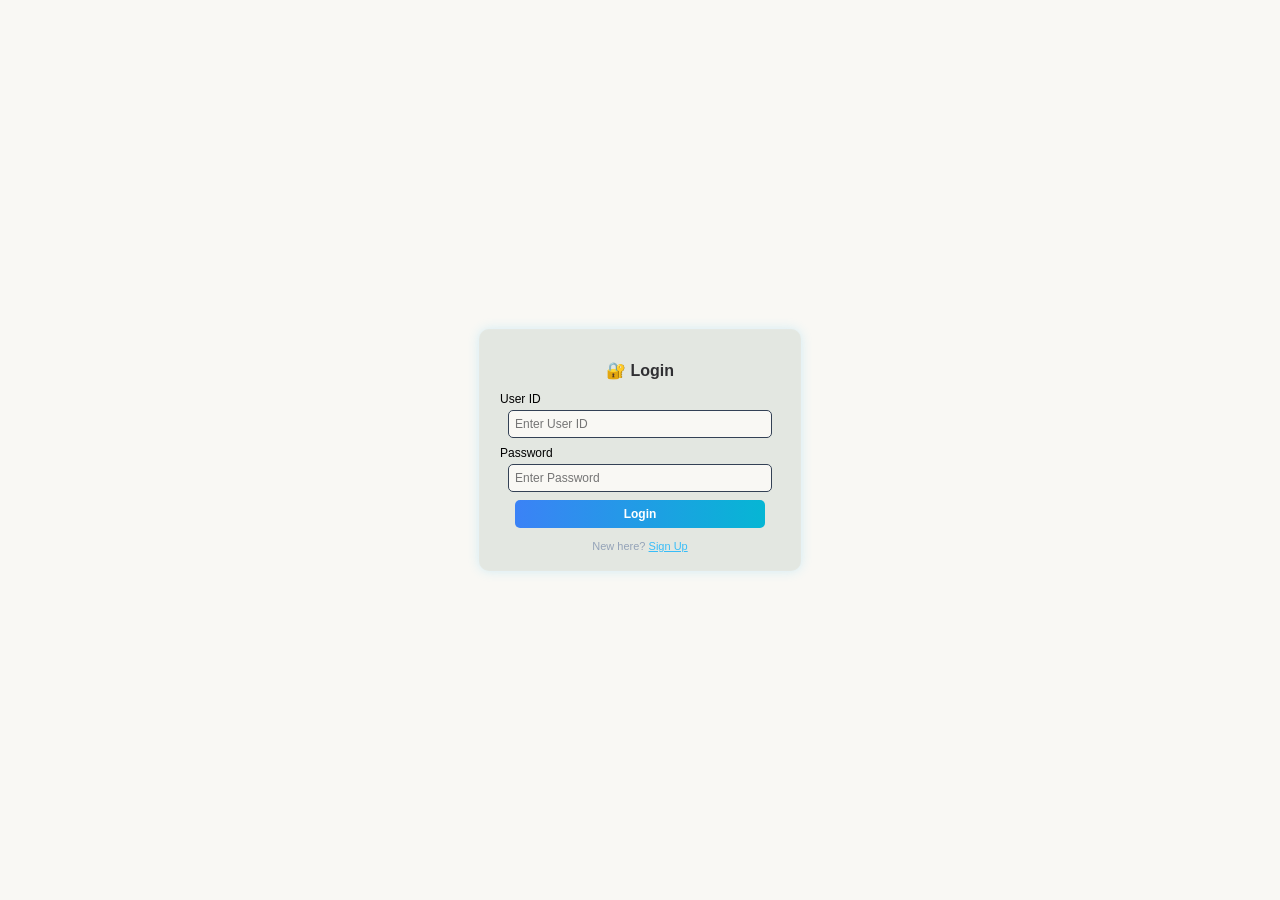
<file: milestone_1/login.html>
<!DOCTYPE html>
<html lang="en">
<head>
<meta charset="UTF-8">
<meta name="viewport" content="width=device-width, initial-scale=1.0">
<title>Login / Sign Up</title>
<style>
  body {
    font-family: "Segoe UI", Arial, sans-serif;
    background-color: #F9F8F4; /* sage mist */
    color: black;
    margin: 0;
    display: flex;
    justify-content: center;
    align-items: center;
    height: 100vh;
  }

  .auth-box {
    background-color: #E3E7E1; /* sage mist */
    padding: 18px 20px;
    border-radius: 10px;
    width: 280px;
    color: black;
    text-align: center;
    box-shadow: 0 0 12px rgba(56, 189, 248, 0.2);
    border: 1px solid rgba(255,255,255,0.05);
  }

  h2 {
    color: #303033;
    font-size: 16px;
    margin-bottom: 12px;
  }

  label {
    display: block;
    text-align: left;
    margin-bottom: 4px;
    font-size: 12px;
    color: black;
  }

  input {
    width: 250px;
    padding: 6px;
    border-radius: 5px;
    border: 1px solid #334155;
    background-color: #F9F8F4;
    color:Black;
    font-size: 12px;
    margin-bottom: 8px;
    outline: none;
  }

  input:focus {
    border-color: #38bdf8;
    box-shadow: 0 0 5px rgba(56,189,248,0.3);
  }

  button {
    width: 250px;
    padding: 7px;
    background: linear-gradient(90deg, #3b82f6, #06b6d4);
    border: none;
    border-radius: 5px;
    color: white;
    font-weight: 600;
    cursor: pointer;
    font-size: 12px;
    transition: 0.2s;
    margin-bottom: 6px;
  }

  button:hover {
    opacity: 0.9;
    transform: scale(1.02);
  }

  .toggle {
    font-size: 11px;
    color: #94a3b8;
    cursor: pointer;
    margin-top: 6px;
  }

  .toggle span {
    color: #38bdf8;
    text-decoration: underline;
  }

  .hidden { display: none; }
</style>
</head>
<body>

<div class="auth-box" id="authBox">
  <h2 id="authTitle">🔐 Login</h2>
  <form id="authForm">

    <!-- Email (Signup only) -->
    <div id="signupEmail" class="hidden">
      <label for="email">Email</label>
      <input type="email" id="email" placeholder="Enter Email Address">
    </div>

    <label for="user">User ID</label>
    <input type="text" id="user" placeholder="Enter User ID" required>

    <label for="pass">Password</label>
    <input type="password" id="pass" placeholder="Enter Password" required>

    <!-- Confirm Password (Signup only) -->
    <div id="signupConfirm" class="hidden">
      <label for="confirm">Confirm Password</label>
      <input type="password" id="confirm" placeholder="Confirm Password">
    </div>

    <button type="submit" id="authBtn">Login</button>
  </form>
  <div class="toggle" id="toggleText">
    New here? <span id="toggleLink">Sign Up</span>
  </div>
</div>

<script>
const authForm = document.getElementById('authForm');
const authTitle = document.getElementById('authTitle');
const authBtn = document.getElementById('authBtn');
const toggleLink = document.getElementById('toggleLink');
const signupEmail = document.getElementById('signupEmail');
const signupConfirm = document.getElementById('signupConfirm');

let isLogin = true;

// Toggle Login / Sign Up
function toggleForm(){
  isLogin = !isLogin;
  if(isLogin){
    authTitle.textContent = "🔐 Login";
    authBtn.textContent = "Login";
    signupEmail.classList.add('hidden');
    signupConfirm.classList.add('hidden');
    toggleLink.textContent = "Sign Up";
    toggleLink.parentElement.firstChild.textContent = "New here? ";
  } else {
    authTitle.textContent = "📝 Sign Up";
    authBtn.textContent = "Sign Up";
    signupEmail.classList.remove('hidden');
    signupConfirm.classList.remove('hidden');
    toggleLink.textContent = "Login";
    toggleLink.parentElement.firstChild.textContent = "Already have an account? ";
  }
}

toggleLink.addEventListener('click', toggleForm);

// Form submit
authForm.addEventListener('submit', function(e){
  e.preventDefault();
  const user = document.getElementById('user').value.trim();
  const pass = document.getElementById('pass').value.trim();

  if(!user || !pass) return alert('Please fill all required fields');

  if(isLogin){
    // Login
    const saved = JSON.parse(localStorage.getItem(user));
    if(saved && saved.password === pass){
      window.location.href = 'index.html'; // Replace with your page
    } else {
      alert('Invalid User ID or Password');
    }
  } else {
    // Sign Up
    const email = document.getElementById('email').value.trim();
    const confirm = document.getElementById('confirm').value.trim();

    if(!email || !user || !pass || !confirm){
      return alert('Please fill all fields');
    }

    if(pass !== confirm){
      return alert('Passwords do not match');
    }

    if(localStorage.getItem(user)){
      alert('User ID already exists. Choose another.');
      return;
    }

    localStorage.setItem(user, JSON.stringify({email, password: pass}));
    alert(`User signed up successfully! You can now login.`);
    toggleForm(); // Switch to login
  }
});
</script>

</body>
</html>
</file>
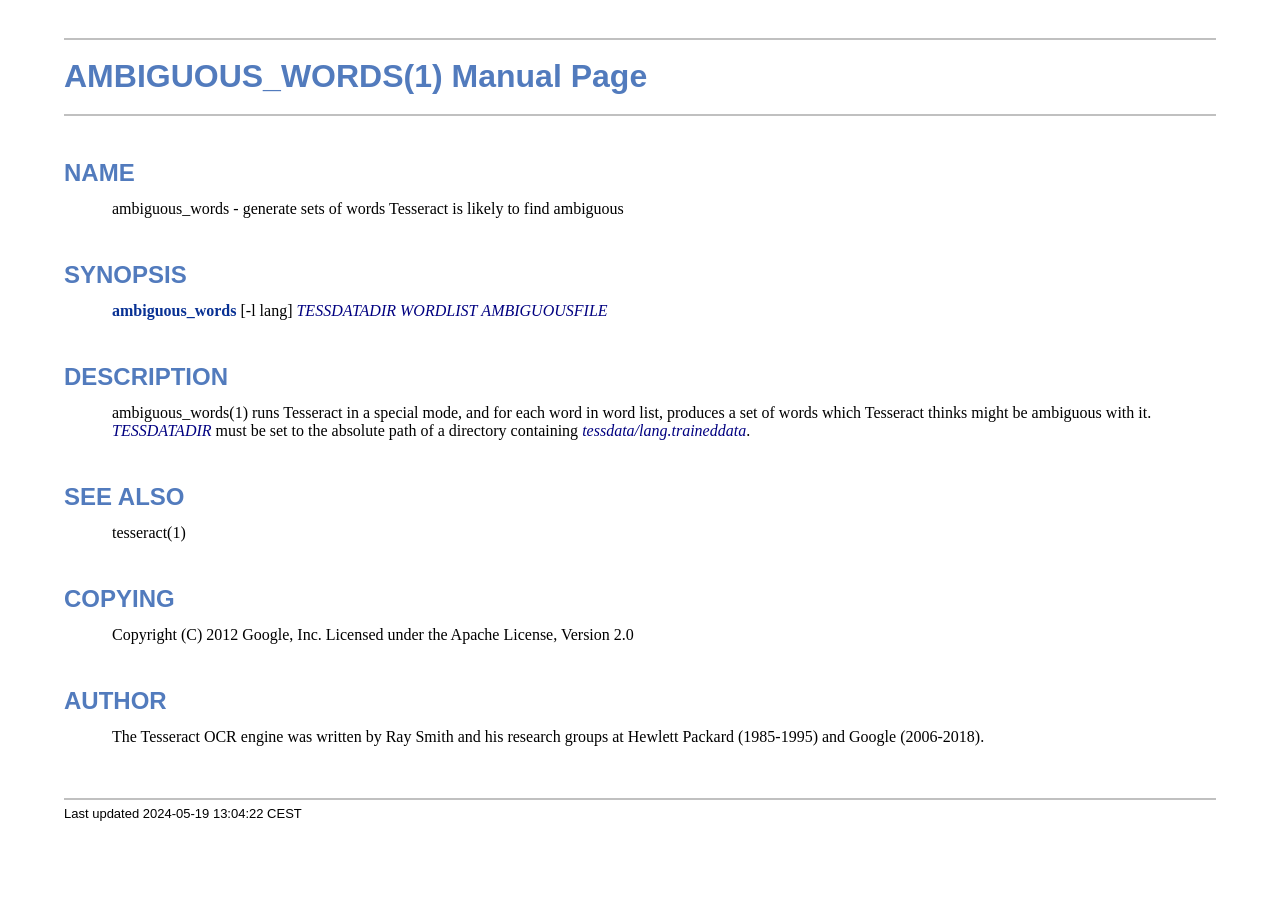
<file: milestone_2/portable_tesseract_ocr/ambiguous_words.1.html>
<!DOCTYPE html>
<html lang="en">
<head>
<meta http-equiv="Content-Type" content="text/html; charset=UTF-8">
<meta name="generator" content="AsciiDoc 10.2.0">
<title>AMBIGUOUS_WORDS(1)</title>
<style type="text/css">
/* Shared CSS for AsciiDoc xhtml11 and html5 backends */

/* Default font. */
body {
  font-family: Georgia,serif;
}

/* Title font. */
h1, h2, h3, h4, h5, h6,
div.title, caption.title,
thead, p.table.header,
#toctitle,
#author, #revnumber, #revdate, #revremark,
#footer {
  font-family: Arial,Helvetica,sans-serif;
}

body {
  margin: 1em 5% 1em 5%;
}

a {
  color: blue;
  text-decoration: underline;
}
a:visited {
  color: fuchsia;
}

em {
  font-style: italic;
  color: navy;
}

strong {
  font-weight: bold;
  color: #083194;
}

h1, h2, h3, h4, h5, h6 {
  color: #527bbd;
  margin-top: 1.2em;
  margin-bottom: 0.5em;
  line-height: 1.3;
}

h1, h2, h3 {
  border-bottom: 2px solid silver;
}
h2 {
  padding-top: 0.5em;
}
h3 {
  float: left;
}
h3 + * {
  clear: left;
}
h5 {
  font-size: 1.0em;
}

div.sectionbody {
  margin-left: 0;
}

hr {
  border: 1px solid silver;
}

p {
  margin-top: 0.5em;
  margin-bottom: 0.5em;
}

ul, ol, li > p {
  margin-top: 0;
}
ul > li     { color: #aaa; }
ul > li > * { color: black; }

.monospaced, code, pre {
  font-family: "Courier New", Courier, monospace;
  font-size: inherit;
  color: navy;
  padding: 0;
  margin: 0;
}
pre {
  white-space: pre-wrap;
}

#author {
  color: #527bbd;
  font-weight: bold;
  font-size: 1.1em;
}
#email {
}
#revnumber, #revdate, #revremark {
}

#footer {
  font-size: small;
  border-top: 2px solid silver;
  padding-top: 0.5em;
  margin-top: 4.0em;
}
#footer-text {
  float: left;
  padding-bottom: 0.5em;
}
#footer-badges {
  float: right;
  padding-bottom: 0.5em;
}

#preamble {
  margin-top: 1.5em;
  margin-bottom: 1.5em;
}
div.imageblock, div.exampleblock, div.verseblock,
div.quoteblock, div.literalblock, div.listingblock, div.sidebarblock,
div.admonitionblock {
  margin-top: 1.0em;
  margin-bottom: 1.5em;
}
div.admonitionblock {
  margin-top: 2.0em;
  margin-bottom: 2.0em;
  margin-right: 10%;
  color: #606060;
}

div.content { /* Block element content. */
  padding: 0;
}

/* Block element titles. */
div.title, caption.title {
  color: #527bbd;
  font-weight: bold;
  text-align: left;
  margin-top: 1.0em;
  margin-bottom: 0.5em;
}
div.title + * {
  margin-top: 0;
}

td div.title:first-child {
  margin-top: 0.0em;
}
div.content div.title:first-child {
  margin-top: 0.0em;
}
div.content + div.title {
  margin-top: 0.0em;
}

div.sidebarblock > div.content {
  background: #ffffee;
  border: 1px solid #dddddd;
  border-left: 4px solid #f0f0f0;
  padding: 0.5em;
}

div.listingblock > div.content {
  border: 1px solid #dddddd;
  border-left: 5px solid #f0f0f0;
  background: #f8f8f8;
  padding: 0.5em;
}

div.quoteblock, div.verseblock {
  padding-left: 1.0em;
  margin-left: 1.0em;
  margin-right: 10%;
  border-left: 5px solid #f0f0f0;
  color: #888;
}

div.quoteblock > div.attribution {
  padding-top: 0.5em;
  text-align: right;
}

div.verseblock > pre.content {
  font-family: inherit;
  font-size: inherit;
}
div.verseblock > div.attribution {
  padding-top: 0.75em;
  text-align: left;
}
/* DEPRECATED: Pre version 8.2.7 verse style literal block. */
div.verseblock + div.attribution {
  text-align: left;
}

div.admonitionblock .icon {
  vertical-align: top;
  font-size: 1.1em;
  font-weight: bold;
  text-decoration: underline;
  color: #527bbd;
  padding-right: 0.5em;
}
div.admonitionblock td.content {
  padding-left: 0.5em;
  border-left: 3px solid #dddddd;
}

div.exampleblock > div.content {
  border-left: 3px solid #dddddd;
  padding-left: 0.5em;
}

div.imageblock div.content { padding-left: 0; }
span.image img { border-style: none; vertical-align: text-bottom; }
a.image:visited { color: white; }

dl {
  margin-top: 0.8em;
  margin-bottom: 0.8em;
}
dt {
  margin-top: 0.5em;
  margin-bottom: 0;
  font-style: normal;
  color: navy;
}
dd > *:first-child {
  margin-top: 0.1em;
}

ul, ol {
    list-style-position: outside;
}
ol.arabic {
  list-style-type: decimal;
}
ol.loweralpha {
  list-style-type: lower-alpha;
}
ol.upperalpha {
  list-style-type: upper-alpha;
}
ol.lowerroman {
  list-style-type: lower-roman;
}
ol.upperroman {
  list-style-type: upper-roman;
}

div.compact ul, div.compact ol,
div.compact p, div.compact p,
div.compact div, div.compact div {
  margin-top: 0.1em;
  margin-bottom: 0.1em;
}

tfoot {
  font-weight: bold;
}
td > div.verse {
  white-space: pre;
}

div.hdlist {
  margin-top: 0.8em;
  margin-bottom: 0.8em;
}
div.hdlist tr {
  padding-bottom: 15px;
}
dt.hdlist1.strong, td.hdlist1.strong {
  font-weight: bold;
}
td.hdlist1 {
  vertical-align: top;
  font-style: normal;
  padding-right: 0.8em;
  color: navy;
}
td.hdlist2 {
  vertical-align: top;
}
div.hdlist.compact tr {
  margin: 0;
  padding-bottom: 0;
}

.comment {
  background: yellow;
}

.footnote, .footnoteref {
  font-size: 0.8em;
}

span.footnote, span.footnoteref {
  vertical-align: super;
}

#footnotes {
  margin: 20px 0 20px 0;
  padding: 7px 0 0 0;
}

#footnotes div.footnote {
  margin: 0 0 5px 0;
}

#footnotes hr {
  border: none;
  border-top: 1px solid silver;
  height: 1px;
  text-align: left;
  margin-left: 0;
  width: 20%;
  min-width: 100px;
}

div.colist td {
  padding-right: 0.5em;
  padding-bottom: 0.3em;
  vertical-align: top;
}
div.colist td img {
  margin-top: 0.3em;
}

@media print {
  #footer-badges { display: none; }
}

#toc {
  margin-bottom: 2.5em;
}

#toctitle {
  color: #527bbd;
  font-size: 1.1em;
  font-weight: bold;
  margin-top: 1.0em;
  margin-bottom: 0.1em;
}

div.toclevel0, div.toclevel1, div.toclevel2, div.toclevel3, div.toclevel4 {
  margin-top: 0;
  margin-bottom: 0;
}
div.toclevel2 {
  margin-left: 2em;
  font-size: 0.9em;
}
div.toclevel3 {
  margin-left: 4em;
  font-size: 0.9em;
}
div.toclevel4 {
  margin-left: 6em;
  font-size: 0.9em;
}

span.aqua { color: aqua; }
span.black { color: black; }
span.blue { color: blue; }
span.fuchsia { color: fuchsia; }
span.gray { color: gray; }
span.green { color: green; }
span.lime { color: lime; }
span.maroon { color: maroon; }
span.navy { color: navy; }
span.olive { color: olive; }
span.purple { color: purple; }
span.red { color: red; }
span.silver { color: silver; }
span.teal { color: teal; }
span.white { color: white; }
span.yellow { color: yellow; }

span.aqua-background { background: aqua; }
span.black-background { background: black; }
span.blue-background { background: blue; }
span.fuchsia-background { background: fuchsia; }
span.gray-background { background: gray; }
span.green-background { background: green; }
span.lime-background { background: lime; }
span.maroon-background { background: maroon; }
span.navy-background { background: navy; }
span.olive-background { background: olive; }
span.purple-background { background: purple; }
span.red-background { background: red; }
span.silver-background { background: silver; }
span.teal-background { background: teal; }
span.white-background { background: white; }
span.yellow-background { background: yellow; }

span.big { font-size: 2em; }
span.small { font-size: 0.6em; }

span.underline { text-decoration: underline; }
span.overline { text-decoration: overline; }
span.line-through { text-decoration: line-through; }

div.unbreakable { page-break-inside: avoid; }


/*
 * xhtml11 specific
 *
 * */

div.tableblock {
  margin-top: 1.0em;
  margin-bottom: 1.5em;
}
div.tableblock > table {
  border: 3px solid #527bbd;
}
thead, p.table.header {
  font-weight: bold;
  color: #527bbd;
}
p.table {
  margin-top: 0;
}
/* Because the table frame attribute is overridden by CSS in most browsers. */
div.tableblock > table[frame="void"] {
  border-style: none;
}
div.tableblock > table[frame="hsides"] {
  border-left-style: none;
  border-right-style: none;
}
div.tableblock > table[frame="vsides"] {
  border-top-style: none;
  border-bottom-style: none;
}


/*
 * html5 specific
 *
 * */

table.tableblock {
  margin-top: 1.0em;
  margin-bottom: 1.5em;
}
thead, p.tableblock.header {
  font-weight: bold;
  color: #527bbd;
}
p.tableblock {
  margin-top: 0;
}
table.tableblock {
  border-width: 3px;
  border-spacing: 0px;
  border-style: solid;
  border-color: #527bbd;
  border-collapse: collapse;
}
th.tableblock, td.tableblock {
  border-width: 1px;
  padding: 4px;
  border-style: solid;
  border-color: #527bbd;
}

table.tableblock.frame-topbot {
  border-left-style: hidden;
  border-right-style: hidden;
}
table.tableblock.frame-sides {
  border-top-style: hidden;
  border-bottom-style: hidden;
}
table.tableblock.frame-none {
  border-style: hidden;
}

th.tableblock.halign-left, td.tableblock.halign-left {
  text-align: left;
}
th.tableblock.halign-center, td.tableblock.halign-center {
  text-align: center;
}
th.tableblock.halign-right, td.tableblock.halign-right {
  text-align: right;
}

th.tableblock.valign-top, td.tableblock.valign-top {
  vertical-align: top;
}
th.tableblock.valign-middle, td.tableblock.valign-middle {
  vertical-align: middle;
}
th.tableblock.valign-bottom, td.tableblock.valign-bottom {
  vertical-align: bottom;
}


/*
 * manpage specific
 *
 * */

body.manpage h1 {
  padding-top: 0.5em;
  padding-bottom: 0.5em;
  border-top: 2px solid silver;
  border-bottom: 2px solid silver;
}
body.manpage h2 {
  border-style: none;
}
body.manpage div.sectionbody {
  margin-left: 3em;
}

@media print {
  body.manpage div#toc { display: none; }
}


</style>
<script type="text/javascript">
/*<![CDATA[*/
var asciidoc = {  // Namespace.

/////////////////////////////////////////////////////////////////////
// Table Of Contents generator
/////////////////////////////////////////////////////////////////////

/* Author: Mihai Bazon, September 2002
 * http://students.infoiasi.ro/~mishoo
 *
 * Table Of Content generator
 * Version: 0.4
 *
 * Feel free to use this script under the terms of the GNU General Public
 * License, as long as you do not remove or alter this notice.
 */

 /* modified by Troy D. Hanson, September 2006. License: GPL */
 /* modified by Stuart Rackham, 2006, 2009. License: GPL */

// toclevels = 1..4.
toc: function (toclevels) {

  function getText(el) {
    var text = "";
    for (var i = el.firstChild; i != null; i = i.nextSibling) {
      if (i.nodeType == 3 /* Node.TEXT_NODE */) // IE doesn't speak constants.
        text += i.data;
      else if (i.firstChild != null)
        text += getText(i);
    }
    return text;
  }

  function TocEntry(el, text, toclevel) {
    this.element = el;
    this.text = text;
    this.toclevel = toclevel;
  }

  function tocEntries(el, toclevels) {
    var result = new Array;
    var re = new RegExp('[hH]([1-'+(toclevels+1)+'])');
    // Function that scans the DOM tree for header elements (the DOM2
    // nodeIterator API would be a better technique but not supported by all
    // browsers).
    var iterate = function (el) {
      for (var i = el.firstChild; i != null; i = i.nextSibling) {
        if (i.nodeType == 1 /* Node.ELEMENT_NODE */) {
          var mo = re.exec(i.tagName);
          if (mo && (i.getAttribute("class") || i.getAttribute("className")) != "float") {
            result[result.length] = new TocEntry(i, getText(i), mo[1]-1);
          }
          iterate(i);
        }
      }
    }
    iterate(el);
    return result;
  }

  var toc = document.getElementById("toc");
  if (!toc) {
    return;
  }

  // Delete existing TOC entries in case we're reloading the TOC.
  var tocEntriesToRemove = [];
  var i;
  for (i = 0; i < toc.childNodes.length; i++) {
    var entry = toc.childNodes[i];
    if (entry.nodeName.toLowerCase() == 'div'
     && entry.getAttribute("class")
     && entry.getAttribute("class").match(/^toclevel/))
      tocEntriesToRemove.push(entry);
  }
  for (i = 0; i < tocEntriesToRemove.length; i++) {
    toc.removeChild(tocEntriesToRemove[i]);
  }

  // Rebuild TOC entries.
  var entries = tocEntries(document.getElementById("content"), toclevels);
  for (var i = 0; i < entries.length; ++i) {
    var entry = entries[i];
    if (entry.element.id == "")
      entry.element.id = "_toc_" + i;
    var a = document.createElement("a");
    a.href = "#" + entry.element.id;
    a.appendChild(document.createTextNode(entry.text));
    var div = document.createElement("div");
    div.appendChild(a);
    div.className = "toclevel" + entry.toclevel;
    toc.appendChild(div);
  }
  if (entries.length == 0)
    toc.parentNode.removeChild(toc);
},


/////////////////////////////////////////////////////////////////////
// Footnotes generator
/////////////////////////////////////////////////////////////////////

/* Based on footnote generation code from:
 * http://www.brandspankingnew.net/archive/2005/07/format_footnote.html
 */

footnotes: function () {
  // Delete existing footnote entries in case we're reloading the footnodes.
  var i;
  var noteholder = document.getElementById("footnotes");
  if (!noteholder) {
    return;
  }
  var entriesToRemove = [];
  for (i = 0; i < noteholder.childNodes.length; i++) {
    var entry = noteholder.childNodes[i];
    if (entry.nodeName.toLowerCase() == 'div' && entry.getAttribute("class") == "footnote")
      entriesToRemove.push(entry);
  }
  for (i = 0; i < entriesToRemove.length; i++) {
    noteholder.removeChild(entriesToRemove[i]);
  }

  // Rebuild footnote entries.
  var cont = document.getElementById("content");
  var spans = cont.getElementsByTagName("span");
  var refs = {};
  var n = 0;
  for (i=0; i<spans.length; i++) {
    if (spans[i].className == "footnote") {
      n++;
      var note = spans[i].getAttribute("data-note");
      if (!note) {
        // Use [\s\S] in place of . so multi-line matches work.
        // Because JavaScript has no s (dotall) regex flag.
        note = spans[i].innerHTML.match(/\s*\[([\s\S]*)]\s*/)[1];
        spans[i].innerHTML =
          "[<a id='_footnoteref_" + n + "' href='#_footnote_" + n +
          "' title='View footnote' class='footnote'>" + n + "</a>]";
        spans[i].setAttribute("data-note", note);
      }
      noteholder.innerHTML +=
        "<div class='footnote' id='_footnote_" + n + "'>" +
        "<a href='#_footnoteref_" + n + "' title='Return to text'>" +
        n + "</a>. " + note + "</div>";
      var id =spans[i].getAttribute("id");
      if (id != null) refs["#"+id] = n;
    }
  }
  if (n == 0)
    noteholder.parentNode.removeChild(noteholder);
  else {
    // Process footnoterefs.
    for (i=0; i<spans.length; i++) {
      if (spans[i].className == "footnoteref") {
        var href = spans[i].getElementsByTagName("a")[0].getAttribute("href");
        href = href.match(/#.*/)[0];  // Because IE return full URL.
        n = refs[href];
        spans[i].innerHTML =
          "[<a href='#_footnote_" + n +
          "' title='View footnote' class='footnote'>" + n + "</a>]";
      }
    }
  }
},

install: function(toclevels) {
  var timerId;

  function reinstall() {
    asciidoc.footnotes();
    if (toclevels) {
      asciidoc.toc(toclevels);
    }
  }

  function reinstallAndRemoveTimer() {
    clearInterval(timerId);
    reinstall();
  }

  timerId = setInterval(reinstall, 500);
  if (document.addEventListener)
    document.addEventListener("DOMContentLoaded", reinstallAndRemoveTimer, false);
  else
    window.onload = reinstallAndRemoveTimer;
}

}
asciidoc.install();
/*]]>*/
</script>
</head>
<body class="manpage">
<div id="header">
<h1>
AMBIGUOUS_WORDS(1) Manual Page
</h1>
<h2>NAME</h2>
<div class="sectionbody">
<p>ambiguous_words -
   generate sets of words Tesseract is likely to find ambiguous
</p>
</div>
</div>
<div id="content">
<div class="sect1">
<h2 id="_synopsis">SYNOPSIS</h2>
<div class="sectionbody">
<div class="paragraph"><p><strong>ambiguous_words</strong> [-l lang] <em>TESSDATADIR</em> <em>WORDLIST</em> <em>AMBIGUOUSFILE</em></p></div>
</div>
</div>
<div class="sect1">
<h2 id="_description">DESCRIPTION</h2>
<div class="sectionbody">
<div class="paragraph"><p>ambiguous_words(1) runs Tesseract in a special mode, and for each word
in word list, produces a set of words which Tesseract thinks might be
ambiguous with it.   <em>TESSDATADIR</em> must be set to the absolute path of
a directory containing <em>tessdata/lang.traineddata</em>.</p></div>
</div>
</div>
<div class="sect1">
<h2 id="_see_also">SEE ALSO</h2>
<div class="sectionbody">
<div class="paragraph"><p>tesseract(1)</p></div>
</div>
</div>
<div class="sect1">
<h2 id="_copying">COPYING</h2>
<div class="sectionbody">
<div class="paragraph"><p>Copyright (C) 2012 Google, Inc.
Licensed under the Apache License, Version 2.0</p></div>
</div>
</div>
<div class="sect1">
<h2 id="_author">AUTHOR</h2>
<div class="sectionbody">
<div class="paragraph"><p>The Tesseract OCR engine was written by Ray Smith and his research groups
at Hewlett Packard (1985-1995) and Google (2006-2018).</p></div>
</div>
</div>
</div>
<div id="footnotes"><hr></div>
<div id="footer">
<div id="footer-text">
Last updated
 2024-05-19 13:04:22 CEST
</div>
</div>
</body>
</html>
</file>
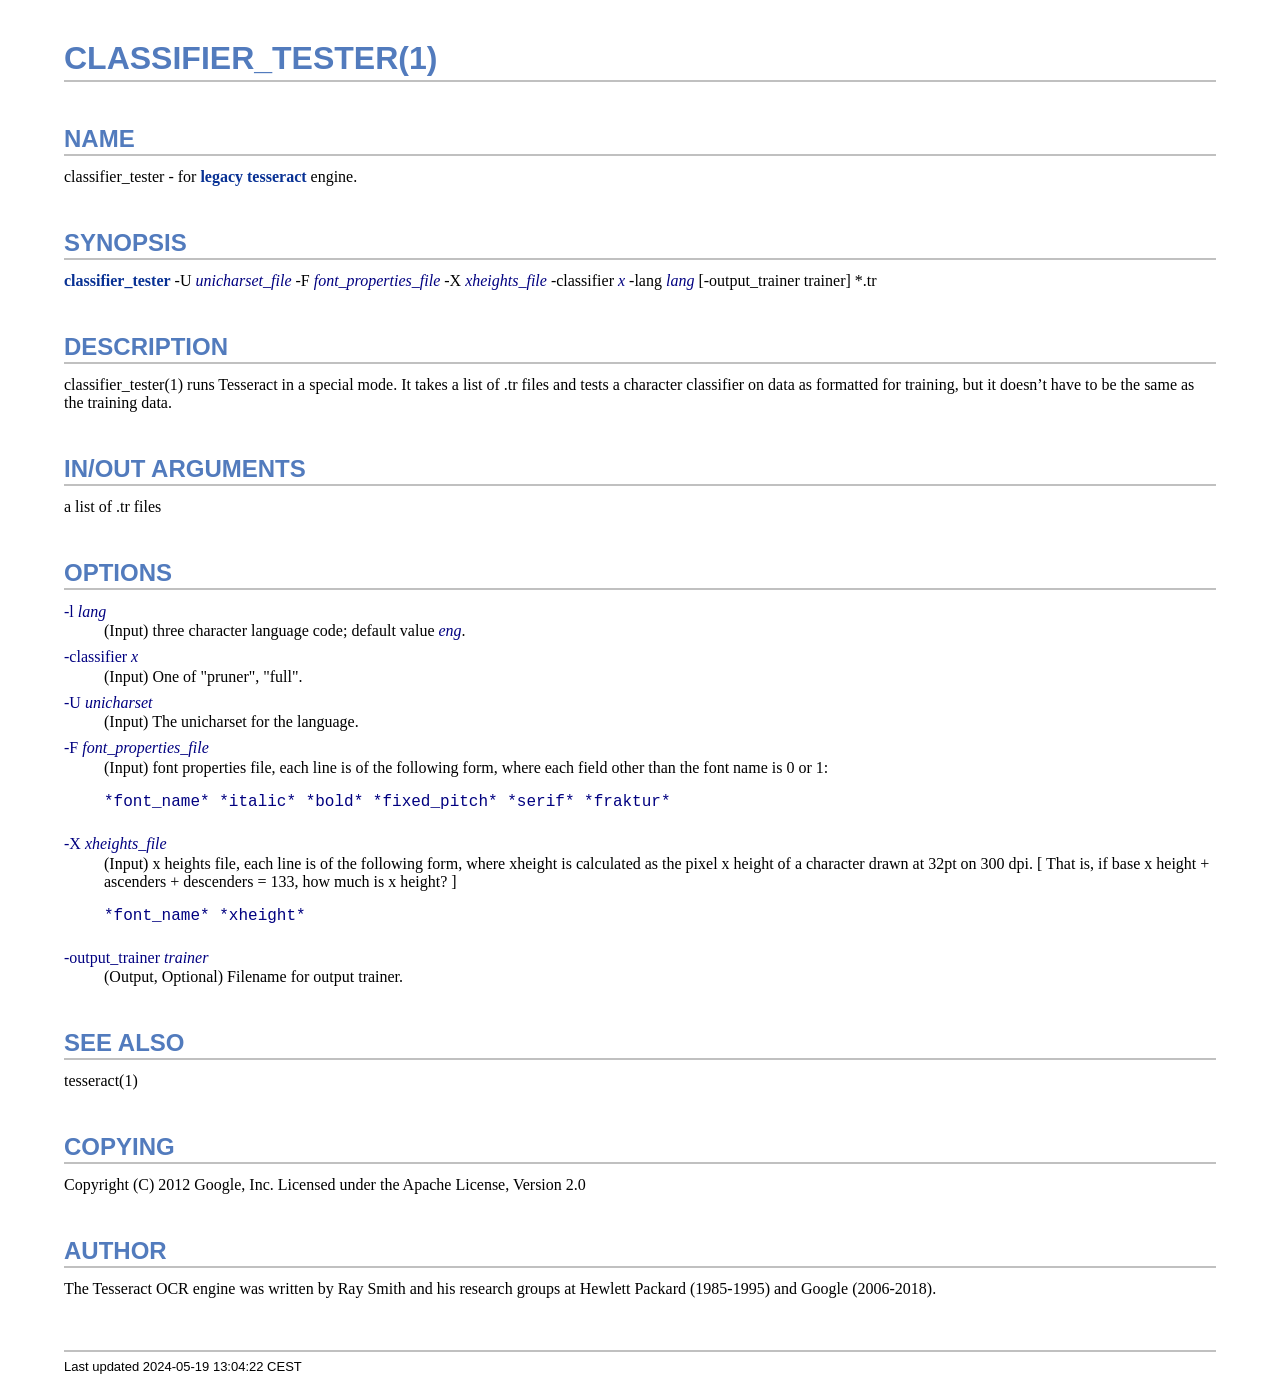
<file: milestone_2/portable_tesseract_ocr/classifier_tester.1.html>
<!DOCTYPE html>
<html lang="en">
<head>
<meta http-equiv="Content-Type" content="text/html; charset=UTF-8">
<meta name="generator" content="AsciiDoc 10.2.0">
<title>CLASSIFIER_TESTER(1)</title>
<style type="text/css">
/* Shared CSS for AsciiDoc xhtml11 and html5 backends */

/* Default font. */
body {
  font-family: Georgia,serif;
}

/* Title font. */
h1, h2, h3, h4, h5, h6,
div.title, caption.title,
thead, p.table.header,
#toctitle,
#author, #revnumber, #revdate, #revremark,
#footer {
  font-family: Arial,Helvetica,sans-serif;
}

body {
  margin: 1em 5% 1em 5%;
}

a {
  color: blue;
  text-decoration: underline;
}
a:visited {
  color: fuchsia;
}

em {
  font-style: italic;
  color: navy;
}

strong {
  font-weight: bold;
  color: #083194;
}

h1, h2, h3, h4, h5, h6 {
  color: #527bbd;
  margin-top: 1.2em;
  margin-bottom: 0.5em;
  line-height: 1.3;
}

h1, h2, h3 {
  border-bottom: 2px solid silver;
}
h2 {
  padding-top: 0.5em;
}
h3 {
  float: left;
}
h3 + * {
  clear: left;
}
h5 {
  font-size: 1.0em;
}

div.sectionbody {
  margin-left: 0;
}

hr {
  border: 1px solid silver;
}

p {
  margin-top: 0.5em;
  margin-bottom: 0.5em;
}

ul, ol, li > p {
  margin-top: 0;
}
ul > li     { color: #aaa; }
ul > li > * { color: black; }

.monospaced, code, pre {
  font-family: "Courier New", Courier, monospace;
  font-size: inherit;
  color: navy;
  padding: 0;
  margin: 0;
}
pre {
  white-space: pre-wrap;
}

#author {
  color: #527bbd;
  font-weight: bold;
  font-size: 1.1em;
}
#email {
}
#revnumber, #revdate, #revremark {
}

#footer {
  font-size: small;
  border-top: 2px solid silver;
  padding-top: 0.5em;
  margin-top: 4.0em;
}
#footer-text {
  float: left;
  padding-bottom: 0.5em;
}
#footer-badges {
  float: right;
  padding-bottom: 0.5em;
}

#preamble {
  margin-top: 1.5em;
  margin-bottom: 1.5em;
}
div.imageblock, div.exampleblock, div.verseblock,
div.quoteblock, div.literalblock, div.listingblock, div.sidebarblock,
div.admonitionblock {
  margin-top: 1.0em;
  margin-bottom: 1.5em;
}
div.admonitionblock {
  margin-top: 2.0em;
  margin-bottom: 2.0em;
  margin-right: 10%;
  color: #606060;
}

div.content { /* Block element content. */
  padding: 0;
}

/* Block element titles. */
div.title, caption.title {
  color: #527bbd;
  font-weight: bold;
  text-align: left;
  margin-top: 1.0em;
  margin-bottom: 0.5em;
}
div.title + * {
  margin-top: 0;
}

td div.title:first-child {
  margin-top: 0.0em;
}
div.content div.title:first-child {
  margin-top: 0.0em;
}
div.content + div.title {
  margin-top: 0.0em;
}

div.sidebarblock > div.content {
  background: #ffffee;
  border: 1px solid #dddddd;
  border-left: 4px solid #f0f0f0;
  padding: 0.5em;
}

div.listingblock > div.content {
  border: 1px solid #dddddd;
  border-left: 5px solid #f0f0f0;
  background: #f8f8f8;
  padding: 0.5em;
}

div.quoteblock, div.verseblock {
  padding-left: 1.0em;
  margin-left: 1.0em;
  margin-right: 10%;
  border-left: 5px solid #f0f0f0;
  color: #888;
}

div.quoteblock > div.attribution {
  padding-top: 0.5em;
  text-align: right;
}

div.verseblock > pre.content {
  font-family: inherit;
  font-size: inherit;
}
div.verseblock > div.attribution {
  padding-top: 0.75em;
  text-align: left;
}
/* DEPRECATED: Pre version 8.2.7 verse style literal block. */
div.verseblock + div.attribution {
  text-align: left;
}

div.admonitionblock .icon {
  vertical-align: top;
  font-size: 1.1em;
  font-weight: bold;
  text-decoration: underline;
  color: #527bbd;
  padding-right: 0.5em;
}
div.admonitionblock td.content {
  padding-left: 0.5em;
  border-left: 3px solid #dddddd;
}

div.exampleblock > div.content {
  border-left: 3px solid #dddddd;
  padding-left: 0.5em;
}

div.imageblock div.content { padding-left: 0; }
span.image img { border-style: none; vertical-align: text-bottom; }
a.image:visited { color: white; }

dl {
  margin-top: 0.8em;
  margin-bottom: 0.8em;
}
dt {
  margin-top: 0.5em;
  margin-bottom: 0;
  font-style: normal;
  color: navy;
}
dd > *:first-child {
  margin-top: 0.1em;
}

ul, ol {
    list-style-position: outside;
}
ol.arabic {
  list-style-type: decimal;
}
ol.loweralpha {
  list-style-type: lower-alpha;
}
ol.upperalpha {
  list-style-type: upper-alpha;
}
ol.lowerroman {
  list-style-type: lower-roman;
}
ol.upperroman {
  list-style-type: upper-roman;
}

div.compact ul, div.compact ol,
div.compact p, div.compact p,
div.compact div, div.compact div {
  margin-top: 0.1em;
  margin-bottom: 0.1em;
}

tfoot {
  font-weight: bold;
}
td > div.verse {
  white-space: pre;
}

div.hdlist {
  margin-top: 0.8em;
  margin-bottom: 0.8em;
}
div.hdlist tr {
  padding-bottom: 15px;
}
dt.hdlist1.strong, td.hdlist1.strong {
  font-weight: bold;
}
td.hdlist1 {
  vertical-align: top;
  font-style: normal;
  padding-right: 0.8em;
  color: navy;
}
td.hdlist2 {
  vertical-align: top;
}
div.hdlist.compact tr {
  margin: 0;
  padding-bottom: 0;
}

.comment {
  background: yellow;
}

.footnote, .footnoteref {
  font-size: 0.8em;
}

span.footnote, span.footnoteref {
  vertical-align: super;
}

#footnotes {
  margin: 20px 0 20px 0;
  padding: 7px 0 0 0;
}

#footnotes div.footnote {
  margin: 0 0 5px 0;
}

#footnotes hr {
  border: none;
  border-top: 1px solid silver;
  height: 1px;
  text-align: left;
  margin-left: 0;
  width: 20%;
  min-width: 100px;
}

div.colist td {
  padding-right: 0.5em;
  padding-bottom: 0.3em;
  vertical-align: top;
}
div.colist td img {
  margin-top: 0.3em;
}

@media print {
  #footer-badges { display: none; }
}

#toc {
  margin-bottom: 2.5em;
}

#toctitle {
  color: #527bbd;
  font-size: 1.1em;
  font-weight: bold;
  margin-top: 1.0em;
  margin-bottom: 0.1em;
}

div.toclevel0, div.toclevel1, div.toclevel2, div.toclevel3, div.toclevel4 {
  margin-top: 0;
  margin-bottom: 0;
}
div.toclevel2 {
  margin-left: 2em;
  font-size: 0.9em;
}
div.toclevel3 {
  margin-left: 4em;
  font-size: 0.9em;
}
div.toclevel4 {
  margin-left: 6em;
  font-size: 0.9em;
}

span.aqua { color: aqua; }
span.black { color: black; }
span.blue { color: blue; }
span.fuchsia { color: fuchsia; }
span.gray { color: gray; }
span.green { color: green; }
span.lime { color: lime; }
span.maroon { color: maroon; }
span.navy { color: navy; }
span.olive { color: olive; }
span.purple { color: purple; }
span.red { color: red; }
span.silver { color: silver; }
span.teal { color: teal; }
span.white { color: white; }
span.yellow { color: yellow; }

span.aqua-background { background: aqua; }
span.black-background { background: black; }
span.blue-background { background: blue; }
span.fuchsia-background { background: fuchsia; }
span.gray-background { background: gray; }
span.green-background { background: green; }
span.lime-background { background: lime; }
span.maroon-background { background: maroon; }
span.navy-background { background: navy; }
span.olive-background { background: olive; }
span.purple-background { background: purple; }
span.red-background { background: red; }
span.silver-background { background: silver; }
span.teal-background { background: teal; }
span.white-background { background: white; }
span.yellow-background { background: yellow; }

span.big { font-size: 2em; }
span.small { font-size: 0.6em; }

span.underline { text-decoration: underline; }
span.overline { text-decoration: overline; }
span.line-through { text-decoration: line-through; }

div.unbreakable { page-break-inside: avoid; }


/*
 * xhtml11 specific
 *
 * */

div.tableblock {
  margin-top: 1.0em;
  margin-bottom: 1.5em;
}
div.tableblock > table {
  border: 3px solid #527bbd;
}
thead, p.table.header {
  font-weight: bold;
  color: #527bbd;
}
p.table {
  margin-top: 0;
}
/* Because the table frame attribute is overridden by CSS in most browsers. */
div.tableblock > table[frame="void"] {
  border-style: none;
}
div.tableblock > table[frame="hsides"] {
  border-left-style: none;
  border-right-style: none;
}
div.tableblock > table[frame="vsides"] {
  border-top-style: none;
  border-bottom-style: none;
}


/*
 * html5 specific
 *
 * */

table.tableblock {
  margin-top: 1.0em;
  margin-bottom: 1.5em;
}
thead, p.tableblock.header {
  font-weight: bold;
  color: #527bbd;
}
p.tableblock {
  margin-top: 0;
}
table.tableblock {
  border-width: 3px;
  border-spacing: 0px;
  border-style: solid;
  border-color: #527bbd;
  border-collapse: collapse;
}
th.tableblock, td.tableblock {
  border-width: 1px;
  padding: 4px;
  border-style: solid;
  border-color: #527bbd;
}

table.tableblock.frame-topbot {
  border-left-style: hidden;
  border-right-style: hidden;
}
table.tableblock.frame-sides {
  border-top-style: hidden;
  border-bottom-style: hidden;
}
table.tableblock.frame-none {
  border-style: hidden;
}

th.tableblock.halign-left, td.tableblock.halign-left {
  text-align: left;
}
th.tableblock.halign-center, td.tableblock.halign-center {
  text-align: center;
}
th.tableblock.halign-right, td.tableblock.halign-right {
  text-align: right;
}

th.tableblock.valign-top, td.tableblock.valign-top {
  vertical-align: top;
}
th.tableblock.valign-middle, td.tableblock.valign-middle {
  vertical-align: middle;
}
th.tableblock.valign-bottom, td.tableblock.valign-bottom {
  vertical-align: bottom;
}


/*
 * manpage specific
 *
 * */

body.manpage h1 {
  padding-top: 0.5em;
  padding-bottom: 0.5em;
  border-top: 2px solid silver;
  border-bottom: 2px solid silver;
}
body.manpage h2 {
  border-style: none;
}
body.manpage div.sectionbody {
  margin-left: 3em;
}

@media print {
  body.manpage div#toc { display: none; }
}


</style>
<script type="text/javascript">
/*<![CDATA[*/
var asciidoc = {  // Namespace.

/////////////////////////////////////////////////////////////////////
// Table Of Contents generator
/////////////////////////////////////////////////////////////////////

/* Author: Mihai Bazon, September 2002
 * http://students.infoiasi.ro/~mishoo
 *
 * Table Of Content generator
 * Version: 0.4
 *
 * Feel free to use this script under the terms of the GNU General Public
 * License, as long as you do not remove or alter this notice.
 */

 /* modified by Troy D. Hanson, September 2006. License: GPL */
 /* modified by Stuart Rackham, 2006, 2009. License: GPL */

// toclevels = 1..4.
toc: function (toclevels) {

  function getText(el) {
    var text = "";
    for (var i = el.firstChild; i != null; i = i.nextSibling) {
      if (i.nodeType == 3 /* Node.TEXT_NODE */) // IE doesn't speak constants.
        text += i.data;
      else if (i.firstChild != null)
        text += getText(i);
    }
    return text;
  }

  function TocEntry(el, text, toclevel) {
    this.element = el;
    this.text = text;
    this.toclevel = toclevel;
  }

  function tocEntries(el, toclevels) {
    var result = new Array;
    var re = new RegExp('[hH]([1-'+(toclevels+1)+'])');
    // Function that scans the DOM tree for header elements (the DOM2
    // nodeIterator API would be a better technique but not supported by all
    // browsers).
    var iterate = function (el) {
      for (var i = el.firstChild; i != null; i = i.nextSibling) {
        if (i.nodeType == 1 /* Node.ELEMENT_NODE */) {
          var mo = re.exec(i.tagName);
          if (mo && (i.getAttribute("class") || i.getAttribute("className")) != "float") {
            result[result.length] = new TocEntry(i, getText(i), mo[1]-1);
          }
          iterate(i);
        }
      }
    }
    iterate(el);
    return result;
  }

  var toc = document.getElementById("toc");
  if (!toc) {
    return;
  }

  // Delete existing TOC entries in case we're reloading the TOC.
  var tocEntriesToRemove = [];
  var i;
  for (i = 0; i < toc.childNodes.length; i++) {
    var entry = toc.childNodes[i];
    if (entry.nodeName.toLowerCase() == 'div'
     && entry.getAttribute("class")
     && entry.getAttribute("class").match(/^toclevel/))
      tocEntriesToRemove.push(entry);
  }
  for (i = 0; i < tocEntriesToRemove.length; i++) {
    toc.removeChild(tocEntriesToRemove[i]);
  }

  // Rebuild TOC entries.
  var entries = tocEntries(document.getElementById("content"), toclevels);
  for (var i = 0; i < entries.length; ++i) {
    var entry = entries[i];
    if (entry.element.id == "")
      entry.element.id = "_toc_" + i;
    var a = document.createElement("a");
    a.href = "#" + entry.element.id;
    a.appendChild(document.createTextNode(entry.text));
    var div = document.createElement("div");
    div.appendChild(a);
    div.className = "toclevel" + entry.toclevel;
    toc.appendChild(div);
  }
  if (entries.length == 0)
    toc.parentNode.removeChild(toc);
},


/////////////////////////////////////////////////////////////////////
// Footnotes generator
/////////////////////////////////////////////////////////////////////

/* Based on footnote generation code from:
 * http://www.brandspankingnew.net/archive/2005/07/format_footnote.html
 */

footnotes: function () {
  // Delete existing footnote entries in case we're reloading the footnodes.
  var i;
  var noteholder = document.getElementById("footnotes");
  if (!noteholder) {
    return;
  }
  var entriesToRemove = [];
  for (i = 0; i < noteholder.childNodes.length; i++) {
    var entry = noteholder.childNodes[i];
    if (entry.nodeName.toLowerCase() == 'div' && entry.getAttribute("class") == "footnote")
      entriesToRemove.push(entry);
  }
  for (i = 0; i < entriesToRemove.length; i++) {
    noteholder.removeChild(entriesToRemove[i]);
  }

  // Rebuild footnote entries.
  var cont = document.getElementById("content");
  var spans = cont.getElementsByTagName("span");
  var refs = {};
  var n = 0;
  for (i=0; i<spans.length; i++) {
    if (spans[i].className == "footnote") {
      n++;
      var note = spans[i].getAttribute("data-note");
      if (!note) {
        // Use [\s\S] in place of . so multi-line matches work.
        // Because JavaScript has no s (dotall) regex flag.
        note = spans[i].innerHTML.match(/\s*\[([\s\S]*)]\s*/)[1];
        spans[i].innerHTML =
          "[<a id='_footnoteref_" + n + "' href='#_footnote_" + n +
          "' title='View footnote' class='footnote'>" + n + "</a>]";
        spans[i].setAttribute("data-note", note);
      }
      noteholder.innerHTML +=
        "<div class='footnote' id='_footnote_" + n + "'>" +
        "<a href='#_footnoteref_" + n + "' title='Return to text'>" +
        n + "</a>. " + note + "</div>";
      var id =spans[i].getAttribute("id");
      if (id != null) refs["#"+id] = n;
    }
  }
  if (n == 0)
    noteholder.parentNode.removeChild(noteholder);
  else {
    // Process footnoterefs.
    for (i=0; i<spans.length; i++) {
      if (spans[i].className == "footnoteref") {
        var href = spans[i].getElementsByTagName("a")[0].getAttribute("href");
        href = href.match(/#.*/)[0];  // Because IE return full URL.
        n = refs[href];
        spans[i].innerHTML =
          "[<a href='#_footnote_" + n +
          "' title='View footnote' class='footnote'>" + n + "</a>]";
      }
    }
  }
},

install: function(toclevels) {
  var timerId;

  function reinstall() {
    asciidoc.footnotes();
    if (toclevels) {
      asciidoc.toc(toclevels);
    }
  }

  function reinstallAndRemoveTimer() {
    clearInterval(timerId);
    reinstall();
  }

  timerId = setInterval(reinstall, 500);
  if (document.addEventListener)
    document.addEventListener("DOMContentLoaded", reinstallAndRemoveTimer, false);
  else
    window.onload = reinstallAndRemoveTimer;
}

}
asciidoc.install();
/*]]>*/
</script>
</head>
<body class="article">
<div id="header">
<h1>CLASSIFIER_TESTER(1)</h1>
</div>
<div id="content">
<div class="sect1">
<h2 id="_name">NAME</h2>
<div class="sectionbody">
<div class="paragraph"><p>classifier_tester - for <strong>legacy tesseract</strong> engine.</p></div>
</div>
</div>
<div class="sect1">
<h2 id="_synopsis">SYNOPSIS</h2>
<div class="sectionbody">
<div class="paragraph"><p><strong>classifier_tester</strong> -U <em>unicharset_file</em> -F <em>font_properties_file</em> -X <em>xheights_file</em>  -classifier <em>x</em> -lang <em>lang</em> [-output_trainer trainer] *.tr</p></div>
</div>
</div>
<div class="sect1">
<h2 id="_description">DESCRIPTION</h2>
<div class="sectionbody">
<div class="paragraph"><p>classifier_tester(1) runs Tesseract in a special mode.
It takes a list of .tr files and tests a character classifier
on data as formatted for training,
but it doesn&#8217;t have to be the same as the training data.</p></div>
</div>
</div>
<div class="sect1">
<h2 id="_in_out_arguments">IN/OUT ARGUMENTS</h2>
<div class="sectionbody">
<div class="paragraph"><p>a list of .tr files</p></div>
</div>
</div>
<div class="sect1">
<h2 id="_options">OPTIONS</h2>
<div class="sectionbody">
<div class="dlist"><dl>
<dt class="hdlist1">
-l <em>lang</em>
</dt>
<dd>
<p>
        (Input) three character language code; default value <em>eng</em>.
</p>
</dd>
<dt class="hdlist1">
-classifier <em>x</em>
</dt>
<dd>
<p>
        (Input) One of "pruner", "full".
</p>
</dd>
<dt class="hdlist1">
-U <em>unicharset</em>
</dt>
<dd>
<p>
        (Input) The unicharset for the language.
</p>
</dd>
<dt class="hdlist1">
-F <em>font_properties_file</em>
</dt>
<dd>
<p>
        (Input) font properties file, each line is of the following form, where each field other than the font name is 0 or 1:
</p>
<div class="literalblock">
<div class="content monospaced">
<pre>*font_name* *italic* *bold* *fixed_pitch* *serif* *fraktur*</pre>
</div></div>
</dd>
<dt class="hdlist1">
-X <em>xheights_file</em>
</dt>
<dd>
<p>
        (Input) x heights file, each line is of the following form, where xheight is calculated as the pixel x height of a character drawn at 32pt on 300 dpi. [ That is, if base x height + ascenders + descenders = 133, how much is x height? ]
</p>
<div class="literalblock">
<div class="content monospaced">
<pre>*font_name* *xheight*</pre>
</div></div>
</dd>
<dt class="hdlist1">
-output_trainer <em>trainer</em>
</dt>
<dd>
<p>
        (Output, Optional) Filename for output trainer.
</p>
</dd>
</dl></div>
</div>
</div>
<div class="sect1">
<h2 id="_see_also">SEE ALSO</h2>
<div class="sectionbody">
<div class="paragraph"><p>tesseract(1)</p></div>
</div>
</div>
<div class="sect1">
<h2 id="_copying">COPYING</h2>
<div class="sectionbody">
<div class="paragraph"><p>Copyright (C) 2012 Google, Inc.
Licensed under the Apache License, Version 2.0</p></div>
</div>
</div>
<div class="sect1">
<h2 id="_author">AUTHOR</h2>
<div class="sectionbody">
<div class="paragraph"><p>The Tesseract OCR engine was written by Ray Smith and his research groups
at Hewlett Packard (1985-1995) and Google (2006-2018).</p></div>
</div>
</div>
</div>
<div id="footnotes"><hr></div>
<div id="footer">
<div id="footer-text">
Last updated
 2024-05-19 13:04:22 CEST
</div>
</div>
</body>
</html>
</file>
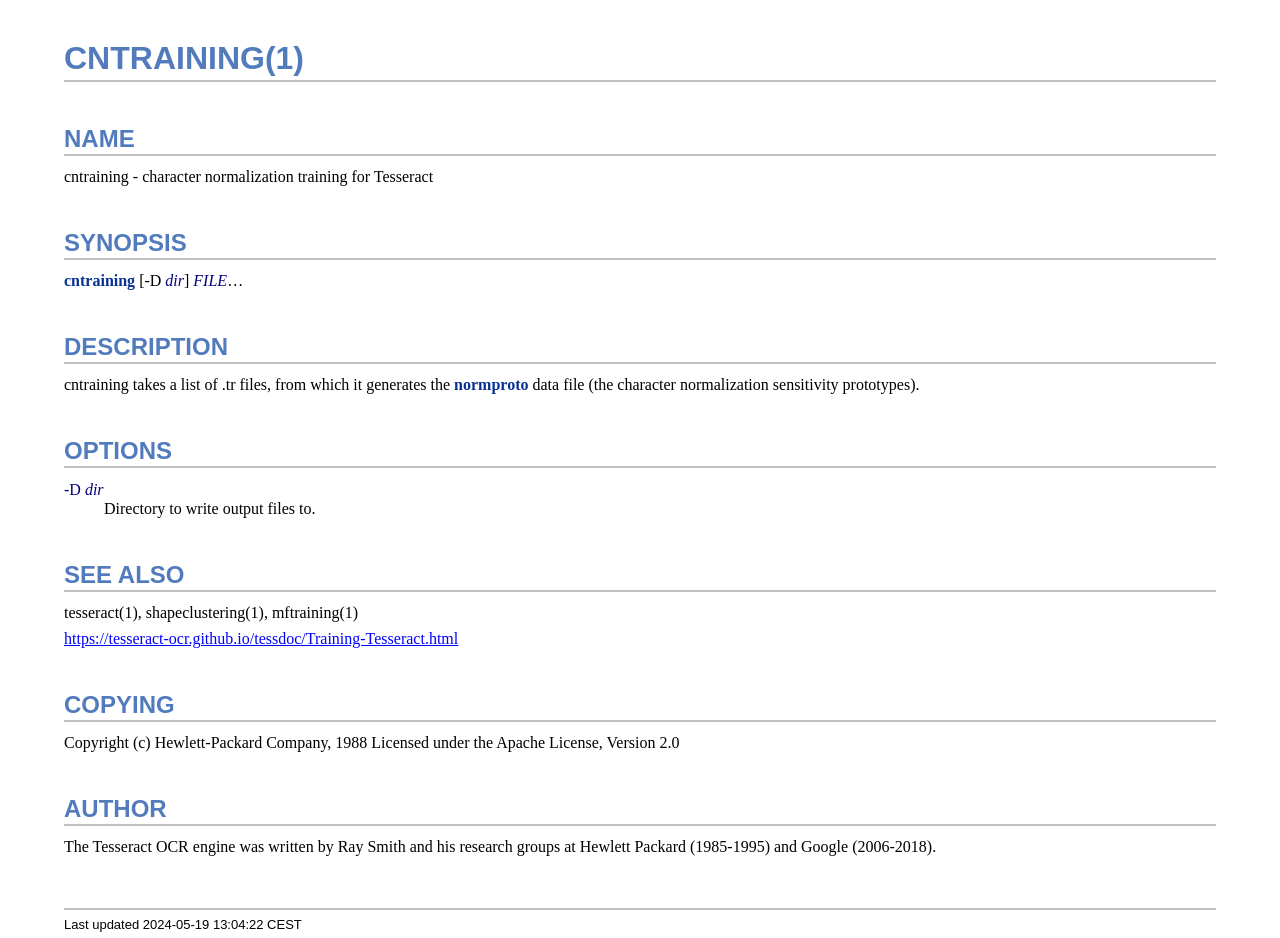
<file: milestone_2/portable_tesseract_ocr/cntraining.1.html>
<!DOCTYPE html>
<html lang="en">
<head>
<meta http-equiv="Content-Type" content="text/html; charset=UTF-8">
<meta name="generator" content="AsciiDoc 10.2.0">
<title>CNTRAINING(1)</title>
<style type="text/css">
/* Shared CSS for AsciiDoc xhtml11 and html5 backends */

/* Default font. */
body {
  font-family: Georgia,serif;
}

/* Title font. */
h1, h2, h3, h4, h5, h6,
div.title, caption.title,
thead, p.table.header,
#toctitle,
#author, #revnumber, #revdate, #revremark,
#footer {
  font-family: Arial,Helvetica,sans-serif;
}

body {
  margin: 1em 5% 1em 5%;
}

a {
  color: blue;
  text-decoration: underline;
}
a:visited {
  color: fuchsia;
}

em {
  font-style: italic;
  color: navy;
}

strong {
  font-weight: bold;
  color: #083194;
}

h1, h2, h3, h4, h5, h6 {
  color: #527bbd;
  margin-top: 1.2em;
  margin-bottom: 0.5em;
  line-height: 1.3;
}

h1, h2, h3 {
  border-bottom: 2px solid silver;
}
h2 {
  padding-top: 0.5em;
}
h3 {
  float: left;
}
h3 + * {
  clear: left;
}
h5 {
  font-size: 1.0em;
}

div.sectionbody {
  margin-left: 0;
}

hr {
  border: 1px solid silver;
}

p {
  margin-top: 0.5em;
  margin-bottom: 0.5em;
}

ul, ol, li > p {
  margin-top: 0;
}
ul > li     { color: #aaa; }
ul > li > * { color: black; }

.monospaced, code, pre {
  font-family: "Courier New", Courier, monospace;
  font-size: inherit;
  color: navy;
  padding: 0;
  margin: 0;
}
pre {
  white-space: pre-wrap;
}

#author {
  color: #527bbd;
  font-weight: bold;
  font-size: 1.1em;
}
#email {
}
#revnumber, #revdate, #revremark {
}

#footer {
  font-size: small;
  border-top: 2px solid silver;
  padding-top: 0.5em;
  margin-top: 4.0em;
}
#footer-text {
  float: left;
  padding-bottom: 0.5em;
}
#footer-badges {
  float: right;
  padding-bottom: 0.5em;
}

#preamble {
  margin-top: 1.5em;
  margin-bottom: 1.5em;
}
div.imageblock, div.exampleblock, div.verseblock,
div.quoteblock, div.literalblock, div.listingblock, div.sidebarblock,
div.admonitionblock {
  margin-top: 1.0em;
  margin-bottom: 1.5em;
}
div.admonitionblock {
  margin-top: 2.0em;
  margin-bottom: 2.0em;
  margin-right: 10%;
  color: #606060;
}

div.content { /* Block element content. */
  padding: 0;
}

/* Block element titles. */
div.title, caption.title {
  color: #527bbd;
  font-weight: bold;
  text-align: left;
  margin-top: 1.0em;
  margin-bottom: 0.5em;
}
div.title + * {
  margin-top: 0;
}

td div.title:first-child {
  margin-top: 0.0em;
}
div.content div.title:first-child {
  margin-top: 0.0em;
}
div.content + div.title {
  margin-top: 0.0em;
}

div.sidebarblock > div.content {
  background: #ffffee;
  border: 1px solid #dddddd;
  border-left: 4px solid #f0f0f0;
  padding: 0.5em;
}

div.listingblock > div.content {
  border: 1px solid #dddddd;
  border-left: 5px solid #f0f0f0;
  background: #f8f8f8;
  padding: 0.5em;
}

div.quoteblock, div.verseblock {
  padding-left: 1.0em;
  margin-left: 1.0em;
  margin-right: 10%;
  border-left: 5px solid #f0f0f0;
  color: #888;
}

div.quoteblock > div.attribution {
  padding-top: 0.5em;
  text-align: right;
}

div.verseblock > pre.content {
  font-family: inherit;
  font-size: inherit;
}
div.verseblock > div.attribution {
  padding-top: 0.75em;
  text-align: left;
}
/* DEPRECATED: Pre version 8.2.7 verse style literal block. */
div.verseblock + div.attribution {
  text-align: left;
}

div.admonitionblock .icon {
  vertical-align: top;
  font-size: 1.1em;
  font-weight: bold;
  text-decoration: underline;
  color: #527bbd;
  padding-right: 0.5em;
}
div.admonitionblock td.content {
  padding-left: 0.5em;
  border-left: 3px solid #dddddd;
}

div.exampleblock > div.content {
  border-left: 3px solid #dddddd;
  padding-left: 0.5em;
}

div.imageblock div.content { padding-left: 0; }
span.image img { border-style: none; vertical-align: text-bottom; }
a.image:visited { color: white; }

dl {
  margin-top: 0.8em;
  margin-bottom: 0.8em;
}
dt {
  margin-top: 0.5em;
  margin-bottom: 0;
  font-style: normal;
  color: navy;
}
dd > *:first-child {
  margin-top: 0.1em;
}

ul, ol {
    list-style-position: outside;
}
ol.arabic {
  list-style-type: decimal;
}
ol.loweralpha {
  list-style-type: lower-alpha;
}
ol.upperalpha {
  list-style-type: upper-alpha;
}
ol.lowerroman {
  list-style-type: lower-roman;
}
ol.upperroman {
  list-style-type: upper-roman;
}

div.compact ul, div.compact ol,
div.compact p, div.compact p,
div.compact div, div.compact div {
  margin-top: 0.1em;
  margin-bottom: 0.1em;
}

tfoot {
  font-weight: bold;
}
td > div.verse {
  white-space: pre;
}

div.hdlist {
  margin-top: 0.8em;
  margin-bottom: 0.8em;
}
div.hdlist tr {
  padding-bottom: 15px;
}
dt.hdlist1.strong, td.hdlist1.strong {
  font-weight: bold;
}
td.hdlist1 {
  vertical-align: top;
  font-style: normal;
  padding-right: 0.8em;
  color: navy;
}
td.hdlist2 {
  vertical-align: top;
}
div.hdlist.compact tr {
  margin: 0;
  padding-bottom: 0;
}

.comment {
  background: yellow;
}

.footnote, .footnoteref {
  font-size: 0.8em;
}

span.footnote, span.footnoteref {
  vertical-align: super;
}

#footnotes {
  margin: 20px 0 20px 0;
  padding: 7px 0 0 0;
}

#footnotes div.footnote {
  margin: 0 0 5px 0;
}

#footnotes hr {
  border: none;
  border-top: 1px solid silver;
  height: 1px;
  text-align: left;
  margin-left: 0;
  width: 20%;
  min-width: 100px;
}

div.colist td {
  padding-right: 0.5em;
  padding-bottom: 0.3em;
  vertical-align: top;
}
div.colist td img {
  margin-top: 0.3em;
}

@media print {
  #footer-badges { display: none; }
}

#toc {
  margin-bottom: 2.5em;
}

#toctitle {
  color: #527bbd;
  font-size: 1.1em;
  font-weight: bold;
  margin-top: 1.0em;
  margin-bottom: 0.1em;
}

div.toclevel0, div.toclevel1, div.toclevel2, div.toclevel3, div.toclevel4 {
  margin-top: 0;
  margin-bottom: 0;
}
div.toclevel2 {
  margin-left: 2em;
  font-size: 0.9em;
}
div.toclevel3 {
  margin-left: 4em;
  font-size: 0.9em;
}
div.toclevel4 {
  margin-left: 6em;
  font-size: 0.9em;
}

span.aqua { color: aqua; }
span.black { color: black; }
span.blue { color: blue; }
span.fuchsia { color: fuchsia; }
span.gray { color: gray; }
span.green { color: green; }
span.lime { color: lime; }
span.maroon { color: maroon; }
span.navy { color: navy; }
span.olive { color: olive; }
span.purple { color: purple; }
span.red { color: red; }
span.silver { color: silver; }
span.teal { color: teal; }
span.white { color: white; }
span.yellow { color: yellow; }

span.aqua-background { background: aqua; }
span.black-background { background: black; }
span.blue-background { background: blue; }
span.fuchsia-background { background: fuchsia; }
span.gray-background { background: gray; }
span.green-background { background: green; }
span.lime-background { background: lime; }
span.maroon-background { background: maroon; }
span.navy-background { background: navy; }
span.olive-background { background: olive; }
span.purple-background { background: purple; }
span.red-background { background: red; }
span.silver-background { background: silver; }
span.teal-background { background: teal; }
span.white-background { background: white; }
span.yellow-background { background: yellow; }

span.big { font-size: 2em; }
span.small { font-size: 0.6em; }

span.underline { text-decoration: underline; }
span.overline { text-decoration: overline; }
span.line-through { text-decoration: line-through; }

div.unbreakable { page-break-inside: avoid; }


/*
 * xhtml11 specific
 *
 * */

div.tableblock {
  margin-top: 1.0em;
  margin-bottom: 1.5em;
}
div.tableblock > table {
  border: 3px solid #527bbd;
}
thead, p.table.header {
  font-weight: bold;
  color: #527bbd;
}
p.table {
  margin-top: 0;
}
/* Because the table frame attribute is overridden by CSS in most browsers. */
div.tableblock > table[frame="void"] {
  border-style: none;
}
div.tableblock > table[frame="hsides"] {
  border-left-style: none;
  border-right-style: none;
}
div.tableblock > table[frame="vsides"] {
  border-top-style: none;
  border-bottom-style: none;
}


/*
 * html5 specific
 *
 * */

table.tableblock {
  margin-top: 1.0em;
  margin-bottom: 1.5em;
}
thead, p.tableblock.header {
  font-weight: bold;
  color: #527bbd;
}
p.tableblock {
  margin-top: 0;
}
table.tableblock {
  border-width: 3px;
  border-spacing: 0px;
  border-style: solid;
  border-color: #527bbd;
  border-collapse: collapse;
}
th.tableblock, td.tableblock {
  border-width: 1px;
  padding: 4px;
  border-style: solid;
  border-color: #527bbd;
}

table.tableblock.frame-topbot {
  border-left-style: hidden;
  border-right-style: hidden;
}
table.tableblock.frame-sides {
  border-top-style: hidden;
  border-bottom-style: hidden;
}
table.tableblock.frame-none {
  border-style: hidden;
}

th.tableblock.halign-left, td.tableblock.halign-left {
  text-align: left;
}
th.tableblock.halign-center, td.tableblock.halign-center {
  text-align: center;
}
th.tableblock.halign-right, td.tableblock.halign-right {
  text-align: right;
}

th.tableblock.valign-top, td.tableblock.valign-top {
  vertical-align: top;
}
th.tableblock.valign-middle, td.tableblock.valign-middle {
  vertical-align: middle;
}
th.tableblock.valign-bottom, td.tableblock.valign-bottom {
  vertical-align: bottom;
}


/*
 * manpage specific
 *
 * */

body.manpage h1 {
  padding-top: 0.5em;
  padding-bottom: 0.5em;
  border-top: 2px solid silver;
  border-bottom: 2px solid silver;
}
body.manpage h2 {
  border-style: none;
}
body.manpage div.sectionbody {
  margin-left: 3em;
}

@media print {
  body.manpage div#toc { display: none; }
}


</style>
<script type="text/javascript">
/*<![CDATA[*/
var asciidoc = {  // Namespace.

/////////////////////////////////////////////////////////////////////
// Table Of Contents generator
/////////////////////////////////////////////////////////////////////

/* Author: Mihai Bazon, September 2002
 * http://students.infoiasi.ro/~mishoo
 *
 * Table Of Content generator
 * Version: 0.4
 *
 * Feel free to use this script under the terms of the GNU General Public
 * License, as long as you do not remove or alter this notice.
 */

 /* modified by Troy D. Hanson, September 2006. License: GPL */
 /* modified by Stuart Rackham, 2006, 2009. License: GPL */

// toclevels = 1..4.
toc: function (toclevels) {

  function getText(el) {
    var text = "";
    for (var i = el.firstChild; i != null; i = i.nextSibling) {
      if (i.nodeType == 3 /* Node.TEXT_NODE */) // IE doesn't speak constants.
        text += i.data;
      else if (i.firstChild != null)
        text += getText(i);
    }
    return text;
  }

  function TocEntry(el, text, toclevel) {
    this.element = el;
    this.text = text;
    this.toclevel = toclevel;
  }

  function tocEntries(el, toclevels) {
    var result = new Array;
    var re = new RegExp('[hH]([1-'+(toclevels+1)+'])');
    // Function that scans the DOM tree for header elements (the DOM2
    // nodeIterator API would be a better technique but not supported by all
    // browsers).
    var iterate = function (el) {
      for (var i = el.firstChild; i != null; i = i.nextSibling) {
        if (i.nodeType == 1 /* Node.ELEMENT_NODE */) {
          var mo = re.exec(i.tagName);
          if (mo && (i.getAttribute("class") || i.getAttribute("className")) != "float") {
            result[result.length] = new TocEntry(i, getText(i), mo[1]-1);
          }
          iterate(i);
        }
      }
    }
    iterate(el);
    return result;
  }

  var toc = document.getElementById("toc");
  if (!toc) {
    return;
  }

  // Delete existing TOC entries in case we're reloading the TOC.
  var tocEntriesToRemove = [];
  var i;
  for (i = 0; i < toc.childNodes.length; i++) {
    var entry = toc.childNodes[i];
    if (entry.nodeName.toLowerCase() == 'div'
     && entry.getAttribute("class")
     && entry.getAttribute("class").match(/^toclevel/))
      tocEntriesToRemove.push(entry);
  }
  for (i = 0; i < tocEntriesToRemove.length; i++) {
    toc.removeChild(tocEntriesToRemove[i]);
  }

  // Rebuild TOC entries.
  var entries = tocEntries(document.getElementById("content"), toclevels);
  for (var i = 0; i < entries.length; ++i) {
    var entry = entries[i];
    if (entry.element.id == "")
      entry.element.id = "_toc_" + i;
    var a = document.createElement("a");
    a.href = "#" + entry.element.id;
    a.appendChild(document.createTextNode(entry.text));
    var div = document.createElement("div");
    div.appendChild(a);
    div.className = "toclevel" + entry.toclevel;
    toc.appendChild(div);
  }
  if (entries.length == 0)
    toc.parentNode.removeChild(toc);
},


/////////////////////////////////////////////////////////////////////
// Footnotes generator
/////////////////////////////////////////////////////////////////////

/* Based on footnote generation code from:
 * http://www.brandspankingnew.net/archive/2005/07/format_footnote.html
 */

footnotes: function () {
  // Delete existing footnote entries in case we're reloading the footnodes.
  var i;
  var noteholder = document.getElementById("footnotes");
  if (!noteholder) {
    return;
  }
  var entriesToRemove = [];
  for (i = 0; i < noteholder.childNodes.length; i++) {
    var entry = noteholder.childNodes[i];
    if (entry.nodeName.toLowerCase() == 'div' && entry.getAttribute("class") == "footnote")
      entriesToRemove.push(entry);
  }
  for (i = 0; i < entriesToRemove.length; i++) {
    noteholder.removeChild(entriesToRemove[i]);
  }

  // Rebuild footnote entries.
  var cont = document.getElementById("content");
  var spans = cont.getElementsByTagName("span");
  var refs = {};
  var n = 0;
  for (i=0; i<spans.length; i++) {
    if (spans[i].className == "footnote") {
      n++;
      var note = spans[i].getAttribute("data-note");
      if (!note) {
        // Use [\s\S] in place of . so multi-line matches work.
        // Because JavaScript has no s (dotall) regex flag.
        note = spans[i].innerHTML.match(/\s*\[([\s\S]*)]\s*/)[1];
        spans[i].innerHTML =
          "[<a id='_footnoteref_" + n + "' href='#_footnote_" + n +
          "' title='View footnote' class='footnote'>" + n + "</a>]";
        spans[i].setAttribute("data-note", note);
      }
      noteholder.innerHTML +=
        "<div class='footnote' id='_footnote_" + n + "'>" +
        "<a href='#_footnoteref_" + n + "' title='Return to text'>" +
        n + "</a>. " + note + "</div>";
      var id =spans[i].getAttribute("id");
      if (id != null) refs["#"+id] = n;
    }
  }
  if (n == 0)
    noteholder.parentNode.removeChild(noteholder);
  else {
    // Process footnoterefs.
    for (i=0; i<spans.length; i++) {
      if (spans[i].className == "footnoteref") {
        var href = spans[i].getElementsByTagName("a")[0].getAttribute("href");
        href = href.match(/#.*/)[0];  // Because IE return full URL.
        n = refs[href];
        spans[i].innerHTML =
          "[<a href='#_footnote_" + n +
          "' title='View footnote' class='footnote'>" + n + "</a>]";
      }
    }
  }
},

install: function(toclevels) {
  var timerId;

  function reinstall() {
    asciidoc.footnotes();
    if (toclevels) {
      asciidoc.toc(toclevels);
    }
  }

  function reinstallAndRemoveTimer() {
    clearInterval(timerId);
    reinstall();
  }

  timerId = setInterval(reinstall, 500);
  if (document.addEventListener)
    document.addEventListener("DOMContentLoaded", reinstallAndRemoveTimer, false);
  else
    window.onload = reinstallAndRemoveTimer;
}

}
asciidoc.install();
/*]]>*/
</script>
</head>
<body class="article">
<div id="header">
<h1>CNTRAINING(1)</h1>
</div>
<div id="content">
<div class="sect1">
<h2 id="_name">NAME</h2>
<div class="sectionbody">
<div class="paragraph"><p>cntraining - character normalization training for Tesseract</p></div>
</div>
</div>
<div class="sect1">
<h2 id="_synopsis">SYNOPSIS</h2>
<div class="sectionbody">
<div class="paragraph"><p><strong>cntraining</strong> [-D <em>dir</em>] <em>FILE</em>&#8230;</p></div>
</div>
</div>
<div class="sect1">
<h2 id="_description">DESCRIPTION</h2>
<div class="sectionbody">
<div class="paragraph"><p>cntraining takes a list of .tr files, from which it generates the
<strong>normproto</strong> data file (the character normalization sensitivity
prototypes).</p></div>
</div>
</div>
<div class="sect1">
<h2 id="_options">OPTIONS</h2>
<div class="sectionbody">
<div class="dlist"><dl>
<dt class="hdlist1">
-D <em>dir</em>
</dt>
<dd>
<p>
        Directory to write output files to.
</p>
</dd>
</dl></div>
</div>
</div>
<div class="sect1">
<h2 id="_see_also">SEE ALSO</h2>
<div class="sectionbody">
<div class="paragraph"><p>tesseract(1), shapeclustering(1), mftraining(1)</p></div>
<div class="paragraph"><p><a href="https://tesseract-ocr.github.io/tessdoc/Training-Tesseract.html">https://tesseract-ocr.github.io/tessdoc/Training-Tesseract.html</a></p></div>
</div>
</div>
<div class="sect1">
<h2 id="_copying">COPYING</h2>
<div class="sectionbody">
<div class="paragraph"><p>Copyright (c) Hewlett-Packard Company, 1988
Licensed under the Apache License, Version 2.0</p></div>
</div>
</div>
<div class="sect1">
<h2 id="_author">AUTHOR</h2>
<div class="sectionbody">
<div class="paragraph"><p>The Tesseract OCR engine was written by Ray Smith and his research groups
at Hewlett Packard (1985-1995) and Google (2006-2018).</p></div>
</div>
</div>
</div>
<div id="footnotes"><hr></div>
<div id="footer">
<div id="footer-text">
Last updated
 2024-05-19 13:04:22 CEST
</div>
</div>
</body>
</html>
</file>
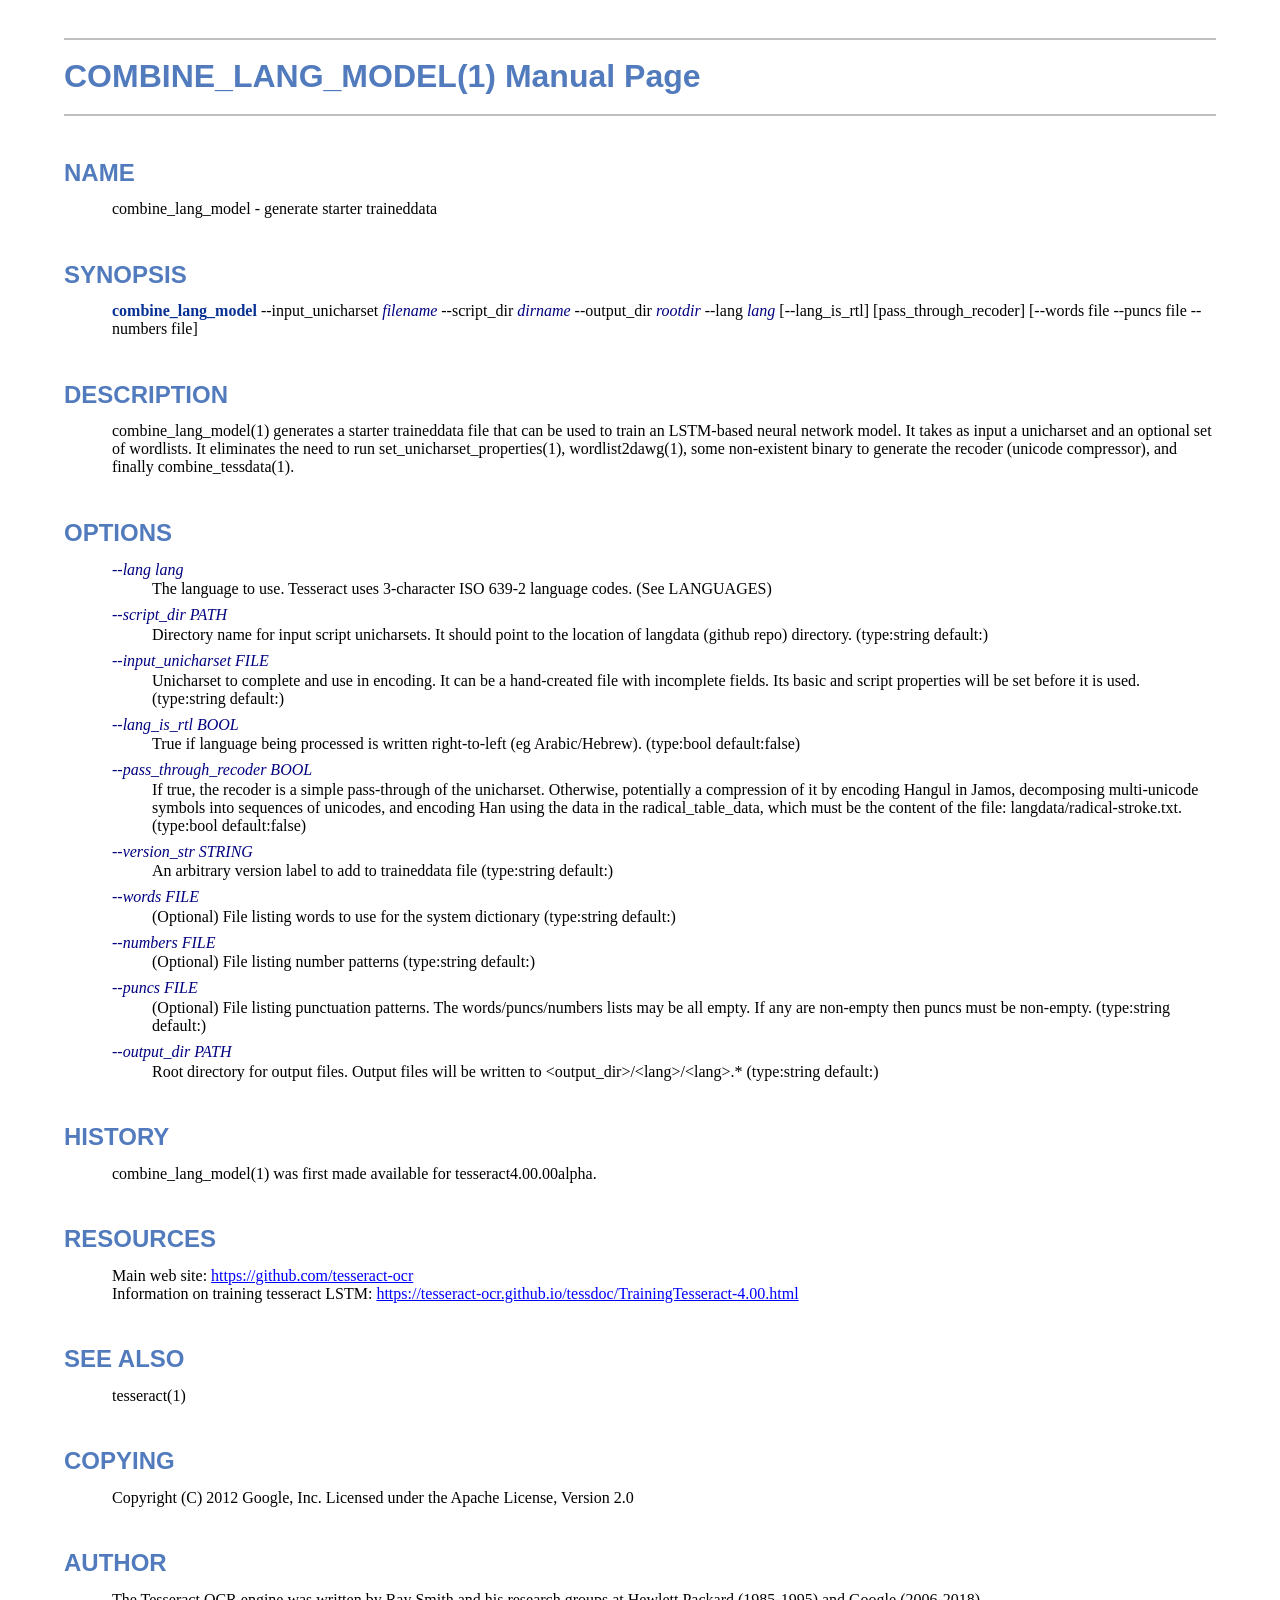
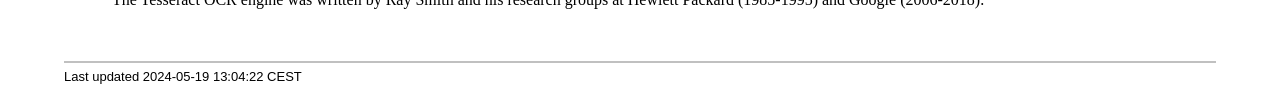
<file: milestone_2/portable_tesseract_ocr/combine_lang_model.1.html>
<!DOCTYPE html>
<html lang="en">
<head>
<meta http-equiv="Content-Type" content="text/html; charset=UTF-8">
<meta name="generator" content="AsciiDoc 10.2.0">
<title>COMBINE_LANG_MODEL(1)</title>
<style type="text/css">
/* Shared CSS for AsciiDoc xhtml11 and html5 backends */

/* Default font. */
body {
  font-family: Georgia,serif;
}

/* Title font. */
h1, h2, h3, h4, h5, h6,
div.title, caption.title,
thead, p.table.header,
#toctitle,
#author, #revnumber, #revdate, #revremark,
#footer {
  font-family: Arial,Helvetica,sans-serif;
}

body {
  margin: 1em 5% 1em 5%;
}

a {
  color: blue;
  text-decoration: underline;
}
a:visited {
  color: fuchsia;
}

em {
  font-style: italic;
  color: navy;
}

strong {
  font-weight: bold;
  color: #083194;
}

h1, h2, h3, h4, h5, h6 {
  color: #527bbd;
  margin-top: 1.2em;
  margin-bottom: 0.5em;
  line-height: 1.3;
}

h1, h2, h3 {
  border-bottom: 2px solid silver;
}
h2 {
  padding-top: 0.5em;
}
h3 {
  float: left;
}
h3 + * {
  clear: left;
}
h5 {
  font-size: 1.0em;
}

div.sectionbody {
  margin-left: 0;
}

hr {
  border: 1px solid silver;
}

p {
  margin-top: 0.5em;
  margin-bottom: 0.5em;
}

ul, ol, li > p {
  margin-top: 0;
}
ul > li     { color: #aaa; }
ul > li > * { color: black; }

.monospaced, code, pre {
  font-family: "Courier New", Courier, monospace;
  font-size: inherit;
  color: navy;
  padding: 0;
  margin: 0;
}
pre {
  white-space: pre-wrap;
}

#author {
  color: #527bbd;
  font-weight: bold;
  font-size: 1.1em;
}
#email {
}
#revnumber, #revdate, #revremark {
}

#footer {
  font-size: small;
  border-top: 2px solid silver;
  padding-top: 0.5em;
  margin-top: 4.0em;
}
#footer-text {
  float: left;
  padding-bottom: 0.5em;
}
#footer-badges {
  float: right;
  padding-bottom: 0.5em;
}

#preamble {
  margin-top: 1.5em;
  margin-bottom: 1.5em;
}
div.imageblock, div.exampleblock, div.verseblock,
div.quoteblock, div.literalblock, div.listingblock, div.sidebarblock,
div.admonitionblock {
  margin-top: 1.0em;
  margin-bottom: 1.5em;
}
div.admonitionblock {
  margin-top: 2.0em;
  margin-bottom: 2.0em;
  margin-right: 10%;
  color: #606060;
}

div.content { /* Block element content. */
  padding: 0;
}

/* Block element titles. */
div.title, caption.title {
  color: #527bbd;
  font-weight: bold;
  text-align: left;
  margin-top: 1.0em;
  margin-bottom: 0.5em;
}
div.title + * {
  margin-top: 0;
}

td div.title:first-child {
  margin-top: 0.0em;
}
div.content div.title:first-child {
  margin-top: 0.0em;
}
div.content + div.title {
  margin-top: 0.0em;
}

div.sidebarblock > div.content {
  background: #ffffee;
  border: 1px solid #dddddd;
  border-left: 4px solid #f0f0f0;
  padding: 0.5em;
}

div.listingblock > div.content {
  border: 1px solid #dddddd;
  border-left: 5px solid #f0f0f0;
  background: #f8f8f8;
  padding: 0.5em;
}

div.quoteblock, div.verseblock {
  padding-left: 1.0em;
  margin-left: 1.0em;
  margin-right: 10%;
  border-left: 5px solid #f0f0f0;
  color: #888;
}

div.quoteblock > div.attribution {
  padding-top: 0.5em;
  text-align: right;
}

div.verseblock > pre.content {
  font-family: inherit;
  font-size: inherit;
}
div.verseblock > div.attribution {
  padding-top: 0.75em;
  text-align: left;
}
/* DEPRECATED: Pre version 8.2.7 verse style literal block. */
div.verseblock + div.attribution {
  text-align: left;
}

div.admonitionblock .icon {
  vertical-align: top;
  font-size: 1.1em;
  font-weight: bold;
  text-decoration: underline;
  color: #527bbd;
  padding-right: 0.5em;
}
div.admonitionblock td.content {
  padding-left: 0.5em;
  border-left: 3px solid #dddddd;
}

div.exampleblock > div.content {
  border-left: 3px solid #dddddd;
  padding-left: 0.5em;
}

div.imageblock div.content { padding-left: 0; }
span.image img { border-style: none; vertical-align: text-bottom; }
a.image:visited { color: white; }

dl {
  margin-top: 0.8em;
  margin-bottom: 0.8em;
}
dt {
  margin-top: 0.5em;
  margin-bottom: 0;
  font-style: normal;
  color: navy;
}
dd > *:first-child {
  margin-top: 0.1em;
}

ul, ol {
    list-style-position: outside;
}
ol.arabic {
  list-style-type: decimal;
}
ol.loweralpha {
  list-style-type: lower-alpha;
}
ol.upperalpha {
  list-style-type: upper-alpha;
}
ol.lowerroman {
  list-style-type: lower-roman;
}
ol.upperroman {
  list-style-type: upper-roman;
}

div.compact ul, div.compact ol,
div.compact p, div.compact p,
div.compact div, div.compact div {
  margin-top: 0.1em;
  margin-bottom: 0.1em;
}

tfoot {
  font-weight: bold;
}
td > div.verse {
  white-space: pre;
}

div.hdlist {
  margin-top: 0.8em;
  margin-bottom: 0.8em;
}
div.hdlist tr {
  padding-bottom: 15px;
}
dt.hdlist1.strong, td.hdlist1.strong {
  font-weight: bold;
}
td.hdlist1 {
  vertical-align: top;
  font-style: normal;
  padding-right: 0.8em;
  color: navy;
}
td.hdlist2 {
  vertical-align: top;
}
div.hdlist.compact tr {
  margin: 0;
  padding-bottom: 0;
}

.comment {
  background: yellow;
}

.footnote, .footnoteref {
  font-size: 0.8em;
}

span.footnote, span.footnoteref {
  vertical-align: super;
}

#footnotes {
  margin: 20px 0 20px 0;
  padding: 7px 0 0 0;
}

#footnotes div.footnote {
  margin: 0 0 5px 0;
}

#footnotes hr {
  border: none;
  border-top: 1px solid silver;
  height: 1px;
  text-align: left;
  margin-left: 0;
  width: 20%;
  min-width: 100px;
}

div.colist td {
  padding-right: 0.5em;
  padding-bottom: 0.3em;
  vertical-align: top;
}
div.colist td img {
  margin-top: 0.3em;
}

@media print {
  #footer-badges { display: none; }
}

#toc {
  margin-bottom: 2.5em;
}

#toctitle {
  color: #527bbd;
  font-size: 1.1em;
  font-weight: bold;
  margin-top: 1.0em;
  margin-bottom: 0.1em;
}

div.toclevel0, div.toclevel1, div.toclevel2, div.toclevel3, div.toclevel4 {
  margin-top: 0;
  margin-bottom: 0;
}
div.toclevel2 {
  margin-left: 2em;
  font-size: 0.9em;
}
div.toclevel3 {
  margin-left: 4em;
  font-size: 0.9em;
}
div.toclevel4 {
  margin-left: 6em;
  font-size: 0.9em;
}

span.aqua { color: aqua; }
span.black { color: black; }
span.blue { color: blue; }
span.fuchsia { color: fuchsia; }
span.gray { color: gray; }
span.green { color: green; }
span.lime { color: lime; }
span.maroon { color: maroon; }
span.navy { color: navy; }
span.olive { color: olive; }
span.purple { color: purple; }
span.red { color: red; }
span.silver { color: silver; }
span.teal { color: teal; }
span.white { color: white; }
span.yellow { color: yellow; }

span.aqua-background { background: aqua; }
span.black-background { background: black; }
span.blue-background { background: blue; }
span.fuchsia-background { background: fuchsia; }
span.gray-background { background: gray; }
span.green-background { background: green; }
span.lime-background { background: lime; }
span.maroon-background { background: maroon; }
span.navy-background { background: navy; }
span.olive-background { background: olive; }
span.purple-background { background: purple; }
span.red-background { background: red; }
span.silver-background { background: silver; }
span.teal-background { background: teal; }
span.white-background { background: white; }
span.yellow-background { background: yellow; }

span.big { font-size: 2em; }
span.small { font-size: 0.6em; }

span.underline { text-decoration: underline; }
span.overline { text-decoration: overline; }
span.line-through { text-decoration: line-through; }

div.unbreakable { page-break-inside: avoid; }


/*
 * xhtml11 specific
 *
 * */

div.tableblock {
  margin-top: 1.0em;
  margin-bottom: 1.5em;
}
div.tableblock > table {
  border: 3px solid #527bbd;
}
thead, p.table.header {
  font-weight: bold;
  color: #527bbd;
}
p.table {
  margin-top: 0;
}
/* Because the table frame attribute is overridden by CSS in most browsers. */
div.tableblock > table[frame="void"] {
  border-style: none;
}
div.tableblock > table[frame="hsides"] {
  border-left-style: none;
  border-right-style: none;
}
div.tableblock > table[frame="vsides"] {
  border-top-style: none;
  border-bottom-style: none;
}


/*
 * html5 specific
 *
 * */

table.tableblock {
  margin-top: 1.0em;
  margin-bottom: 1.5em;
}
thead, p.tableblock.header {
  font-weight: bold;
  color: #527bbd;
}
p.tableblock {
  margin-top: 0;
}
table.tableblock {
  border-width: 3px;
  border-spacing: 0px;
  border-style: solid;
  border-color: #527bbd;
  border-collapse: collapse;
}
th.tableblock, td.tableblock {
  border-width: 1px;
  padding: 4px;
  border-style: solid;
  border-color: #527bbd;
}

table.tableblock.frame-topbot {
  border-left-style: hidden;
  border-right-style: hidden;
}
table.tableblock.frame-sides {
  border-top-style: hidden;
  border-bottom-style: hidden;
}
table.tableblock.frame-none {
  border-style: hidden;
}

th.tableblock.halign-left, td.tableblock.halign-left {
  text-align: left;
}
th.tableblock.halign-center, td.tableblock.halign-center {
  text-align: center;
}
th.tableblock.halign-right, td.tableblock.halign-right {
  text-align: right;
}

th.tableblock.valign-top, td.tableblock.valign-top {
  vertical-align: top;
}
th.tableblock.valign-middle, td.tableblock.valign-middle {
  vertical-align: middle;
}
th.tableblock.valign-bottom, td.tableblock.valign-bottom {
  vertical-align: bottom;
}


/*
 * manpage specific
 *
 * */

body.manpage h1 {
  padding-top: 0.5em;
  padding-bottom: 0.5em;
  border-top: 2px solid silver;
  border-bottom: 2px solid silver;
}
body.manpage h2 {
  border-style: none;
}
body.manpage div.sectionbody {
  margin-left: 3em;
}

@media print {
  body.manpage div#toc { display: none; }
}


</style>
<script type="text/javascript">
/*<![CDATA[*/
var asciidoc = {  // Namespace.

/////////////////////////////////////////////////////////////////////
// Table Of Contents generator
/////////////////////////////////////////////////////////////////////

/* Author: Mihai Bazon, September 2002
 * http://students.infoiasi.ro/~mishoo
 *
 * Table Of Content generator
 * Version: 0.4
 *
 * Feel free to use this script under the terms of the GNU General Public
 * License, as long as you do not remove or alter this notice.
 */

 /* modified by Troy D. Hanson, September 2006. License: GPL */
 /* modified by Stuart Rackham, 2006, 2009. License: GPL */

// toclevels = 1..4.
toc: function (toclevels) {

  function getText(el) {
    var text = "";
    for (var i = el.firstChild; i != null; i = i.nextSibling) {
      if (i.nodeType == 3 /* Node.TEXT_NODE */) // IE doesn't speak constants.
        text += i.data;
      else if (i.firstChild != null)
        text += getText(i);
    }
    return text;
  }

  function TocEntry(el, text, toclevel) {
    this.element = el;
    this.text = text;
    this.toclevel = toclevel;
  }

  function tocEntries(el, toclevels) {
    var result = new Array;
    var re = new RegExp('[hH]([1-'+(toclevels+1)+'])');
    // Function that scans the DOM tree for header elements (the DOM2
    // nodeIterator API would be a better technique but not supported by all
    // browsers).
    var iterate = function (el) {
      for (var i = el.firstChild; i != null; i = i.nextSibling) {
        if (i.nodeType == 1 /* Node.ELEMENT_NODE */) {
          var mo = re.exec(i.tagName);
          if (mo && (i.getAttribute("class") || i.getAttribute("className")) != "float") {
            result[result.length] = new TocEntry(i, getText(i), mo[1]-1);
          }
          iterate(i);
        }
      }
    }
    iterate(el);
    return result;
  }

  var toc = document.getElementById("toc");
  if (!toc) {
    return;
  }

  // Delete existing TOC entries in case we're reloading the TOC.
  var tocEntriesToRemove = [];
  var i;
  for (i = 0; i < toc.childNodes.length; i++) {
    var entry = toc.childNodes[i];
    if (entry.nodeName.toLowerCase() == 'div'
     && entry.getAttribute("class")
     && entry.getAttribute("class").match(/^toclevel/))
      tocEntriesToRemove.push(entry);
  }
  for (i = 0; i < tocEntriesToRemove.length; i++) {
    toc.removeChild(tocEntriesToRemove[i]);
  }

  // Rebuild TOC entries.
  var entries = tocEntries(document.getElementById("content"), toclevels);
  for (var i = 0; i < entries.length; ++i) {
    var entry = entries[i];
    if (entry.element.id == "")
      entry.element.id = "_toc_" + i;
    var a = document.createElement("a");
    a.href = "#" + entry.element.id;
    a.appendChild(document.createTextNode(entry.text));
    var div = document.createElement("div");
    div.appendChild(a);
    div.className = "toclevel" + entry.toclevel;
    toc.appendChild(div);
  }
  if (entries.length == 0)
    toc.parentNode.removeChild(toc);
},


/////////////////////////////////////////////////////////////////////
// Footnotes generator
/////////////////////////////////////////////////////////////////////

/* Based on footnote generation code from:
 * http://www.brandspankingnew.net/archive/2005/07/format_footnote.html
 */

footnotes: function () {
  // Delete existing footnote entries in case we're reloading the footnodes.
  var i;
  var noteholder = document.getElementById("footnotes");
  if (!noteholder) {
    return;
  }
  var entriesToRemove = [];
  for (i = 0; i < noteholder.childNodes.length; i++) {
    var entry = noteholder.childNodes[i];
    if (entry.nodeName.toLowerCase() == 'div' && entry.getAttribute("class") == "footnote")
      entriesToRemove.push(entry);
  }
  for (i = 0; i < entriesToRemove.length; i++) {
    noteholder.removeChild(entriesToRemove[i]);
  }

  // Rebuild footnote entries.
  var cont = document.getElementById("content");
  var spans = cont.getElementsByTagName("span");
  var refs = {};
  var n = 0;
  for (i=0; i<spans.length; i++) {
    if (spans[i].className == "footnote") {
      n++;
      var note = spans[i].getAttribute("data-note");
      if (!note) {
        // Use [\s\S] in place of . so multi-line matches work.
        // Because JavaScript has no s (dotall) regex flag.
        note = spans[i].innerHTML.match(/\s*\[([\s\S]*)]\s*/)[1];
        spans[i].innerHTML =
          "[<a id='_footnoteref_" + n + "' href='#_footnote_" + n +
          "' title='View footnote' class='footnote'>" + n + "</a>]";
        spans[i].setAttribute("data-note", note);
      }
      noteholder.innerHTML +=
        "<div class='footnote' id='_footnote_" + n + "'>" +
        "<a href='#_footnoteref_" + n + "' title='Return to text'>" +
        n + "</a>. " + note + "</div>";
      var id =spans[i].getAttribute("id");
      if (id != null) refs["#"+id] = n;
    }
  }
  if (n == 0)
    noteholder.parentNode.removeChild(noteholder);
  else {
    // Process footnoterefs.
    for (i=0; i<spans.length; i++) {
      if (spans[i].className == "footnoteref") {
        var href = spans[i].getElementsByTagName("a")[0].getAttribute("href");
        href = href.match(/#.*/)[0];  // Because IE return full URL.
        n = refs[href];
        spans[i].innerHTML =
          "[<a href='#_footnote_" + n +
          "' title='View footnote' class='footnote'>" + n + "</a>]";
      }
    }
  }
},

install: function(toclevels) {
  var timerId;

  function reinstall() {
    asciidoc.footnotes();
    if (toclevels) {
      asciidoc.toc(toclevels);
    }
  }

  function reinstallAndRemoveTimer() {
    clearInterval(timerId);
    reinstall();
  }

  timerId = setInterval(reinstall, 500);
  if (document.addEventListener)
    document.addEventListener("DOMContentLoaded", reinstallAndRemoveTimer, false);
  else
    window.onload = reinstallAndRemoveTimer;
}

}
asciidoc.install();
/*]]>*/
</script>
</head>
<body class="manpage">
<div id="header">
<h1>
COMBINE_LANG_MODEL(1) Manual Page
</h1>
<h2>NAME</h2>
<div class="sectionbody">
<p>combine_lang_model -
   generate starter traineddata
</p>
</div>
</div>
<div id="content">
<div class="sect1">
<h2 id="_synopsis">SYNOPSIS</h2>
<div class="sectionbody">
<div class="paragraph"><p><strong>combine_lang_model</strong>  --input_unicharset <em>filename</em> --script_dir <em>dirname</em> --output_dir <em>rootdir</em> --lang <em>lang</em> [--lang_is_rtl] [pass_through_recoder] [--words file --puncs file --numbers file]</p></div>
</div>
</div>
<div class="sect1">
<h2 id="_description">DESCRIPTION</h2>
<div class="sectionbody">
<div class="paragraph"><p>combine_lang_model(1) generates a starter traineddata file that can be used to train an LSTM-based neural network model. It takes as input a unicharset and an optional set of wordlists. It eliminates the need to run set_unicharset_properties(1), wordlist2dawg(1), some non-existent binary to generate the recoder (unicode compressor), and finally combine_tessdata(1).</p></div>
</div>
</div>
<div class="sect1">
<h2 id="_options">OPTIONS</h2>
<div class="sectionbody">
<div class="dlist"><dl>
<dt class="hdlist1">
<em>--lang lang</em>
</dt>
<dd>
<p>
        The language to use.
        Tesseract uses 3-character ISO 639-2 language codes. (See LANGUAGES)
</p>
</dd>
<dt class="hdlist1">
<em>--script_dir  PATH</em>
</dt>
<dd>
<p>
  Directory name for input script unicharsets. It should point to the location of langdata (github repo) directory.  (type:string default:)
</p>
</dd>
<dt class="hdlist1">
<em>--input_unicharset  FILE</em>
</dt>
<dd>
<p>
  Unicharset to complete and use in encoding. It can be a hand-created file with incomplete fields. Its basic and script properties will be set before it is used.  (type:string default:)
</p>
</dd>
<dt class="hdlist1">
<em>--lang_is_rtl  BOOL</em>
</dt>
<dd>
<p>
  True if language being processed is written right-to-left (eg Arabic/Hebrew). (type:bool default:false)
</p>
</dd>
<dt class="hdlist1">
<em>--pass_through_recoder BOOL</em>
</dt>
<dd>
<p>
  If true, the recoder is a simple pass-through of the unicharset. Otherwise, potentially a compression of it by encoding Hangul in Jamos, decomposing multi-unicode symbols into sequences of unicodes, and encoding Han using the data in the radical_table_data, which must be the content of the file: langdata/radical-stroke.txt. (type:bool default:false)
</p>
</dd>
<dt class="hdlist1">
<em>--version_str  STRING</em>
</dt>
<dd>
<p>
  An arbitrary version label to add to traineddata file  (type:string default:)
</p>
</dd>
<dt class="hdlist1">
<em>--words  FILE</em>
</dt>
<dd>
<p>
  (Optional) File listing words to use for the system dictionary  (type:string default:)
</p>
</dd>
<dt class="hdlist1">
<em>--numbers  FILE</em>
</dt>
<dd>
<p>
  (Optional) File listing number patterns  (type:string default:)
</p>
</dd>
<dt class="hdlist1">
<em>--puncs  FILE</em>
</dt>
<dd>
<p>
  (Optional) File listing punctuation patterns. The words/puncs/numbers lists may be all empty. If any are non-empty then puncs must be non-empty.  (type:string default:)
</p>
</dd>
<dt class="hdlist1">
<em>--output_dir   PATH</em>
</dt>
<dd>
<p>
  Root directory for output files. Output files will be written to &lt;output_dir&gt;/&lt;lang&gt;/&lt;lang&gt;.*  (type:string default:)
</p>
</dd>
</dl></div>
</div>
</div>
<div class="sect1">
<h2 id="_history">HISTORY</h2>
<div class="sectionbody">
<div class="paragraph"><p>combine_lang_model(1) was first made available for tesseract4.00.00alpha.</p></div>
</div>
</div>
<div class="sect1">
<h2 id="_resources">RESOURCES</h2>
<div class="sectionbody">
<div class="paragraph"><p>Main web site: <a href="https://github.com/tesseract-ocr">https://github.com/tesseract-ocr</a><br>
Information on training tesseract LSTM: <a href="https://tesseract-ocr.github.io/tessdoc/TrainingTesseract-4.00.html">https://tesseract-ocr.github.io/tessdoc/TrainingTesseract-4.00.html</a></p></div>
</div>
</div>
<div class="sect1">
<h2 id="_see_also">SEE ALSO</h2>
<div class="sectionbody">
<div class="paragraph"><p>tesseract(1)</p></div>
</div>
</div>
<div class="sect1">
<h2 id="_copying">COPYING</h2>
<div class="sectionbody">
<div class="paragraph"><p>Copyright (C) 2012 Google, Inc.
Licensed under the Apache License, Version 2.0</p></div>
</div>
</div>
<div class="sect1">
<h2 id="_author">AUTHOR</h2>
<div class="sectionbody">
<div class="paragraph"><p>The Tesseract OCR engine was written by Ray Smith and his research groups
at Hewlett Packard (1985-1995) and Google (2006-2018).</p></div>
</div>
</div>
</div>
<div id="footnotes"><hr></div>
<div id="footer">
<div id="footer-text">
Last updated
 2024-05-19 13:04:22 CEST
</div>
</div>
</body>
</html>
</file>
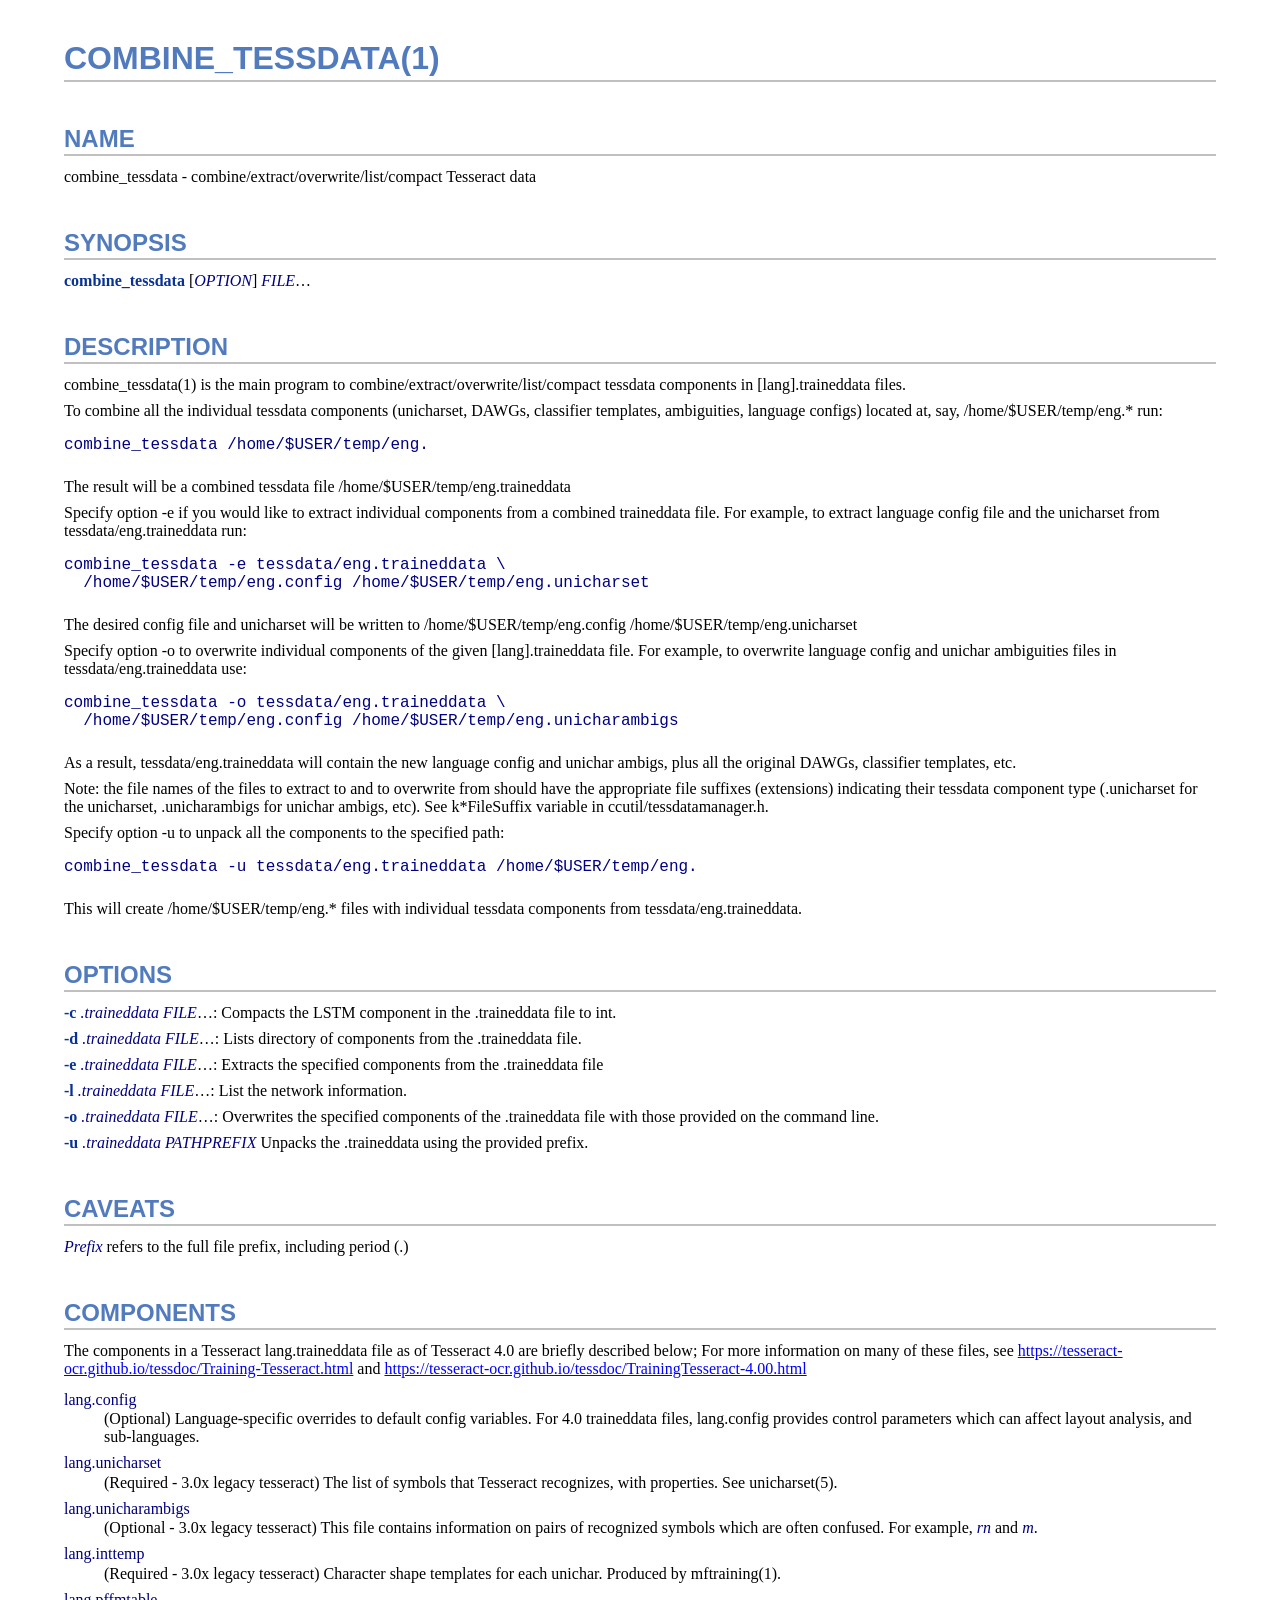
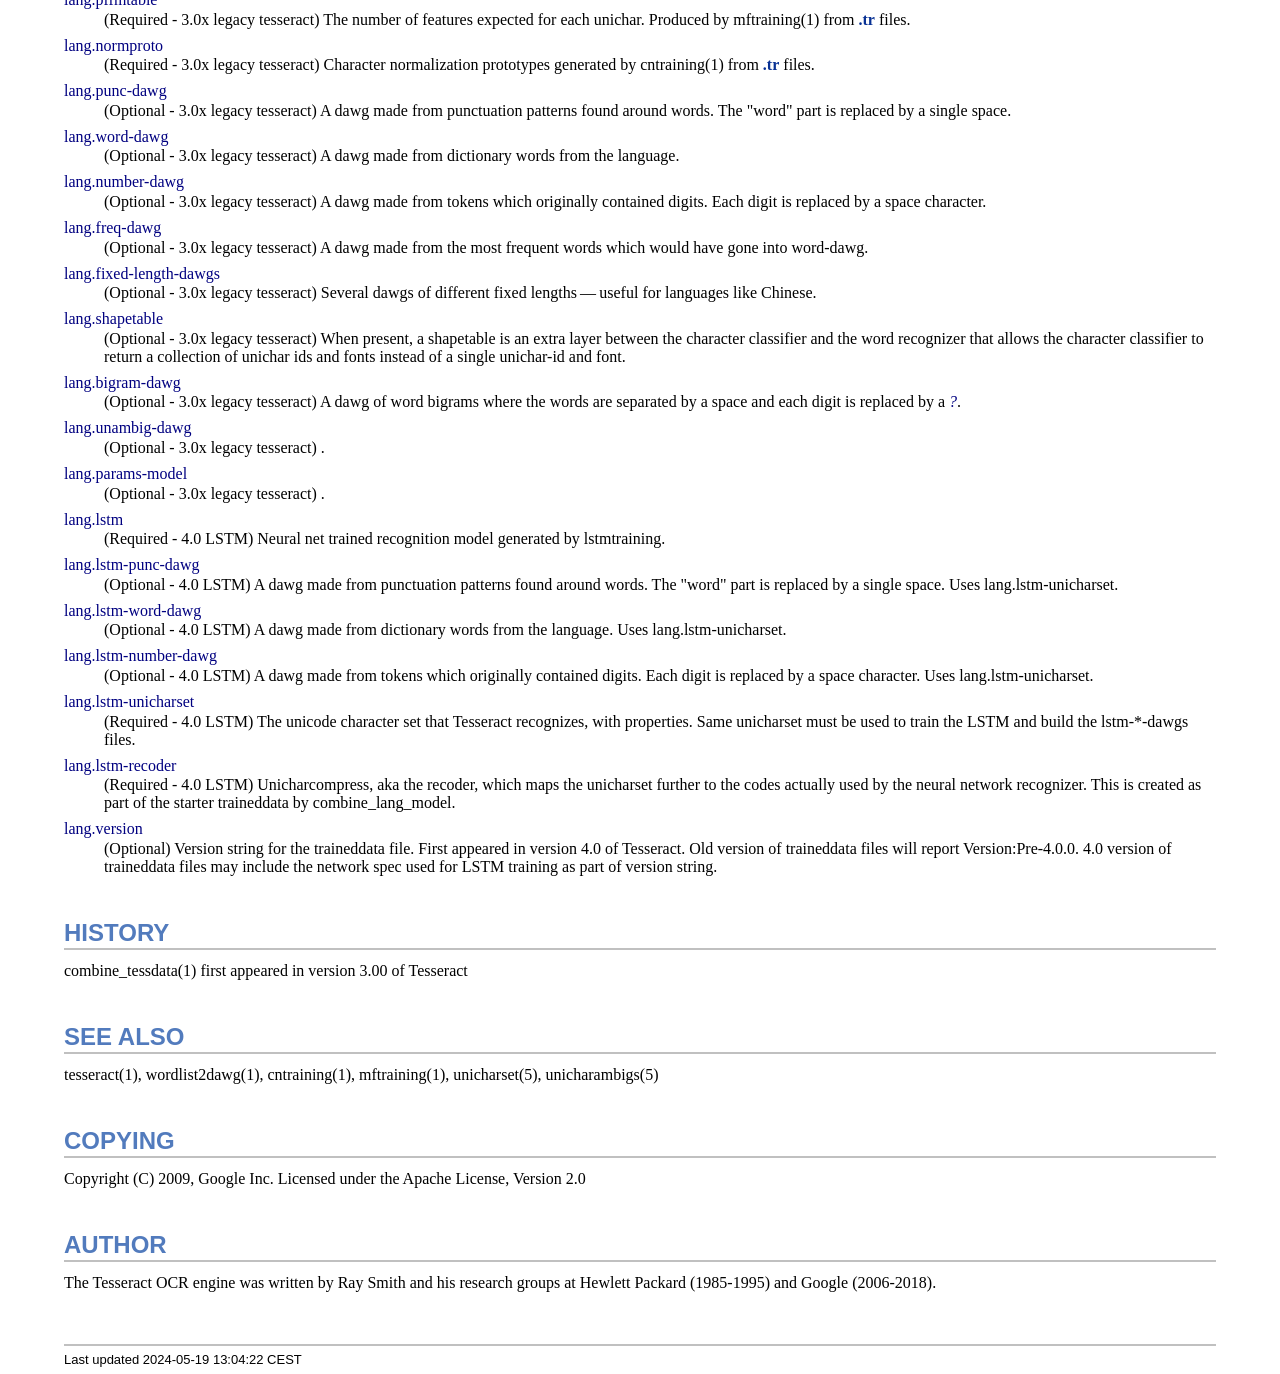
<file: milestone_2/portable_tesseract_ocr/combine_tessdata.1.html>
<!DOCTYPE html>
<html lang="en">
<head>
<meta http-equiv="Content-Type" content="text/html; charset=UTF-8">
<meta name="generator" content="AsciiDoc 10.2.0">
<title>COMBINE_TESSDATA(1)</title>
<style type="text/css">
/* Shared CSS for AsciiDoc xhtml11 and html5 backends */

/* Default font. */
body {
  font-family: Georgia,serif;
}

/* Title font. */
h1, h2, h3, h4, h5, h6,
div.title, caption.title,
thead, p.table.header,
#toctitle,
#author, #revnumber, #revdate, #revremark,
#footer {
  font-family: Arial,Helvetica,sans-serif;
}

body {
  margin: 1em 5% 1em 5%;
}

a {
  color: blue;
  text-decoration: underline;
}
a:visited {
  color: fuchsia;
}

em {
  font-style: italic;
  color: navy;
}

strong {
  font-weight: bold;
  color: #083194;
}

h1, h2, h3, h4, h5, h6 {
  color: #527bbd;
  margin-top: 1.2em;
  margin-bottom: 0.5em;
  line-height: 1.3;
}

h1, h2, h3 {
  border-bottom: 2px solid silver;
}
h2 {
  padding-top: 0.5em;
}
h3 {
  float: left;
}
h3 + * {
  clear: left;
}
h5 {
  font-size: 1.0em;
}

div.sectionbody {
  margin-left: 0;
}

hr {
  border: 1px solid silver;
}

p {
  margin-top: 0.5em;
  margin-bottom: 0.5em;
}

ul, ol, li > p {
  margin-top: 0;
}
ul > li     { color: #aaa; }
ul > li > * { color: black; }

.monospaced, code, pre {
  font-family: "Courier New", Courier, monospace;
  font-size: inherit;
  color: navy;
  padding: 0;
  margin: 0;
}
pre {
  white-space: pre-wrap;
}

#author {
  color: #527bbd;
  font-weight: bold;
  font-size: 1.1em;
}
#email {
}
#revnumber, #revdate, #revremark {
}

#footer {
  font-size: small;
  border-top: 2px solid silver;
  padding-top: 0.5em;
  margin-top: 4.0em;
}
#footer-text {
  float: left;
  padding-bottom: 0.5em;
}
#footer-badges {
  float: right;
  padding-bottom: 0.5em;
}

#preamble {
  margin-top: 1.5em;
  margin-bottom: 1.5em;
}
div.imageblock, div.exampleblock, div.verseblock,
div.quoteblock, div.literalblock, div.listingblock, div.sidebarblock,
div.admonitionblock {
  margin-top: 1.0em;
  margin-bottom: 1.5em;
}
div.admonitionblock {
  margin-top: 2.0em;
  margin-bottom: 2.0em;
  margin-right: 10%;
  color: #606060;
}

div.content { /* Block element content. */
  padding: 0;
}

/* Block element titles. */
div.title, caption.title {
  color: #527bbd;
  font-weight: bold;
  text-align: left;
  margin-top: 1.0em;
  margin-bottom: 0.5em;
}
div.title + * {
  margin-top: 0;
}

td div.title:first-child {
  margin-top: 0.0em;
}
div.content div.title:first-child {
  margin-top: 0.0em;
}
div.content + div.title {
  margin-top: 0.0em;
}

div.sidebarblock > div.content {
  background: #ffffee;
  border: 1px solid #dddddd;
  border-left: 4px solid #f0f0f0;
  padding: 0.5em;
}

div.listingblock > div.content {
  border: 1px solid #dddddd;
  border-left: 5px solid #f0f0f0;
  background: #f8f8f8;
  padding: 0.5em;
}

div.quoteblock, div.verseblock {
  padding-left: 1.0em;
  margin-left: 1.0em;
  margin-right: 10%;
  border-left: 5px solid #f0f0f0;
  color: #888;
}

div.quoteblock > div.attribution {
  padding-top: 0.5em;
  text-align: right;
}

div.verseblock > pre.content {
  font-family: inherit;
  font-size: inherit;
}
div.verseblock > div.attribution {
  padding-top: 0.75em;
  text-align: left;
}
/* DEPRECATED: Pre version 8.2.7 verse style literal block. */
div.verseblock + div.attribution {
  text-align: left;
}

div.admonitionblock .icon {
  vertical-align: top;
  font-size: 1.1em;
  font-weight: bold;
  text-decoration: underline;
  color: #527bbd;
  padding-right: 0.5em;
}
div.admonitionblock td.content {
  padding-left: 0.5em;
  border-left: 3px solid #dddddd;
}

div.exampleblock > div.content {
  border-left: 3px solid #dddddd;
  padding-left: 0.5em;
}

div.imageblock div.content { padding-left: 0; }
span.image img { border-style: none; vertical-align: text-bottom; }
a.image:visited { color: white; }

dl {
  margin-top: 0.8em;
  margin-bottom: 0.8em;
}
dt {
  margin-top: 0.5em;
  margin-bottom: 0;
  font-style: normal;
  color: navy;
}
dd > *:first-child {
  margin-top: 0.1em;
}

ul, ol {
    list-style-position: outside;
}
ol.arabic {
  list-style-type: decimal;
}
ol.loweralpha {
  list-style-type: lower-alpha;
}
ol.upperalpha {
  list-style-type: upper-alpha;
}
ol.lowerroman {
  list-style-type: lower-roman;
}
ol.upperroman {
  list-style-type: upper-roman;
}

div.compact ul, div.compact ol,
div.compact p, div.compact p,
div.compact div, div.compact div {
  margin-top: 0.1em;
  margin-bottom: 0.1em;
}

tfoot {
  font-weight: bold;
}
td > div.verse {
  white-space: pre;
}

div.hdlist {
  margin-top: 0.8em;
  margin-bottom: 0.8em;
}
div.hdlist tr {
  padding-bottom: 15px;
}
dt.hdlist1.strong, td.hdlist1.strong {
  font-weight: bold;
}
td.hdlist1 {
  vertical-align: top;
  font-style: normal;
  padding-right: 0.8em;
  color: navy;
}
td.hdlist2 {
  vertical-align: top;
}
div.hdlist.compact tr {
  margin: 0;
  padding-bottom: 0;
}

.comment {
  background: yellow;
}

.footnote, .footnoteref {
  font-size: 0.8em;
}

span.footnote, span.footnoteref {
  vertical-align: super;
}

#footnotes {
  margin: 20px 0 20px 0;
  padding: 7px 0 0 0;
}

#footnotes div.footnote {
  margin: 0 0 5px 0;
}

#footnotes hr {
  border: none;
  border-top: 1px solid silver;
  height: 1px;
  text-align: left;
  margin-left: 0;
  width: 20%;
  min-width: 100px;
}

div.colist td {
  padding-right: 0.5em;
  padding-bottom: 0.3em;
  vertical-align: top;
}
div.colist td img {
  margin-top: 0.3em;
}

@media print {
  #footer-badges { display: none; }
}

#toc {
  margin-bottom: 2.5em;
}

#toctitle {
  color: #527bbd;
  font-size: 1.1em;
  font-weight: bold;
  margin-top: 1.0em;
  margin-bottom: 0.1em;
}

div.toclevel0, div.toclevel1, div.toclevel2, div.toclevel3, div.toclevel4 {
  margin-top: 0;
  margin-bottom: 0;
}
div.toclevel2 {
  margin-left: 2em;
  font-size: 0.9em;
}
div.toclevel3 {
  margin-left: 4em;
  font-size: 0.9em;
}
div.toclevel4 {
  margin-left: 6em;
  font-size: 0.9em;
}

span.aqua { color: aqua; }
span.black { color: black; }
span.blue { color: blue; }
span.fuchsia { color: fuchsia; }
span.gray { color: gray; }
span.green { color: green; }
span.lime { color: lime; }
span.maroon { color: maroon; }
span.navy { color: navy; }
span.olive { color: olive; }
span.purple { color: purple; }
span.red { color: red; }
span.silver { color: silver; }
span.teal { color: teal; }
span.white { color: white; }
span.yellow { color: yellow; }

span.aqua-background { background: aqua; }
span.black-background { background: black; }
span.blue-background { background: blue; }
span.fuchsia-background { background: fuchsia; }
span.gray-background { background: gray; }
span.green-background { background: green; }
span.lime-background { background: lime; }
span.maroon-background { background: maroon; }
span.navy-background { background: navy; }
span.olive-background { background: olive; }
span.purple-background { background: purple; }
span.red-background { background: red; }
span.silver-background { background: silver; }
span.teal-background { background: teal; }
span.white-background { background: white; }
span.yellow-background { background: yellow; }

span.big { font-size: 2em; }
span.small { font-size: 0.6em; }

span.underline { text-decoration: underline; }
span.overline { text-decoration: overline; }
span.line-through { text-decoration: line-through; }

div.unbreakable { page-break-inside: avoid; }


/*
 * xhtml11 specific
 *
 * */

div.tableblock {
  margin-top: 1.0em;
  margin-bottom: 1.5em;
}
div.tableblock > table {
  border: 3px solid #527bbd;
}
thead, p.table.header {
  font-weight: bold;
  color: #527bbd;
}
p.table {
  margin-top: 0;
}
/* Because the table frame attribute is overridden by CSS in most browsers. */
div.tableblock > table[frame="void"] {
  border-style: none;
}
div.tableblock > table[frame="hsides"] {
  border-left-style: none;
  border-right-style: none;
}
div.tableblock > table[frame="vsides"] {
  border-top-style: none;
  border-bottom-style: none;
}


/*
 * html5 specific
 *
 * */

table.tableblock {
  margin-top: 1.0em;
  margin-bottom: 1.5em;
}
thead, p.tableblock.header {
  font-weight: bold;
  color: #527bbd;
}
p.tableblock {
  margin-top: 0;
}
table.tableblock {
  border-width: 3px;
  border-spacing: 0px;
  border-style: solid;
  border-color: #527bbd;
  border-collapse: collapse;
}
th.tableblock, td.tableblock {
  border-width: 1px;
  padding: 4px;
  border-style: solid;
  border-color: #527bbd;
}

table.tableblock.frame-topbot {
  border-left-style: hidden;
  border-right-style: hidden;
}
table.tableblock.frame-sides {
  border-top-style: hidden;
  border-bottom-style: hidden;
}
table.tableblock.frame-none {
  border-style: hidden;
}

th.tableblock.halign-left, td.tableblock.halign-left {
  text-align: left;
}
th.tableblock.halign-center, td.tableblock.halign-center {
  text-align: center;
}
th.tableblock.halign-right, td.tableblock.halign-right {
  text-align: right;
}

th.tableblock.valign-top, td.tableblock.valign-top {
  vertical-align: top;
}
th.tableblock.valign-middle, td.tableblock.valign-middle {
  vertical-align: middle;
}
th.tableblock.valign-bottom, td.tableblock.valign-bottom {
  vertical-align: bottom;
}


/*
 * manpage specific
 *
 * */

body.manpage h1 {
  padding-top: 0.5em;
  padding-bottom: 0.5em;
  border-top: 2px solid silver;
  border-bottom: 2px solid silver;
}
body.manpage h2 {
  border-style: none;
}
body.manpage div.sectionbody {
  margin-left: 3em;
}

@media print {
  body.manpage div#toc { display: none; }
}


</style>
<script type="text/javascript">
/*<![CDATA[*/
var asciidoc = {  // Namespace.

/////////////////////////////////////////////////////////////////////
// Table Of Contents generator
/////////////////////////////////////////////////////////////////////

/* Author: Mihai Bazon, September 2002
 * http://students.infoiasi.ro/~mishoo
 *
 * Table Of Content generator
 * Version: 0.4
 *
 * Feel free to use this script under the terms of the GNU General Public
 * License, as long as you do not remove or alter this notice.
 */

 /* modified by Troy D. Hanson, September 2006. License: GPL */
 /* modified by Stuart Rackham, 2006, 2009. License: GPL */

// toclevels = 1..4.
toc: function (toclevels) {

  function getText(el) {
    var text = "";
    for (var i = el.firstChild; i != null; i = i.nextSibling) {
      if (i.nodeType == 3 /* Node.TEXT_NODE */) // IE doesn't speak constants.
        text += i.data;
      else if (i.firstChild != null)
        text += getText(i);
    }
    return text;
  }

  function TocEntry(el, text, toclevel) {
    this.element = el;
    this.text = text;
    this.toclevel = toclevel;
  }

  function tocEntries(el, toclevels) {
    var result = new Array;
    var re = new RegExp('[hH]([1-'+(toclevels+1)+'])');
    // Function that scans the DOM tree for header elements (the DOM2
    // nodeIterator API would be a better technique but not supported by all
    // browsers).
    var iterate = function (el) {
      for (var i = el.firstChild; i != null; i = i.nextSibling) {
        if (i.nodeType == 1 /* Node.ELEMENT_NODE */) {
          var mo = re.exec(i.tagName);
          if (mo && (i.getAttribute("class") || i.getAttribute("className")) != "float") {
            result[result.length] = new TocEntry(i, getText(i), mo[1]-1);
          }
          iterate(i);
        }
      }
    }
    iterate(el);
    return result;
  }

  var toc = document.getElementById("toc");
  if (!toc) {
    return;
  }

  // Delete existing TOC entries in case we're reloading the TOC.
  var tocEntriesToRemove = [];
  var i;
  for (i = 0; i < toc.childNodes.length; i++) {
    var entry = toc.childNodes[i];
    if (entry.nodeName.toLowerCase() == 'div'
     && entry.getAttribute("class")
     && entry.getAttribute("class").match(/^toclevel/))
      tocEntriesToRemove.push(entry);
  }
  for (i = 0; i < tocEntriesToRemove.length; i++) {
    toc.removeChild(tocEntriesToRemove[i]);
  }

  // Rebuild TOC entries.
  var entries = tocEntries(document.getElementById("content"), toclevels);
  for (var i = 0; i < entries.length; ++i) {
    var entry = entries[i];
    if (entry.element.id == "")
      entry.element.id = "_toc_" + i;
    var a = document.createElement("a");
    a.href = "#" + entry.element.id;
    a.appendChild(document.createTextNode(entry.text));
    var div = document.createElement("div");
    div.appendChild(a);
    div.className = "toclevel" + entry.toclevel;
    toc.appendChild(div);
  }
  if (entries.length == 0)
    toc.parentNode.removeChild(toc);
},


/////////////////////////////////////////////////////////////////////
// Footnotes generator
/////////////////////////////////////////////////////////////////////

/* Based on footnote generation code from:
 * http://www.brandspankingnew.net/archive/2005/07/format_footnote.html
 */

footnotes: function () {
  // Delete existing footnote entries in case we're reloading the footnodes.
  var i;
  var noteholder = document.getElementById("footnotes");
  if (!noteholder) {
    return;
  }
  var entriesToRemove = [];
  for (i = 0; i < noteholder.childNodes.length; i++) {
    var entry = noteholder.childNodes[i];
    if (entry.nodeName.toLowerCase() == 'div' && entry.getAttribute("class") == "footnote")
      entriesToRemove.push(entry);
  }
  for (i = 0; i < entriesToRemove.length; i++) {
    noteholder.removeChild(entriesToRemove[i]);
  }

  // Rebuild footnote entries.
  var cont = document.getElementById("content");
  var spans = cont.getElementsByTagName("span");
  var refs = {};
  var n = 0;
  for (i=0; i<spans.length; i++) {
    if (spans[i].className == "footnote") {
      n++;
      var note = spans[i].getAttribute("data-note");
      if (!note) {
        // Use [\s\S] in place of . so multi-line matches work.
        // Because JavaScript has no s (dotall) regex flag.
        note = spans[i].innerHTML.match(/\s*\[([\s\S]*)]\s*/)[1];
        spans[i].innerHTML =
          "[<a id='_footnoteref_" + n + "' href='#_footnote_" + n +
          "' title='View footnote' class='footnote'>" + n + "</a>]";
        spans[i].setAttribute("data-note", note);
      }
      noteholder.innerHTML +=
        "<div class='footnote' id='_footnote_" + n + "'>" +
        "<a href='#_footnoteref_" + n + "' title='Return to text'>" +
        n + "</a>. " + note + "</div>";
      var id =spans[i].getAttribute("id");
      if (id != null) refs["#"+id] = n;
    }
  }
  if (n == 0)
    noteholder.parentNode.removeChild(noteholder);
  else {
    // Process footnoterefs.
    for (i=0; i<spans.length; i++) {
      if (spans[i].className == "footnoteref") {
        var href = spans[i].getElementsByTagName("a")[0].getAttribute("href");
        href = href.match(/#.*/)[0];  // Because IE return full URL.
        n = refs[href];
        spans[i].innerHTML =
          "[<a href='#_footnote_" + n +
          "' title='View footnote' class='footnote'>" + n + "</a>]";
      }
    }
  }
},

install: function(toclevels) {
  var timerId;

  function reinstall() {
    asciidoc.footnotes();
    if (toclevels) {
      asciidoc.toc(toclevels);
    }
  }

  function reinstallAndRemoveTimer() {
    clearInterval(timerId);
    reinstall();
  }

  timerId = setInterval(reinstall, 500);
  if (document.addEventListener)
    document.addEventListener("DOMContentLoaded", reinstallAndRemoveTimer, false);
  else
    window.onload = reinstallAndRemoveTimer;
}

}
asciidoc.install();
/*]]>*/
</script>
</head>
<body class="article">
<div id="header">
<h1>COMBINE_TESSDATA(1)</h1>
</div>
<div id="content">
<div class="sect1">
<h2 id="_name">NAME</h2>
<div class="sectionbody">
<div class="paragraph"><p>combine_tessdata - combine/extract/overwrite/list/compact Tesseract data</p></div>
</div>
</div>
<div class="sect1">
<h2 id="_synopsis">SYNOPSIS</h2>
<div class="sectionbody">
<div class="paragraph"><p><strong>combine_tessdata</strong> [<em>OPTION</em>] <em>FILE</em>&#8230;</p></div>
</div>
</div>
<div class="sect1">
<h2 id="_description">DESCRIPTION</h2>
<div class="sectionbody">
<div class="paragraph"><p>combine_tessdata(1) is the main program to combine/extract/overwrite/list/compact
tessdata components in [lang].traineddata files.</p></div>
<div class="paragraph"><p>To combine all the individual tessdata components (unicharset, DAWGs,
classifier templates, ambiguities, language configs) located at, say,
/home/$USER/temp/eng.* run:</p></div>
<div class="literalblock">
<div class="content monospaced">
<pre>combine_tessdata /home/$USER/temp/eng.</pre>
</div></div>
<div class="paragraph"><p>The result will be a combined tessdata file /home/$USER/temp/eng.traineddata</p></div>
<div class="paragraph"><p>Specify option -e if you would like to extract individual components
from a combined traineddata file. For example, to extract language config
file and the unicharset from tessdata/eng.traineddata run:</p></div>
<div class="literalblock">
<div class="content monospaced">
<pre>combine_tessdata -e tessdata/eng.traineddata \
  /home/$USER/temp/eng.config /home/$USER/temp/eng.unicharset</pre>
</div></div>
<div class="paragraph"><p>The desired config file and unicharset will be written to
/home/$USER/temp/eng.config /home/$USER/temp/eng.unicharset</p></div>
<div class="paragraph"><p>Specify option -o to overwrite individual components of the given
[lang].traineddata file. For example, to overwrite language config
and unichar ambiguities files in tessdata/eng.traineddata use:</p></div>
<div class="literalblock">
<div class="content monospaced">
<pre>combine_tessdata -o tessdata/eng.traineddata \
  /home/$USER/temp/eng.config /home/$USER/temp/eng.unicharambigs</pre>
</div></div>
<div class="paragraph"><p>As a result, tessdata/eng.traineddata will contain the new language config
and unichar ambigs, plus all the original DAWGs, classifier templates, etc.</p></div>
<div class="paragraph"><p>Note: the file names of the files to extract to and to overwrite from should
have the appropriate file suffixes (extensions) indicating their tessdata
component type (.unicharset for the unicharset, .unicharambigs for unichar
ambigs, etc). See k*FileSuffix variable in ccutil/tessdatamanager.h.</p></div>
<div class="paragraph"><p>Specify option -u to unpack all the components to the specified path:</p></div>
<div class="literalblock">
<div class="content monospaced">
<pre>combine_tessdata -u tessdata/eng.traineddata /home/$USER/temp/eng.</pre>
</div></div>
<div class="paragraph"><p>This will create  /home/$USER/temp/eng.* files with individual tessdata
components from tessdata/eng.traineddata.</p></div>
</div>
</div>
<div class="sect1">
<h2 id="_options">OPTIONS</h2>
<div class="sectionbody">
<div class="paragraph"><p><strong>-c</strong> <em>.traineddata</em> <em>FILE</em>&#8230;:
    Compacts the LSTM component in the .traineddata file to int.</p></div>
<div class="paragraph"><p><strong>-d</strong> <em>.traineddata</em> <em>FILE</em>&#8230;:
    Lists directory of components from the .traineddata file.</p></div>
<div class="paragraph"><p><strong>-e</strong> <em>.traineddata</em> <em>FILE</em>&#8230;:
    Extracts the specified components from the .traineddata file</p></div>
<div class="paragraph"><p><strong>-l</strong> <em>.traineddata</em> <em>FILE</em>&#8230;:
   List the network information.</p></div>
<div class="paragraph"><p><strong>-o</strong> <em>.traineddata</em> <em>FILE</em>&#8230;:
    Overwrites the specified components of the .traineddata file
    with those provided on the command line.</p></div>
<div class="paragraph"><p><strong>-u</strong> <em>.traineddata</em> <em>PATHPREFIX</em>
    Unpacks the .traineddata using the provided prefix.</p></div>
</div>
</div>
<div class="sect1">
<h2 id="_caveats">CAVEATS</h2>
<div class="sectionbody">
<div class="paragraph"><p><em>Prefix</em> refers to the full file prefix, including period (.)</p></div>
</div>
</div>
<div class="sect1">
<h2 id="_components">COMPONENTS</h2>
<div class="sectionbody">
<div class="paragraph"><p>The components in a Tesseract lang.traineddata file as of
Tesseract 4.0 are briefly described below; For more information on
many of these files, see
<a href="https://tesseract-ocr.github.io/tessdoc/Training-Tesseract.html">https://tesseract-ocr.github.io/tessdoc/Training-Tesseract.html</a>
and
<a href="https://tesseract-ocr.github.io/tessdoc/TrainingTesseract-4.00.html">https://tesseract-ocr.github.io/tessdoc/TrainingTesseract-4.00.html</a></p></div>
<div class="dlist"><dl>
<dt class="hdlist1">
lang.config
</dt>
<dd>
<p>
  (Optional) Language-specific overrides to default config variables.
  For 4.0 traineddata files, lang.config provides control parameters which
  can affect layout analysis, and sub-languages.
</p>
</dd>
<dt class="hdlist1">
lang.unicharset
</dt>
<dd>
<p>
  (Required - 3.0x  legacy tesseract) The list of symbols that Tesseract recognizes, with properties.
  See unicharset(5).
</p>
</dd>
<dt class="hdlist1">
lang.unicharambigs
</dt>
<dd>
<p>
  (Optional - 3.0x  legacy tesseract) This file contains information on pairs of recognized symbols
  which are often confused.  For example, <em>rn</em> and <em>m</em>.
</p>
</dd>
<dt class="hdlist1">
lang.inttemp
</dt>
<dd>
<p>
  (Required - 3.0x  legacy tesseract) Character shape templates for each unichar.  Produced by
  mftraining(1).
</p>
</dd>
<dt class="hdlist1">
lang.pffmtable
</dt>
<dd>
<p>
  (Required - 3.0x  legacy tesseract) The number of features expected for each unichar.
  Produced by mftraining(1) from <strong>.tr</strong> files.
</p>
</dd>
<dt class="hdlist1">
lang.normproto
</dt>
<dd>
<p>
  (Required - 3.0x  legacy tesseract) Character normalization prototypes generated by cntraining(1)
  from <strong>.tr</strong> files.
</p>
</dd>
<dt class="hdlist1">
lang.punc-dawg
</dt>
<dd>
<p>
  (Optional - 3.0x  legacy tesseract) A dawg made from punctuation patterns found around words.
  The "word" part is replaced by a single space.
</p>
</dd>
<dt class="hdlist1">
lang.word-dawg
</dt>
<dd>
<p>
  (Optional - 3.0x  legacy tesseract) A dawg made from dictionary words from the language.
</p>
</dd>
<dt class="hdlist1">
lang.number-dawg
</dt>
<dd>
<p>
  (Optional - 3.0x  legacy tesseract) A dawg made from tokens which originally contained digits.
  Each digit is replaced by a space character.
</p>
</dd>
<dt class="hdlist1">
lang.freq-dawg
</dt>
<dd>
<p>
  (Optional - 3.0x  legacy tesseract) A dawg made from the most frequent words which would have
  gone into word-dawg.
</p>
</dd>
<dt class="hdlist1">
lang.fixed-length-dawgs
</dt>
<dd>
<p>
  (Optional - 3.0x  legacy tesseract) Several dawgs of different fixed lengths&#8201;&#8212;&#8201;useful for
  languages like Chinese.
</p>
</dd>
<dt class="hdlist1">
lang.shapetable
</dt>
<dd>
<p>
  (Optional - 3.0x  legacy tesseract) When present, a shapetable is an extra layer between the character
  classifier and the word recognizer that allows the character classifier to
  return a collection of unichar ids and fonts instead of a single unichar-id
  and font.
</p>
</dd>
<dt class="hdlist1">
lang.bigram-dawg
</dt>
<dd>
<p>
  (Optional - 3.0x  legacy tesseract) A dawg of word bigrams where the words are separated by a space
  and each digit is replaced by a <em>?</em>.
</p>
</dd>
<dt class="hdlist1">
lang.unambig-dawg
</dt>
<dd>
<p>
  (Optional - 3.0x  legacy tesseract) .
</p>
</dd>
<dt class="hdlist1">
lang.params-model
</dt>
<dd>
<p>
  (Optional - 3.0x  legacy tesseract) .
</p>
</dd>
<dt class="hdlist1">
lang.lstm
</dt>
<dd>
<p>
  (Required - 4.0 LSTM) Neural net trained recognition model generated by lstmtraining.
</p>
</dd>
<dt class="hdlist1">
lang.lstm-punc-dawg
</dt>
<dd>
<p>
  (Optional - 4.0 LSTM) A dawg made from punctuation patterns found around words.
  The "word" part is replaced by a single space. Uses lang.lstm-unicharset.
</p>
</dd>
<dt class="hdlist1">
lang.lstm-word-dawg
</dt>
<dd>
<p>
  (Optional - 4.0 LSTM) A dawg made from dictionary words from the language.
  Uses lang.lstm-unicharset.
</p>
</dd>
<dt class="hdlist1">
lang.lstm-number-dawg
</dt>
<dd>
<p>
  (Optional - 4.0 LSTM) A dawg made from tokens which originally contained digits.
  Each digit is replaced by a space character. Uses lang.lstm-unicharset.
</p>
</dd>
<dt class="hdlist1">
lang.lstm-unicharset
</dt>
<dd>
<p>
  (Required - 4.0 LSTM) The unicode character set that Tesseract recognizes, with properties.
  Same unicharset must be used to train the LSTM and build the lstm-*-dawgs files.
</p>
</dd>
<dt class="hdlist1">
lang.lstm-recoder
</dt>
<dd>
<p>
  (Required - 4.0 LSTM) Unicharcompress, aka the recoder, which maps the unicharset
  further to the codes actually used by the neural network recognizer. This is created as
  part of the starter traineddata by combine_lang_model.
</p>
</dd>
<dt class="hdlist1">
lang.version
</dt>
<dd>
<p>
  (Optional) Version string for the traineddata file.
  First appeared in version 4.0 of Tesseract.
  Old version of traineddata files will report Version:Pre-4.0.0.
  4.0 version of traineddata files may include the network spec
  used for LSTM training as part of version string.
</p>
</dd>
</dl></div>
</div>
</div>
<div class="sect1">
<h2 id="_history">HISTORY</h2>
<div class="sectionbody">
<div class="paragraph"><p>combine_tessdata(1) first appeared in version 3.00 of Tesseract</p></div>
</div>
</div>
<div class="sect1">
<h2 id="_see_also">SEE ALSO</h2>
<div class="sectionbody">
<div class="paragraph"><p>tesseract(1), wordlist2dawg(1), cntraining(1), mftraining(1), unicharset(5),
unicharambigs(5)</p></div>
</div>
</div>
<div class="sect1">
<h2 id="_copying">COPYING</h2>
<div class="sectionbody">
<div class="paragraph"><p>Copyright (C) 2009, Google Inc.
Licensed under the Apache License, Version 2.0</p></div>
</div>
</div>
<div class="sect1">
<h2 id="_author">AUTHOR</h2>
<div class="sectionbody">
<div class="paragraph"><p>The Tesseract OCR engine was written by Ray Smith and his research groups
at Hewlett Packard (1985-1995) and Google (2006-2018).</p></div>
</div>
</div>
</div>
<div id="footnotes"><hr></div>
<div id="footer">
<div id="footer-text">
Last updated
 2024-05-19 13:04:22 CEST
</div>
</div>
</body>
</html>
</file>
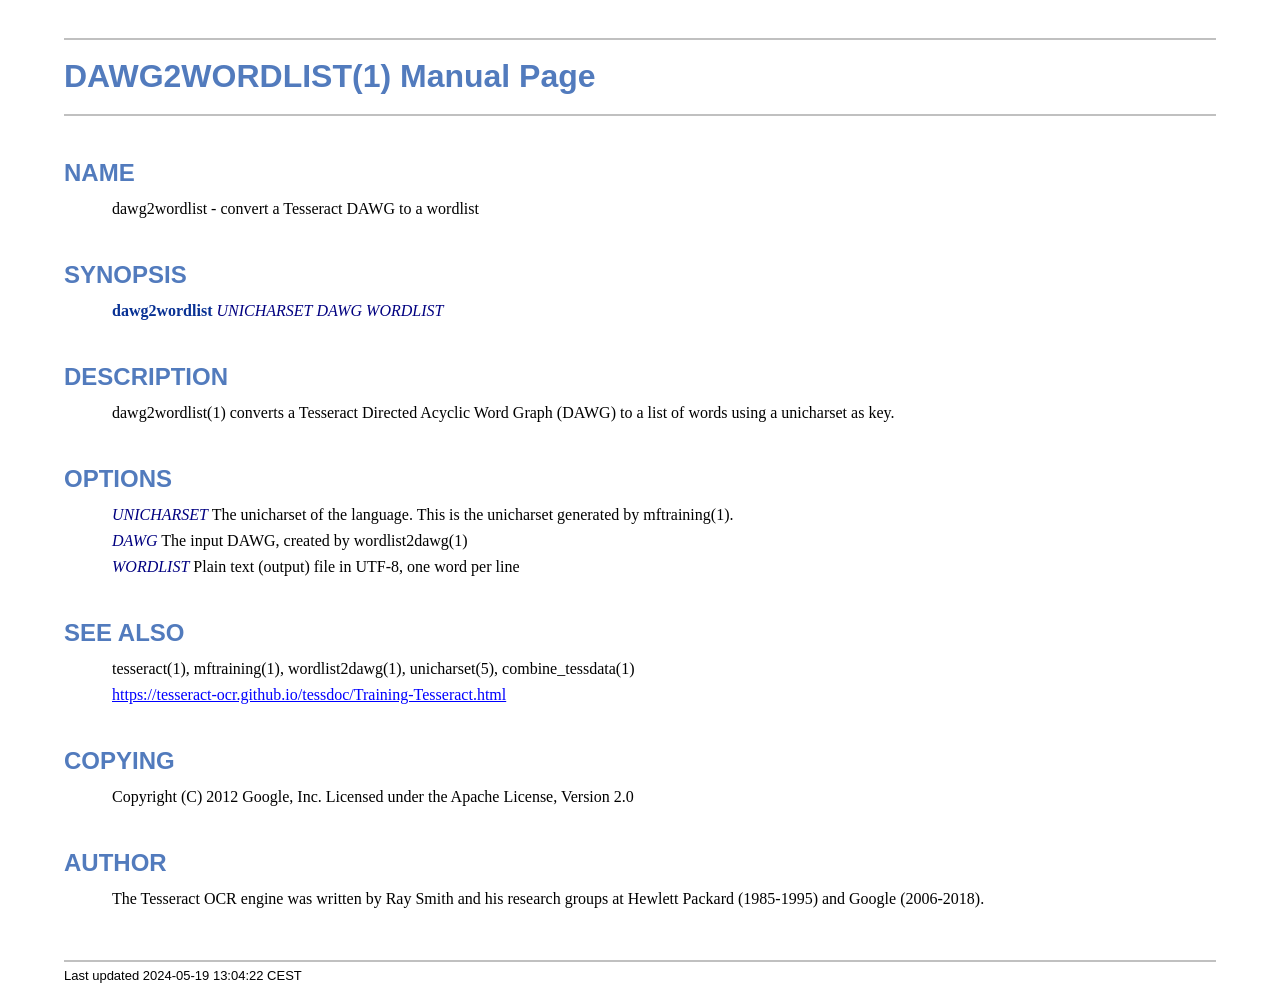
<file: milestone_2/portable_tesseract_ocr/dawg2wordlist.1.html>
<!DOCTYPE html>
<html lang="en">
<head>
<meta http-equiv="Content-Type" content="text/html; charset=UTF-8">
<meta name="generator" content="AsciiDoc 10.2.0">
<title>DAWG2WORDLIST(1)</title>
<style type="text/css">
/* Shared CSS for AsciiDoc xhtml11 and html5 backends */

/* Default font. */
body {
  font-family: Georgia,serif;
}

/* Title font. */
h1, h2, h3, h4, h5, h6,
div.title, caption.title,
thead, p.table.header,
#toctitle,
#author, #revnumber, #revdate, #revremark,
#footer {
  font-family: Arial,Helvetica,sans-serif;
}

body {
  margin: 1em 5% 1em 5%;
}

a {
  color: blue;
  text-decoration: underline;
}
a:visited {
  color: fuchsia;
}

em {
  font-style: italic;
  color: navy;
}

strong {
  font-weight: bold;
  color: #083194;
}

h1, h2, h3, h4, h5, h6 {
  color: #527bbd;
  margin-top: 1.2em;
  margin-bottom: 0.5em;
  line-height: 1.3;
}

h1, h2, h3 {
  border-bottom: 2px solid silver;
}
h2 {
  padding-top: 0.5em;
}
h3 {
  float: left;
}
h3 + * {
  clear: left;
}
h5 {
  font-size: 1.0em;
}

div.sectionbody {
  margin-left: 0;
}

hr {
  border: 1px solid silver;
}

p {
  margin-top: 0.5em;
  margin-bottom: 0.5em;
}

ul, ol, li > p {
  margin-top: 0;
}
ul > li     { color: #aaa; }
ul > li > * { color: black; }

.monospaced, code, pre {
  font-family: "Courier New", Courier, monospace;
  font-size: inherit;
  color: navy;
  padding: 0;
  margin: 0;
}
pre {
  white-space: pre-wrap;
}

#author {
  color: #527bbd;
  font-weight: bold;
  font-size: 1.1em;
}
#email {
}
#revnumber, #revdate, #revremark {
}

#footer {
  font-size: small;
  border-top: 2px solid silver;
  padding-top: 0.5em;
  margin-top: 4.0em;
}
#footer-text {
  float: left;
  padding-bottom: 0.5em;
}
#footer-badges {
  float: right;
  padding-bottom: 0.5em;
}

#preamble {
  margin-top: 1.5em;
  margin-bottom: 1.5em;
}
div.imageblock, div.exampleblock, div.verseblock,
div.quoteblock, div.literalblock, div.listingblock, div.sidebarblock,
div.admonitionblock {
  margin-top: 1.0em;
  margin-bottom: 1.5em;
}
div.admonitionblock {
  margin-top: 2.0em;
  margin-bottom: 2.0em;
  margin-right: 10%;
  color: #606060;
}

div.content { /* Block element content. */
  padding: 0;
}

/* Block element titles. */
div.title, caption.title {
  color: #527bbd;
  font-weight: bold;
  text-align: left;
  margin-top: 1.0em;
  margin-bottom: 0.5em;
}
div.title + * {
  margin-top: 0;
}

td div.title:first-child {
  margin-top: 0.0em;
}
div.content div.title:first-child {
  margin-top: 0.0em;
}
div.content + div.title {
  margin-top: 0.0em;
}

div.sidebarblock > div.content {
  background: #ffffee;
  border: 1px solid #dddddd;
  border-left: 4px solid #f0f0f0;
  padding: 0.5em;
}

div.listingblock > div.content {
  border: 1px solid #dddddd;
  border-left: 5px solid #f0f0f0;
  background: #f8f8f8;
  padding: 0.5em;
}

div.quoteblock, div.verseblock {
  padding-left: 1.0em;
  margin-left: 1.0em;
  margin-right: 10%;
  border-left: 5px solid #f0f0f0;
  color: #888;
}

div.quoteblock > div.attribution {
  padding-top: 0.5em;
  text-align: right;
}

div.verseblock > pre.content {
  font-family: inherit;
  font-size: inherit;
}
div.verseblock > div.attribution {
  padding-top: 0.75em;
  text-align: left;
}
/* DEPRECATED: Pre version 8.2.7 verse style literal block. */
div.verseblock + div.attribution {
  text-align: left;
}

div.admonitionblock .icon {
  vertical-align: top;
  font-size: 1.1em;
  font-weight: bold;
  text-decoration: underline;
  color: #527bbd;
  padding-right: 0.5em;
}
div.admonitionblock td.content {
  padding-left: 0.5em;
  border-left: 3px solid #dddddd;
}

div.exampleblock > div.content {
  border-left: 3px solid #dddddd;
  padding-left: 0.5em;
}

div.imageblock div.content { padding-left: 0; }
span.image img { border-style: none; vertical-align: text-bottom; }
a.image:visited { color: white; }

dl {
  margin-top: 0.8em;
  margin-bottom: 0.8em;
}
dt {
  margin-top: 0.5em;
  margin-bottom: 0;
  font-style: normal;
  color: navy;
}
dd > *:first-child {
  margin-top: 0.1em;
}

ul, ol {
    list-style-position: outside;
}
ol.arabic {
  list-style-type: decimal;
}
ol.loweralpha {
  list-style-type: lower-alpha;
}
ol.upperalpha {
  list-style-type: upper-alpha;
}
ol.lowerroman {
  list-style-type: lower-roman;
}
ol.upperroman {
  list-style-type: upper-roman;
}

div.compact ul, div.compact ol,
div.compact p, div.compact p,
div.compact div, div.compact div {
  margin-top: 0.1em;
  margin-bottom: 0.1em;
}

tfoot {
  font-weight: bold;
}
td > div.verse {
  white-space: pre;
}

div.hdlist {
  margin-top: 0.8em;
  margin-bottom: 0.8em;
}
div.hdlist tr {
  padding-bottom: 15px;
}
dt.hdlist1.strong, td.hdlist1.strong {
  font-weight: bold;
}
td.hdlist1 {
  vertical-align: top;
  font-style: normal;
  padding-right: 0.8em;
  color: navy;
}
td.hdlist2 {
  vertical-align: top;
}
div.hdlist.compact tr {
  margin: 0;
  padding-bottom: 0;
}

.comment {
  background: yellow;
}

.footnote, .footnoteref {
  font-size: 0.8em;
}

span.footnote, span.footnoteref {
  vertical-align: super;
}

#footnotes {
  margin: 20px 0 20px 0;
  padding: 7px 0 0 0;
}

#footnotes div.footnote {
  margin: 0 0 5px 0;
}

#footnotes hr {
  border: none;
  border-top: 1px solid silver;
  height: 1px;
  text-align: left;
  margin-left: 0;
  width: 20%;
  min-width: 100px;
}

div.colist td {
  padding-right: 0.5em;
  padding-bottom: 0.3em;
  vertical-align: top;
}
div.colist td img {
  margin-top: 0.3em;
}

@media print {
  #footer-badges { display: none; }
}

#toc {
  margin-bottom: 2.5em;
}

#toctitle {
  color: #527bbd;
  font-size: 1.1em;
  font-weight: bold;
  margin-top: 1.0em;
  margin-bottom: 0.1em;
}

div.toclevel0, div.toclevel1, div.toclevel2, div.toclevel3, div.toclevel4 {
  margin-top: 0;
  margin-bottom: 0;
}
div.toclevel2 {
  margin-left: 2em;
  font-size: 0.9em;
}
div.toclevel3 {
  margin-left: 4em;
  font-size: 0.9em;
}
div.toclevel4 {
  margin-left: 6em;
  font-size: 0.9em;
}

span.aqua { color: aqua; }
span.black { color: black; }
span.blue { color: blue; }
span.fuchsia { color: fuchsia; }
span.gray { color: gray; }
span.green { color: green; }
span.lime { color: lime; }
span.maroon { color: maroon; }
span.navy { color: navy; }
span.olive { color: olive; }
span.purple { color: purple; }
span.red { color: red; }
span.silver { color: silver; }
span.teal { color: teal; }
span.white { color: white; }
span.yellow { color: yellow; }

span.aqua-background { background: aqua; }
span.black-background { background: black; }
span.blue-background { background: blue; }
span.fuchsia-background { background: fuchsia; }
span.gray-background { background: gray; }
span.green-background { background: green; }
span.lime-background { background: lime; }
span.maroon-background { background: maroon; }
span.navy-background { background: navy; }
span.olive-background { background: olive; }
span.purple-background { background: purple; }
span.red-background { background: red; }
span.silver-background { background: silver; }
span.teal-background { background: teal; }
span.white-background { background: white; }
span.yellow-background { background: yellow; }

span.big { font-size: 2em; }
span.small { font-size: 0.6em; }

span.underline { text-decoration: underline; }
span.overline { text-decoration: overline; }
span.line-through { text-decoration: line-through; }

div.unbreakable { page-break-inside: avoid; }


/*
 * xhtml11 specific
 *
 * */

div.tableblock {
  margin-top: 1.0em;
  margin-bottom: 1.5em;
}
div.tableblock > table {
  border: 3px solid #527bbd;
}
thead, p.table.header {
  font-weight: bold;
  color: #527bbd;
}
p.table {
  margin-top: 0;
}
/* Because the table frame attribute is overridden by CSS in most browsers. */
div.tableblock > table[frame="void"] {
  border-style: none;
}
div.tableblock > table[frame="hsides"] {
  border-left-style: none;
  border-right-style: none;
}
div.tableblock > table[frame="vsides"] {
  border-top-style: none;
  border-bottom-style: none;
}


/*
 * html5 specific
 *
 * */

table.tableblock {
  margin-top: 1.0em;
  margin-bottom: 1.5em;
}
thead, p.tableblock.header {
  font-weight: bold;
  color: #527bbd;
}
p.tableblock {
  margin-top: 0;
}
table.tableblock {
  border-width: 3px;
  border-spacing: 0px;
  border-style: solid;
  border-color: #527bbd;
  border-collapse: collapse;
}
th.tableblock, td.tableblock {
  border-width: 1px;
  padding: 4px;
  border-style: solid;
  border-color: #527bbd;
}

table.tableblock.frame-topbot {
  border-left-style: hidden;
  border-right-style: hidden;
}
table.tableblock.frame-sides {
  border-top-style: hidden;
  border-bottom-style: hidden;
}
table.tableblock.frame-none {
  border-style: hidden;
}

th.tableblock.halign-left, td.tableblock.halign-left {
  text-align: left;
}
th.tableblock.halign-center, td.tableblock.halign-center {
  text-align: center;
}
th.tableblock.halign-right, td.tableblock.halign-right {
  text-align: right;
}

th.tableblock.valign-top, td.tableblock.valign-top {
  vertical-align: top;
}
th.tableblock.valign-middle, td.tableblock.valign-middle {
  vertical-align: middle;
}
th.tableblock.valign-bottom, td.tableblock.valign-bottom {
  vertical-align: bottom;
}


/*
 * manpage specific
 *
 * */

body.manpage h1 {
  padding-top: 0.5em;
  padding-bottom: 0.5em;
  border-top: 2px solid silver;
  border-bottom: 2px solid silver;
}
body.manpage h2 {
  border-style: none;
}
body.manpage div.sectionbody {
  margin-left: 3em;
}

@media print {
  body.manpage div#toc { display: none; }
}


</style>
<script type="text/javascript">
/*<![CDATA[*/
var asciidoc = {  // Namespace.

/////////////////////////////////////////////////////////////////////
// Table Of Contents generator
/////////////////////////////////////////////////////////////////////

/* Author: Mihai Bazon, September 2002
 * http://students.infoiasi.ro/~mishoo
 *
 * Table Of Content generator
 * Version: 0.4
 *
 * Feel free to use this script under the terms of the GNU General Public
 * License, as long as you do not remove or alter this notice.
 */

 /* modified by Troy D. Hanson, September 2006. License: GPL */
 /* modified by Stuart Rackham, 2006, 2009. License: GPL */

// toclevels = 1..4.
toc: function (toclevels) {

  function getText(el) {
    var text = "";
    for (var i = el.firstChild; i != null; i = i.nextSibling) {
      if (i.nodeType == 3 /* Node.TEXT_NODE */) // IE doesn't speak constants.
        text += i.data;
      else if (i.firstChild != null)
        text += getText(i);
    }
    return text;
  }

  function TocEntry(el, text, toclevel) {
    this.element = el;
    this.text = text;
    this.toclevel = toclevel;
  }

  function tocEntries(el, toclevels) {
    var result = new Array;
    var re = new RegExp('[hH]([1-'+(toclevels+1)+'])');
    // Function that scans the DOM tree for header elements (the DOM2
    // nodeIterator API would be a better technique but not supported by all
    // browsers).
    var iterate = function (el) {
      for (var i = el.firstChild; i != null; i = i.nextSibling) {
        if (i.nodeType == 1 /* Node.ELEMENT_NODE */) {
          var mo = re.exec(i.tagName);
          if (mo && (i.getAttribute("class") || i.getAttribute("className")) != "float") {
            result[result.length] = new TocEntry(i, getText(i), mo[1]-1);
          }
          iterate(i);
        }
      }
    }
    iterate(el);
    return result;
  }

  var toc = document.getElementById("toc");
  if (!toc) {
    return;
  }

  // Delete existing TOC entries in case we're reloading the TOC.
  var tocEntriesToRemove = [];
  var i;
  for (i = 0; i < toc.childNodes.length; i++) {
    var entry = toc.childNodes[i];
    if (entry.nodeName.toLowerCase() == 'div'
     && entry.getAttribute("class")
     && entry.getAttribute("class").match(/^toclevel/))
      tocEntriesToRemove.push(entry);
  }
  for (i = 0; i < tocEntriesToRemove.length; i++) {
    toc.removeChild(tocEntriesToRemove[i]);
  }

  // Rebuild TOC entries.
  var entries = tocEntries(document.getElementById("content"), toclevels);
  for (var i = 0; i < entries.length; ++i) {
    var entry = entries[i];
    if (entry.element.id == "")
      entry.element.id = "_toc_" + i;
    var a = document.createElement("a");
    a.href = "#" + entry.element.id;
    a.appendChild(document.createTextNode(entry.text));
    var div = document.createElement("div");
    div.appendChild(a);
    div.className = "toclevel" + entry.toclevel;
    toc.appendChild(div);
  }
  if (entries.length == 0)
    toc.parentNode.removeChild(toc);
},


/////////////////////////////////////////////////////////////////////
// Footnotes generator
/////////////////////////////////////////////////////////////////////

/* Based on footnote generation code from:
 * http://www.brandspankingnew.net/archive/2005/07/format_footnote.html
 */

footnotes: function () {
  // Delete existing footnote entries in case we're reloading the footnodes.
  var i;
  var noteholder = document.getElementById("footnotes");
  if (!noteholder) {
    return;
  }
  var entriesToRemove = [];
  for (i = 0; i < noteholder.childNodes.length; i++) {
    var entry = noteholder.childNodes[i];
    if (entry.nodeName.toLowerCase() == 'div' && entry.getAttribute("class") == "footnote")
      entriesToRemove.push(entry);
  }
  for (i = 0; i < entriesToRemove.length; i++) {
    noteholder.removeChild(entriesToRemove[i]);
  }

  // Rebuild footnote entries.
  var cont = document.getElementById("content");
  var spans = cont.getElementsByTagName("span");
  var refs = {};
  var n = 0;
  for (i=0; i<spans.length; i++) {
    if (spans[i].className == "footnote") {
      n++;
      var note = spans[i].getAttribute("data-note");
      if (!note) {
        // Use [\s\S] in place of . so multi-line matches work.
        // Because JavaScript has no s (dotall) regex flag.
        note = spans[i].innerHTML.match(/\s*\[([\s\S]*)]\s*/)[1];
        spans[i].innerHTML =
          "[<a id='_footnoteref_" + n + "' href='#_footnote_" + n +
          "' title='View footnote' class='footnote'>" + n + "</a>]";
        spans[i].setAttribute("data-note", note);
      }
      noteholder.innerHTML +=
        "<div class='footnote' id='_footnote_" + n + "'>" +
        "<a href='#_footnoteref_" + n + "' title='Return to text'>" +
        n + "</a>. " + note + "</div>";
      var id =spans[i].getAttribute("id");
      if (id != null) refs["#"+id] = n;
    }
  }
  if (n == 0)
    noteholder.parentNode.removeChild(noteholder);
  else {
    // Process footnoterefs.
    for (i=0; i<spans.length; i++) {
      if (spans[i].className == "footnoteref") {
        var href = spans[i].getElementsByTagName("a")[0].getAttribute("href");
        href = href.match(/#.*/)[0];  // Because IE return full URL.
        n = refs[href];
        spans[i].innerHTML =
          "[<a href='#_footnote_" + n +
          "' title='View footnote' class='footnote'>" + n + "</a>]";
      }
    }
  }
},

install: function(toclevels) {
  var timerId;

  function reinstall() {
    asciidoc.footnotes();
    if (toclevels) {
      asciidoc.toc(toclevels);
    }
  }

  function reinstallAndRemoveTimer() {
    clearInterval(timerId);
    reinstall();
  }

  timerId = setInterval(reinstall, 500);
  if (document.addEventListener)
    document.addEventListener("DOMContentLoaded", reinstallAndRemoveTimer, false);
  else
    window.onload = reinstallAndRemoveTimer;
}

}
asciidoc.install();
/*]]>*/
</script>
</head>
<body class="manpage">
<div id="header">
<h1>
DAWG2WORDLIST(1) Manual Page
</h1>
<h2>NAME</h2>
<div class="sectionbody">
<p>dawg2wordlist -
   convert a Tesseract DAWG to a wordlist
</p>
</div>
</div>
<div id="content">
<div class="sect1">
<h2 id="_synopsis">SYNOPSIS</h2>
<div class="sectionbody">
<div class="paragraph"><p><strong>dawg2wordlist</strong> <em>UNICHARSET</em> <em>DAWG</em> <em>WORDLIST</em></p></div>
</div>
</div>
<div class="sect1">
<h2 id="_description">DESCRIPTION</h2>
<div class="sectionbody">
<div class="paragraph"><p>dawg2wordlist(1) converts a Tesseract Directed Acyclic Word
Graph (DAWG) to a list of words using a unicharset as key.</p></div>
</div>
</div>
<div class="sect1">
<h2 id="_options">OPTIONS</h2>
<div class="sectionbody">
<div class="paragraph"><p><em>UNICHARSET</em>
        The unicharset of the language. This is the unicharset
        generated by mftraining(1).</p></div>
<div class="paragraph"><p><em>DAWG</em>
        The input DAWG, created by wordlist2dawg(1)</p></div>
<div class="paragraph"><p><em>WORDLIST</em>
        Plain text (output) file in UTF-8, one word per line</p></div>
</div>
</div>
<div class="sect1">
<h2 id="_see_also">SEE ALSO</h2>
<div class="sectionbody">
<div class="paragraph"><p>tesseract(1), mftraining(1), wordlist2dawg(1), unicharset(5),
combine_tessdata(1)</p></div>
<div class="paragraph"><p><a href="https://tesseract-ocr.github.io/tessdoc/Training-Tesseract.html">https://tesseract-ocr.github.io/tessdoc/Training-Tesseract.html</a></p></div>
</div>
</div>
<div class="sect1">
<h2 id="_copying">COPYING</h2>
<div class="sectionbody">
<div class="paragraph"><p>Copyright (C) 2012 Google, Inc.
Licensed under the Apache License, Version 2.0</p></div>
</div>
</div>
<div class="sect1">
<h2 id="_author">AUTHOR</h2>
<div class="sectionbody">
<div class="paragraph"><p>The Tesseract OCR engine was written by Ray Smith and his research groups
at Hewlett Packard (1985-1995) and Google (2006-2018).</p></div>
</div>
</div>
</div>
<div id="footnotes"><hr></div>
<div id="footer">
<div id="footer-text">
Last updated
 2024-05-19 13:04:22 CEST
</div>
</div>
</body>
</html>
</file>
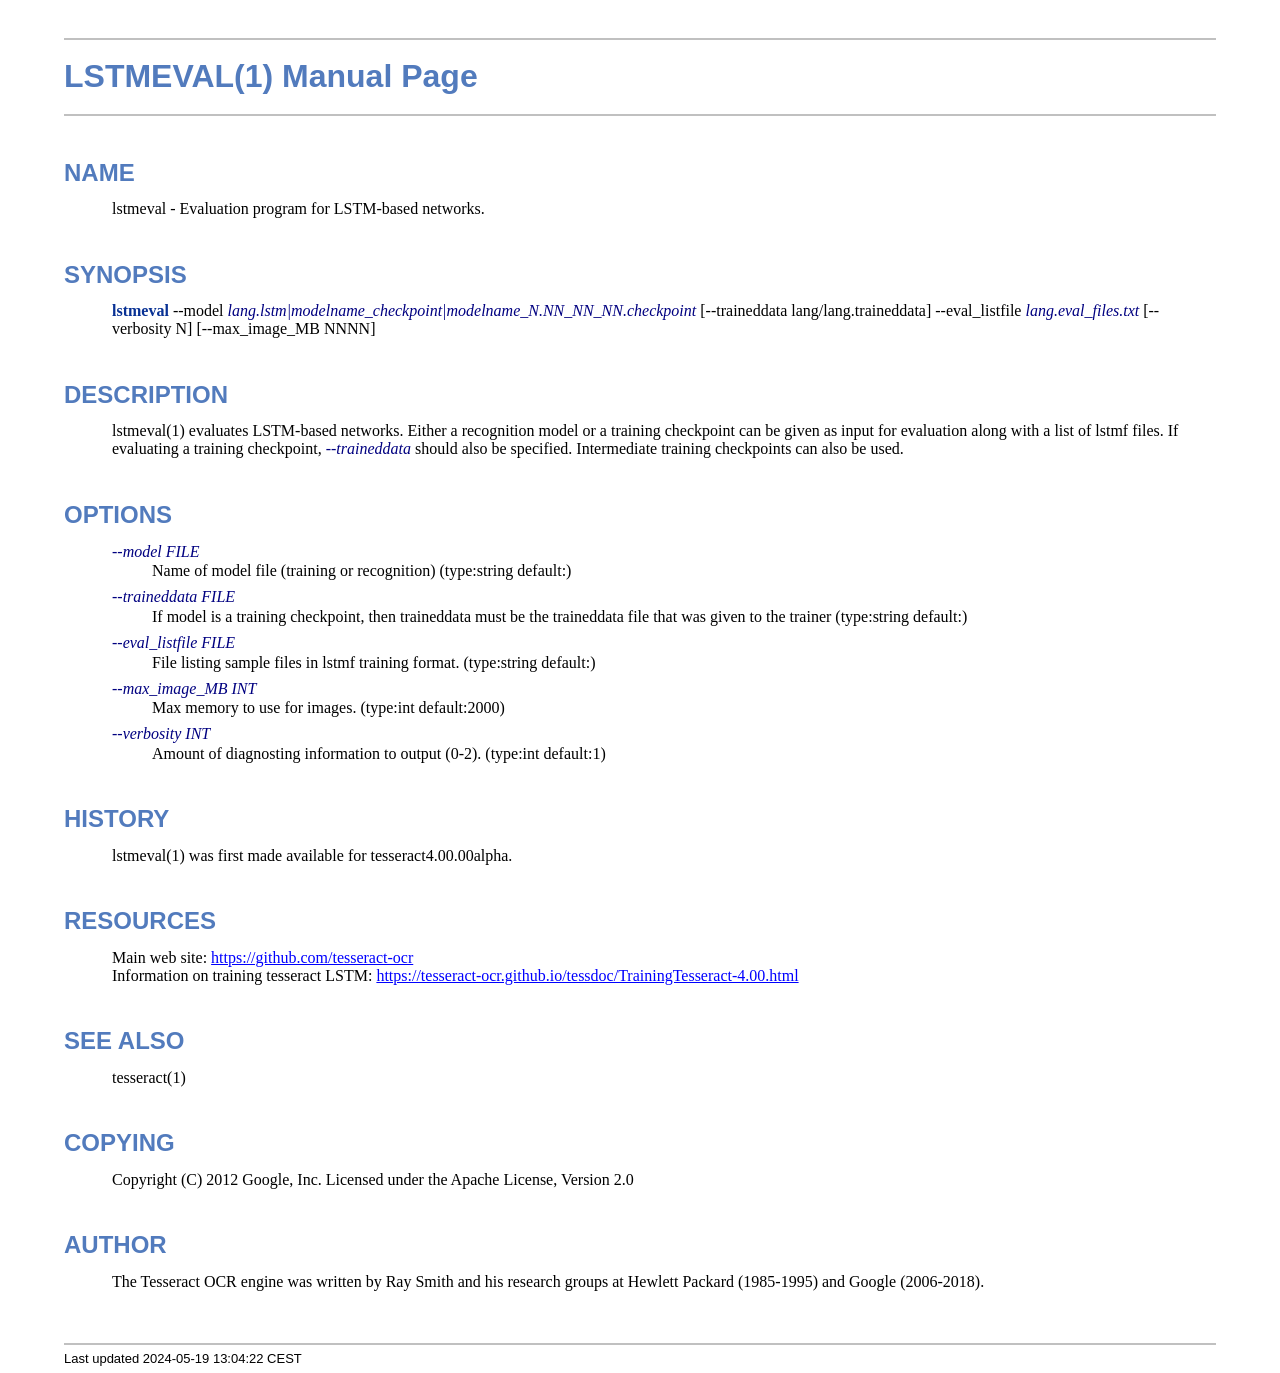
<file: milestone_2/portable_tesseract_ocr/lstmeval.1.html>
<!DOCTYPE html>
<html lang="en">
<head>
<meta http-equiv="Content-Type" content="text/html; charset=UTF-8">
<meta name="generator" content="AsciiDoc 10.2.0">
<title>LSTMEVAL(1)</title>
<style type="text/css">
/* Shared CSS for AsciiDoc xhtml11 and html5 backends */

/* Default font. */
body {
  font-family: Georgia,serif;
}

/* Title font. */
h1, h2, h3, h4, h5, h6,
div.title, caption.title,
thead, p.table.header,
#toctitle,
#author, #revnumber, #revdate, #revremark,
#footer {
  font-family: Arial,Helvetica,sans-serif;
}

body {
  margin: 1em 5% 1em 5%;
}

a {
  color: blue;
  text-decoration: underline;
}
a:visited {
  color: fuchsia;
}

em {
  font-style: italic;
  color: navy;
}

strong {
  font-weight: bold;
  color: #083194;
}

h1, h2, h3, h4, h5, h6 {
  color: #527bbd;
  margin-top: 1.2em;
  margin-bottom: 0.5em;
  line-height: 1.3;
}

h1, h2, h3 {
  border-bottom: 2px solid silver;
}
h2 {
  padding-top: 0.5em;
}
h3 {
  float: left;
}
h3 + * {
  clear: left;
}
h5 {
  font-size: 1.0em;
}

div.sectionbody {
  margin-left: 0;
}

hr {
  border: 1px solid silver;
}

p {
  margin-top: 0.5em;
  margin-bottom: 0.5em;
}

ul, ol, li > p {
  margin-top: 0;
}
ul > li     { color: #aaa; }
ul > li > * { color: black; }

.monospaced, code, pre {
  font-family: "Courier New", Courier, monospace;
  font-size: inherit;
  color: navy;
  padding: 0;
  margin: 0;
}
pre {
  white-space: pre-wrap;
}

#author {
  color: #527bbd;
  font-weight: bold;
  font-size: 1.1em;
}
#email {
}
#revnumber, #revdate, #revremark {
}

#footer {
  font-size: small;
  border-top: 2px solid silver;
  padding-top: 0.5em;
  margin-top: 4.0em;
}
#footer-text {
  float: left;
  padding-bottom: 0.5em;
}
#footer-badges {
  float: right;
  padding-bottom: 0.5em;
}

#preamble {
  margin-top: 1.5em;
  margin-bottom: 1.5em;
}
div.imageblock, div.exampleblock, div.verseblock,
div.quoteblock, div.literalblock, div.listingblock, div.sidebarblock,
div.admonitionblock {
  margin-top: 1.0em;
  margin-bottom: 1.5em;
}
div.admonitionblock {
  margin-top: 2.0em;
  margin-bottom: 2.0em;
  margin-right: 10%;
  color: #606060;
}

div.content { /* Block element content. */
  padding: 0;
}

/* Block element titles. */
div.title, caption.title {
  color: #527bbd;
  font-weight: bold;
  text-align: left;
  margin-top: 1.0em;
  margin-bottom: 0.5em;
}
div.title + * {
  margin-top: 0;
}

td div.title:first-child {
  margin-top: 0.0em;
}
div.content div.title:first-child {
  margin-top: 0.0em;
}
div.content + div.title {
  margin-top: 0.0em;
}

div.sidebarblock > div.content {
  background: #ffffee;
  border: 1px solid #dddddd;
  border-left: 4px solid #f0f0f0;
  padding: 0.5em;
}

div.listingblock > div.content {
  border: 1px solid #dddddd;
  border-left: 5px solid #f0f0f0;
  background: #f8f8f8;
  padding: 0.5em;
}

div.quoteblock, div.verseblock {
  padding-left: 1.0em;
  margin-left: 1.0em;
  margin-right: 10%;
  border-left: 5px solid #f0f0f0;
  color: #888;
}

div.quoteblock > div.attribution {
  padding-top: 0.5em;
  text-align: right;
}

div.verseblock > pre.content {
  font-family: inherit;
  font-size: inherit;
}
div.verseblock > div.attribution {
  padding-top: 0.75em;
  text-align: left;
}
/* DEPRECATED: Pre version 8.2.7 verse style literal block. */
div.verseblock + div.attribution {
  text-align: left;
}

div.admonitionblock .icon {
  vertical-align: top;
  font-size: 1.1em;
  font-weight: bold;
  text-decoration: underline;
  color: #527bbd;
  padding-right: 0.5em;
}
div.admonitionblock td.content {
  padding-left: 0.5em;
  border-left: 3px solid #dddddd;
}

div.exampleblock > div.content {
  border-left: 3px solid #dddddd;
  padding-left: 0.5em;
}

div.imageblock div.content { padding-left: 0; }
span.image img { border-style: none; vertical-align: text-bottom; }
a.image:visited { color: white; }

dl {
  margin-top: 0.8em;
  margin-bottom: 0.8em;
}
dt {
  margin-top: 0.5em;
  margin-bottom: 0;
  font-style: normal;
  color: navy;
}
dd > *:first-child {
  margin-top: 0.1em;
}

ul, ol {
    list-style-position: outside;
}
ol.arabic {
  list-style-type: decimal;
}
ol.loweralpha {
  list-style-type: lower-alpha;
}
ol.upperalpha {
  list-style-type: upper-alpha;
}
ol.lowerroman {
  list-style-type: lower-roman;
}
ol.upperroman {
  list-style-type: upper-roman;
}

div.compact ul, div.compact ol,
div.compact p, div.compact p,
div.compact div, div.compact div {
  margin-top: 0.1em;
  margin-bottom: 0.1em;
}

tfoot {
  font-weight: bold;
}
td > div.verse {
  white-space: pre;
}

div.hdlist {
  margin-top: 0.8em;
  margin-bottom: 0.8em;
}
div.hdlist tr {
  padding-bottom: 15px;
}
dt.hdlist1.strong, td.hdlist1.strong {
  font-weight: bold;
}
td.hdlist1 {
  vertical-align: top;
  font-style: normal;
  padding-right: 0.8em;
  color: navy;
}
td.hdlist2 {
  vertical-align: top;
}
div.hdlist.compact tr {
  margin: 0;
  padding-bottom: 0;
}

.comment {
  background: yellow;
}

.footnote, .footnoteref {
  font-size: 0.8em;
}

span.footnote, span.footnoteref {
  vertical-align: super;
}

#footnotes {
  margin: 20px 0 20px 0;
  padding: 7px 0 0 0;
}

#footnotes div.footnote {
  margin: 0 0 5px 0;
}

#footnotes hr {
  border: none;
  border-top: 1px solid silver;
  height: 1px;
  text-align: left;
  margin-left: 0;
  width: 20%;
  min-width: 100px;
}

div.colist td {
  padding-right: 0.5em;
  padding-bottom: 0.3em;
  vertical-align: top;
}
div.colist td img {
  margin-top: 0.3em;
}

@media print {
  #footer-badges { display: none; }
}

#toc {
  margin-bottom: 2.5em;
}

#toctitle {
  color: #527bbd;
  font-size: 1.1em;
  font-weight: bold;
  margin-top: 1.0em;
  margin-bottom: 0.1em;
}

div.toclevel0, div.toclevel1, div.toclevel2, div.toclevel3, div.toclevel4 {
  margin-top: 0;
  margin-bottom: 0;
}
div.toclevel2 {
  margin-left: 2em;
  font-size: 0.9em;
}
div.toclevel3 {
  margin-left: 4em;
  font-size: 0.9em;
}
div.toclevel4 {
  margin-left: 6em;
  font-size: 0.9em;
}

span.aqua { color: aqua; }
span.black { color: black; }
span.blue { color: blue; }
span.fuchsia { color: fuchsia; }
span.gray { color: gray; }
span.green { color: green; }
span.lime { color: lime; }
span.maroon { color: maroon; }
span.navy { color: navy; }
span.olive { color: olive; }
span.purple { color: purple; }
span.red { color: red; }
span.silver { color: silver; }
span.teal { color: teal; }
span.white { color: white; }
span.yellow { color: yellow; }

span.aqua-background { background: aqua; }
span.black-background { background: black; }
span.blue-background { background: blue; }
span.fuchsia-background { background: fuchsia; }
span.gray-background { background: gray; }
span.green-background { background: green; }
span.lime-background { background: lime; }
span.maroon-background { background: maroon; }
span.navy-background { background: navy; }
span.olive-background { background: olive; }
span.purple-background { background: purple; }
span.red-background { background: red; }
span.silver-background { background: silver; }
span.teal-background { background: teal; }
span.white-background { background: white; }
span.yellow-background { background: yellow; }

span.big { font-size: 2em; }
span.small { font-size: 0.6em; }

span.underline { text-decoration: underline; }
span.overline { text-decoration: overline; }
span.line-through { text-decoration: line-through; }

div.unbreakable { page-break-inside: avoid; }


/*
 * xhtml11 specific
 *
 * */

div.tableblock {
  margin-top: 1.0em;
  margin-bottom: 1.5em;
}
div.tableblock > table {
  border: 3px solid #527bbd;
}
thead, p.table.header {
  font-weight: bold;
  color: #527bbd;
}
p.table {
  margin-top: 0;
}
/* Because the table frame attribute is overridden by CSS in most browsers. */
div.tableblock > table[frame="void"] {
  border-style: none;
}
div.tableblock > table[frame="hsides"] {
  border-left-style: none;
  border-right-style: none;
}
div.tableblock > table[frame="vsides"] {
  border-top-style: none;
  border-bottom-style: none;
}


/*
 * html5 specific
 *
 * */

table.tableblock {
  margin-top: 1.0em;
  margin-bottom: 1.5em;
}
thead, p.tableblock.header {
  font-weight: bold;
  color: #527bbd;
}
p.tableblock {
  margin-top: 0;
}
table.tableblock {
  border-width: 3px;
  border-spacing: 0px;
  border-style: solid;
  border-color: #527bbd;
  border-collapse: collapse;
}
th.tableblock, td.tableblock {
  border-width: 1px;
  padding: 4px;
  border-style: solid;
  border-color: #527bbd;
}

table.tableblock.frame-topbot {
  border-left-style: hidden;
  border-right-style: hidden;
}
table.tableblock.frame-sides {
  border-top-style: hidden;
  border-bottom-style: hidden;
}
table.tableblock.frame-none {
  border-style: hidden;
}

th.tableblock.halign-left, td.tableblock.halign-left {
  text-align: left;
}
th.tableblock.halign-center, td.tableblock.halign-center {
  text-align: center;
}
th.tableblock.halign-right, td.tableblock.halign-right {
  text-align: right;
}

th.tableblock.valign-top, td.tableblock.valign-top {
  vertical-align: top;
}
th.tableblock.valign-middle, td.tableblock.valign-middle {
  vertical-align: middle;
}
th.tableblock.valign-bottom, td.tableblock.valign-bottom {
  vertical-align: bottom;
}


/*
 * manpage specific
 *
 * */

body.manpage h1 {
  padding-top: 0.5em;
  padding-bottom: 0.5em;
  border-top: 2px solid silver;
  border-bottom: 2px solid silver;
}
body.manpage h2 {
  border-style: none;
}
body.manpage div.sectionbody {
  margin-left: 3em;
}

@media print {
  body.manpage div#toc { display: none; }
}


</style>
<script type="text/javascript">
/*<![CDATA[*/
var asciidoc = {  // Namespace.

/////////////////////////////////////////////////////////////////////
// Table Of Contents generator
/////////////////////////////////////////////////////////////////////

/* Author: Mihai Bazon, September 2002
 * http://students.infoiasi.ro/~mishoo
 *
 * Table Of Content generator
 * Version: 0.4
 *
 * Feel free to use this script under the terms of the GNU General Public
 * License, as long as you do not remove or alter this notice.
 */

 /* modified by Troy D. Hanson, September 2006. License: GPL */
 /* modified by Stuart Rackham, 2006, 2009. License: GPL */

// toclevels = 1..4.
toc: function (toclevels) {

  function getText(el) {
    var text = "";
    for (var i = el.firstChild; i != null; i = i.nextSibling) {
      if (i.nodeType == 3 /* Node.TEXT_NODE */) // IE doesn't speak constants.
        text += i.data;
      else if (i.firstChild != null)
        text += getText(i);
    }
    return text;
  }

  function TocEntry(el, text, toclevel) {
    this.element = el;
    this.text = text;
    this.toclevel = toclevel;
  }

  function tocEntries(el, toclevels) {
    var result = new Array;
    var re = new RegExp('[hH]([1-'+(toclevels+1)+'])');
    // Function that scans the DOM tree for header elements (the DOM2
    // nodeIterator API would be a better technique but not supported by all
    // browsers).
    var iterate = function (el) {
      for (var i = el.firstChild; i != null; i = i.nextSibling) {
        if (i.nodeType == 1 /* Node.ELEMENT_NODE */) {
          var mo = re.exec(i.tagName);
          if (mo && (i.getAttribute("class") || i.getAttribute("className")) != "float") {
            result[result.length] = new TocEntry(i, getText(i), mo[1]-1);
          }
          iterate(i);
        }
      }
    }
    iterate(el);
    return result;
  }

  var toc = document.getElementById("toc");
  if (!toc) {
    return;
  }

  // Delete existing TOC entries in case we're reloading the TOC.
  var tocEntriesToRemove = [];
  var i;
  for (i = 0; i < toc.childNodes.length; i++) {
    var entry = toc.childNodes[i];
    if (entry.nodeName.toLowerCase() == 'div'
     && entry.getAttribute("class")
     && entry.getAttribute("class").match(/^toclevel/))
      tocEntriesToRemove.push(entry);
  }
  for (i = 0; i < tocEntriesToRemove.length; i++) {
    toc.removeChild(tocEntriesToRemove[i]);
  }

  // Rebuild TOC entries.
  var entries = tocEntries(document.getElementById("content"), toclevels);
  for (var i = 0; i < entries.length; ++i) {
    var entry = entries[i];
    if (entry.element.id == "")
      entry.element.id = "_toc_" + i;
    var a = document.createElement("a");
    a.href = "#" + entry.element.id;
    a.appendChild(document.createTextNode(entry.text));
    var div = document.createElement("div");
    div.appendChild(a);
    div.className = "toclevel" + entry.toclevel;
    toc.appendChild(div);
  }
  if (entries.length == 0)
    toc.parentNode.removeChild(toc);
},


/////////////////////////////////////////////////////////////////////
// Footnotes generator
/////////////////////////////////////////////////////////////////////

/* Based on footnote generation code from:
 * http://www.brandspankingnew.net/archive/2005/07/format_footnote.html
 */

footnotes: function () {
  // Delete existing footnote entries in case we're reloading the footnodes.
  var i;
  var noteholder = document.getElementById("footnotes");
  if (!noteholder) {
    return;
  }
  var entriesToRemove = [];
  for (i = 0; i < noteholder.childNodes.length; i++) {
    var entry = noteholder.childNodes[i];
    if (entry.nodeName.toLowerCase() == 'div' && entry.getAttribute("class") == "footnote")
      entriesToRemove.push(entry);
  }
  for (i = 0; i < entriesToRemove.length; i++) {
    noteholder.removeChild(entriesToRemove[i]);
  }

  // Rebuild footnote entries.
  var cont = document.getElementById("content");
  var spans = cont.getElementsByTagName("span");
  var refs = {};
  var n = 0;
  for (i=0; i<spans.length; i++) {
    if (spans[i].className == "footnote") {
      n++;
      var note = spans[i].getAttribute("data-note");
      if (!note) {
        // Use [\s\S] in place of . so multi-line matches work.
        // Because JavaScript has no s (dotall) regex flag.
        note = spans[i].innerHTML.match(/\s*\[([\s\S]*)]\s*/)[1];
        spans[i].innerHTML =
          "[<a id='_footnoteref_" + n + "' href='#_footnote_" + n +
          "' title='View footnote' class='footnote'>" + n + "</a>]";
        spans[i].setAttribute("data-note", note);
      }
      noteholder.innerHTML +=
        "<div class='footnote' id='_footnote_" + n + "'>" +
        "<a href='#_footnoteref_" + n + "' title='Return to text'>" +
        n + "</a>. " + note + "</div>";
      var id =spans[i].getAttribute("id");
      if (id != null) refs["#"+id] = n;
    }
  }
  if (n == 0)
    noteholder.parentNode.removeChild(noteholder);
  else {
    // Process footnoterefs.
    for (i=0; i<spans.length; i++) {
      if (spans[i].className == "footnoteref") {
        var href = spans[i].getElementsByTagName("a")[0].getAttribute("href");
        href = href.match(/#.*/)[0];  // Because IE return full URL.
        n = refs[href];
        spans[i].innerHTML =
          "[<a href='#_footnote_" + n +
          "' title='View footnote' class='footnote'>" + n + "</a>]";
      }
    }
  }
},

install: function(toclevels) {
  var timerId;

  function reinstall() {
    asciidoc.footnotes();
    if (toclevels) {
      asciidoc.toc(toclevels);
    }
  }

  function reinstallAndRemoveTimer() {
    clearInterval(timerId);
    reinstall();
  }

  timerId = setInterval(reinstall, 500);
  if (document.addEventListener)
    document.addEventListener("DOMContentLoaded", reinstallAndRemoveTimer, false);
  else
    window.onload = reinstallAndRemoveTimer;
}

}
asciidoc.install();
/*]]>*/
</script>
</head>
<body class="manpage">
<div id="header">
<h1>
LSTMEVAL(1) Manual Page
</h1>
<h2>NAME</h2>
<div class="sectionbody">
<p>lstmeval -
   Evaluation program for LSTM-based networks.
</p>
</div>
</div>
<div id="content">
<div class="sect1">
<h2 id="_synopsis">SYNOPSIS</h2>
<div class="sectionbody">
<div class="paragraph"><p><strong>lstmeval</strong> --model <em>lang.lstm|modelname_checkpoint|modelname_N.NN_NN_NN.checkpoint</em> [--traineddata lang/lang.traineddata] --eval_listfile <em>lang.eval_files.txt</em> [--verbosity N] [--max_image_MB NNNN]</p></div>
</div>
</div>
<div class="sect1">
<h2 id="_description">DESCRIPTION</h2>
<div class="sectionbody">
<div class="paragraph"><p>lstmeval(1) evaluates LSTM-based networks. Either a recognition model or a training checkpoint can be given as input for evaluation along with a list of lstmf files. If evaluating a training checkpoint, <em>--traineddata</em> should also be specified. Intermediate training checkpoints can also be used.</p></div>
</div>
</div>
<div class="sect1">
<h2 id="_options">OPTIONS</h2>
<div class="sectionbody">
<div class="dlist"><dl>
<dt class="hdlist1">
<em>--model  FILE</em>
</dt>
<dd>
<p>
  Name of model file (training or recognition)  (type:string default:)
</p>
</dd>
<dt class="hdlist1">
<em>--traineddata  FILE</em>
</dt>
<dd>
<p>
  If model is a training checkpoint, then traineddata must be the traineddata file that was given to the trainer  (type:string default:)
</p>
</dd>
<dt class="hdlist1">
<em>--eval_listfile  FILE</em>
</dt>
<dd>
<p>
  File listing sample files in lstmf training format.  (type:string default:)
</p>
</dd>
<dt class="hdlist1">
<em>--max_image_MB  INT</em>
</dt>
<dd>
<p>
  Max memory to use for images.  (type:int default:2000)
</p>
</dd>
<dt class="hdlist1">
<em>--verbosity  INT</em>
</dt>
<dd>
<p>
  Amount of diagnosting information to output (0-2).  (type:int default:1)
</p>
</dd>
</dl></div>
</div>
</div>
<div class="sect1">
<h2 id="_history">HISTORY</h2>
<div class="sectionbody">
<div class="paragraph"><p>lstmeval(1) was first made available for tesseract4.00.00alpha.</p></div>
</div>
</div>
<div class="sect1">
<h2 id="_resources">RESOURCES</h2>
<div class="sectionbody">
<div class="paragraph"><p>Main web site: <a href="https://github.com/tesseract-ocr">https://github.com/tesseract-ocr</a><br>
Information on training tesseract LSTM: <a href="https://tesseract-ocr.github.io/tessdoc/TrainingTesseract-4.00.html">https://tesseract-ocr.github.io/tessdoc/TrainingTesseract-4.00.html</a></p></div>
</div>
</div>
<div class="sect1">
<h2 id="_see_also">SEE ALSO</h2>
<div class="sectionbody">
<div class="paragraph"><p>tesseract(1)</p></div>
</div>
</div>
<div class="sect1">
<h2 id="_copying">COPYING</h2>
<div class="sectionbody">
<div class="paragraph"><p>Copyright (C) 2012 Google, Inc.
Licensed under the Apache License, Version 2.0</p></div>
</div>
</div>
<div class="sect1">
<h2 id="_author">AUTHOR</h2>
<div class="sectionbody">
<div class="paragraph"><p>The Tesseract OCR engine was written by Ray Smith and his research groups
at Hewlett Packard (1985-1995) and Google (2006-2018).</p></div>
</div>
</div>
</div>
<div id="footnotes"><hr></div>
<div id="footer">
<div id="footer-text">
Last updated
 2024-05-19 13:04:22 CEST
</div>
</div>
</body>
</html>
</file>
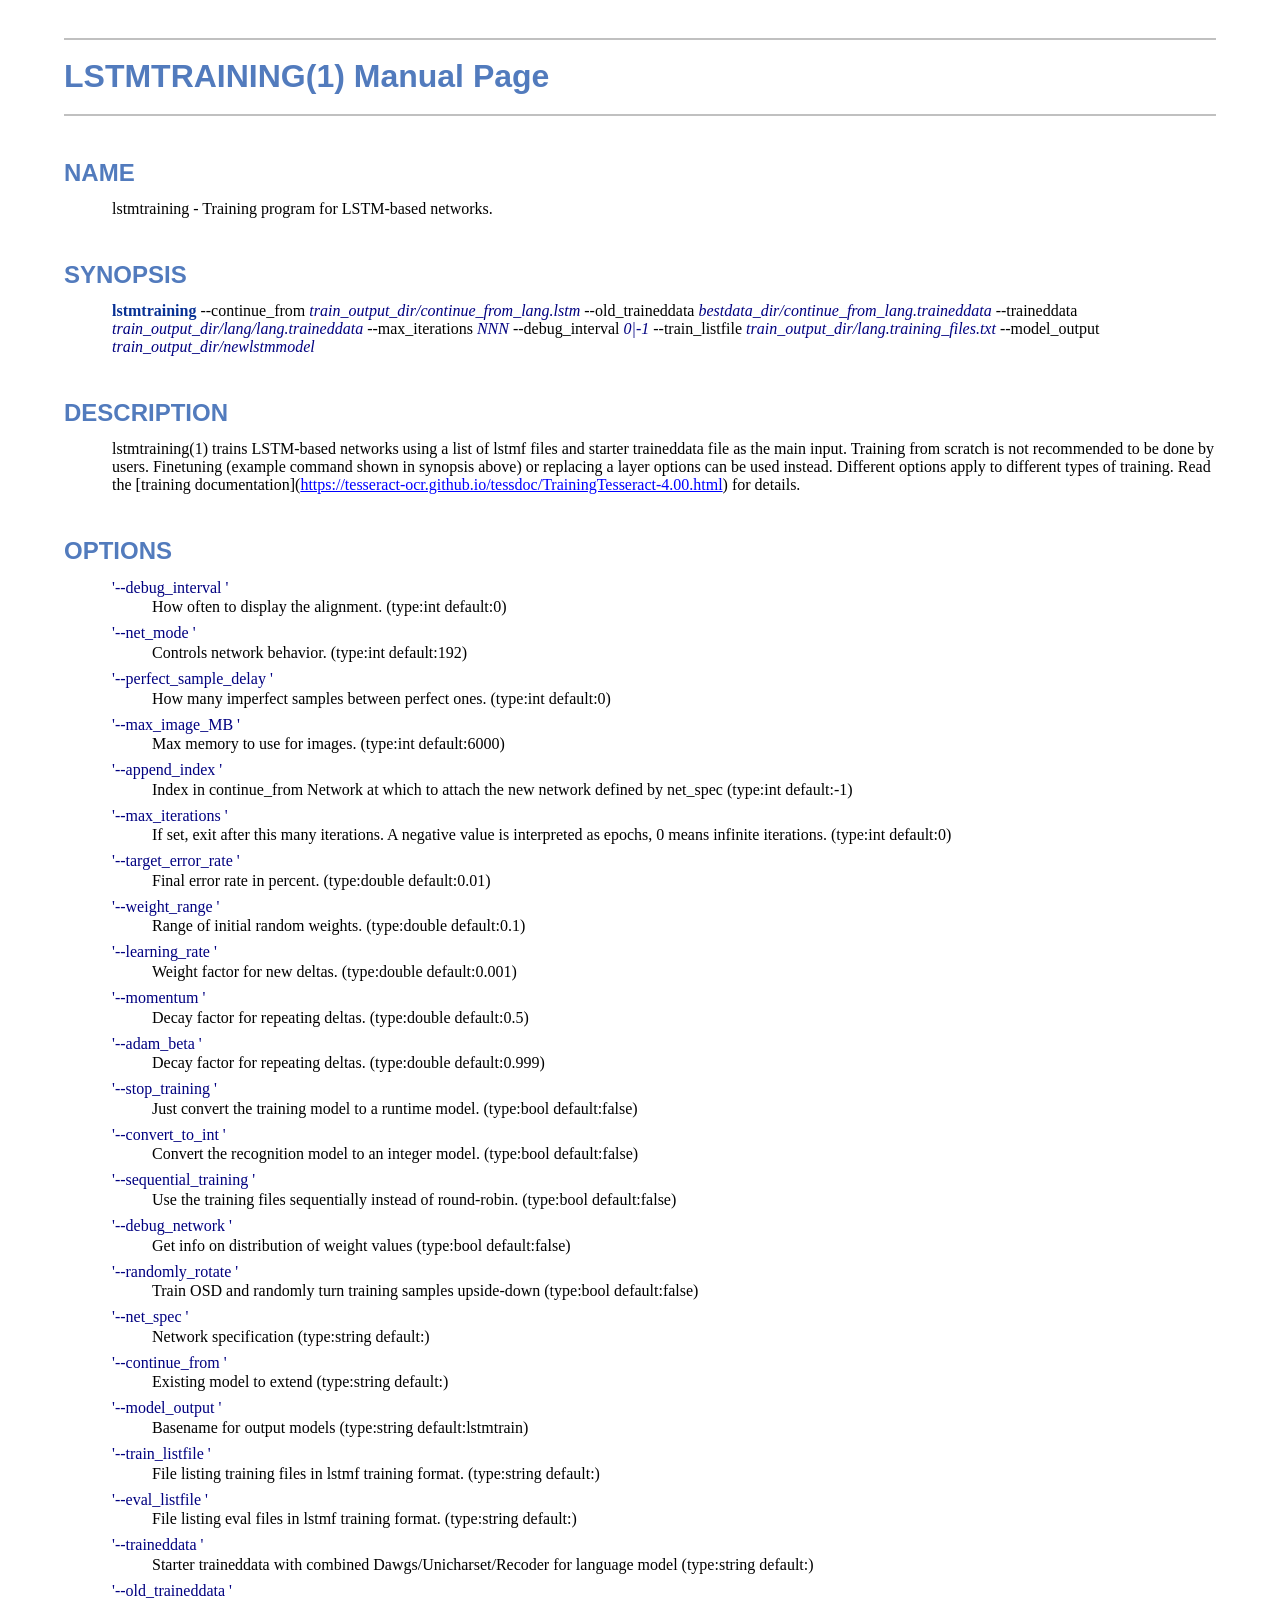
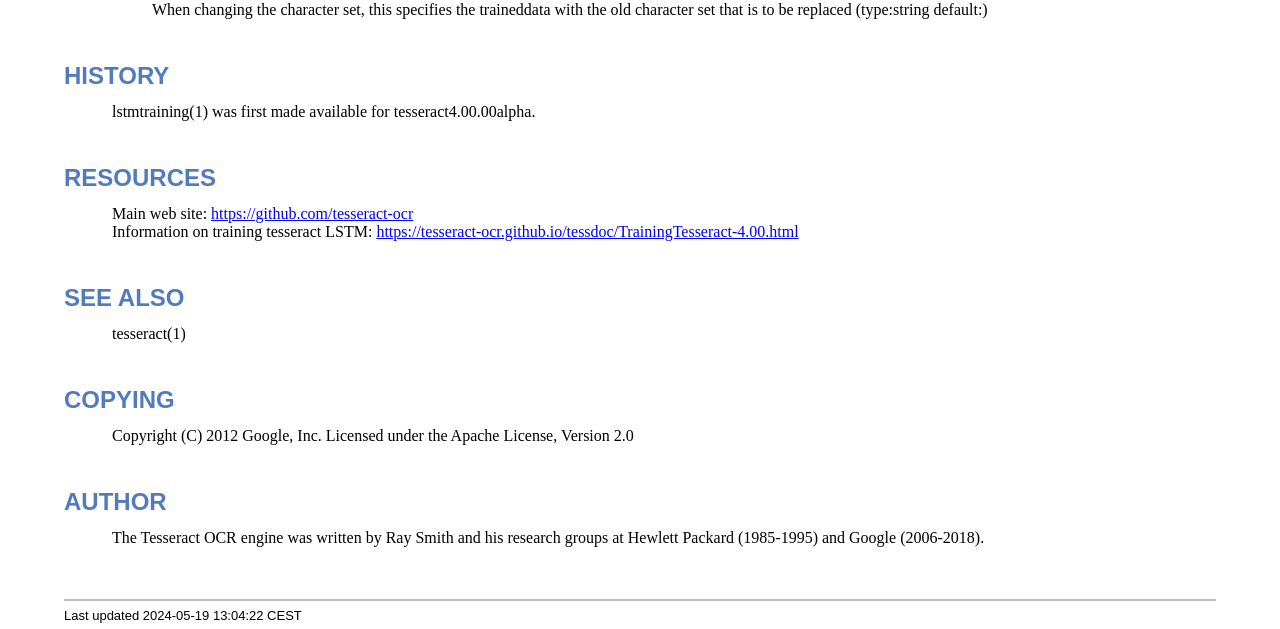
<file: milestone_2/portable_tesseract_ocr/lstmtraining.1.html>
<!DOCTYPE html>
<html lang="en">
<head>
<meta http-equiv="Content-Type" content="text/html; charset=UTF-8">
<meta name="generator" content="AsciiDoc 10.2.0">
<title>LSTMTRAINING(1)</title>
<style type="text/css">
/* Shared CSS for AsciiDoc xhtml11 and html5 backends */

/* Default font. */
body {
  font-family: Georgia,serif;
}

/* Title font. */
h1, h2, h3, h4, h5, h6,
div.title, caption.title,
thead, p.table.header,
#toctitle,
#author, #revnumber, #revdate, #revremark,
#footer {
  font-family: Arial,Helvetica,sans-serif;
}

body {
  margin: 1em 5% 1em 5%;
}

a {
  color: blue;
  text-decoration: underline;
}
a:visited {
  color: fuchsia;
}

em {
  font-style: italic;
  color: navy;
}

strong {
  font-weight: bold;
  color: #083194;
}

h1, h2, h3, h4, h5, h6 {
  color: #527bbd;
  margin-top: 1.2em;
  margin-bottom: 0.5em;
  line-height: 1.3;
}

h1, h2, h3 {
  border-bottom: 2px solid silver;
}
h2 {
  padding-top: 0.5em;
}
h3 {
  float: left;
}
h3 + * {
  clear: left;
}
h5 {
  font-size: 1.0em;
}

div.sectionbody {
  margin-left: 0;
}

hr {
  border: 1px solid silver;
}

p {
  margin-top: 0.5em;
  margin-bottom: 0.5em;
}

ul, ol, li > p {
  margin-top: 0;
}
ul > li     { color: #aaa; }
ul > li > * { color: black; }

.monospaced, code, pre {
  font-family: "Courier New", Courier, monospace;
  font-size: inherit;
  color: navy;
  padding: 0;
  margin: 0;
}
pre {
  white-space: pre-wrap;
}

#author {
  color: #527bbd;
  font-weight: bold;
  font-size: 1.1em;
}
#email {
}
#revnumber, #revdate, #revremark {
}

#footer {
  font-size: small;
  border-top: 2px solid silver;
  padding-top: 0.5em;
  margin-top: 4.0em;
}
#footer-text {
  float: left;
  padding-bottom: 0.5em;
}
#footer-badges {
  float: right;
  padding-bottom: 0.5em;
}

#preamble {
  margin-top: 1.5em;
  margin-bottom: 1.5em;
}
div.imageblock, div.exampleblock, div.verseblock,
div.quoteblock, div.literalblock, div.listingblock, div.sidebarblock,
div.admonitionblock {
  margin-top: 1.0em;
  margin-bottom: 1.5em;
}
div.admonitionblock {
  margin-top: 2.0em;
  margin-bottom: 2.0em;
  margin-right: 10%;
  color: #606060;
}

div.content { /* Block element content. */
  padding: 0;
}

/* Block element titles. */
div.title, caption.title {
  color: #527bbd;
  font-weight: bold;
  text-align: left;
  margin-top: 1.0em;
  margin-bottom: 0.5em;
}
div.title + * {
  margin-top: 0;
}

td div.title:first-child {
  margin-top: 0.0em;
}
div.content div.title:first-child {
  margin-top: 0.0em;
}
div.content + div.title {
  margin-top: 0.0em;
}

div.sidebarblock > div.content {
  background: #ffffee;
  border: 1px solid #dddddd;
  border-left: 4px solid #f0f0f0;
  padding: 0.5em;
}

div.listingblock > div.content {
  border: 1px solid #dddddd;
  border-left: 5px solid #f0f0f0;
  background: #f8f8f8;
  padding: 0.5em;
}

div.quoteblock, div.verseblock {
  padding-left: 1.0em;
  margin-left: 1.0em;
  margin-right: 10%;
  border-left: 5px solid #f0f0f0;
  color: #888;
}

div.quoteblock > div.attribution {
  padding-top: 0.5em;
  text-align: right;
}

div.verseblock > pre.content {
  font-family: inherit;
  font-size: inherit;
}
div.verseblock > div.attribution {
  padding-top: 0.75em;
  text-align: left;
}
/* DEPRECATED: Pre version 8.2.7 verse style literal block. */
div.verseblock + div.attribution {
  text-align: left;
}

div.admonitionblock .icon {
  vertical-align: top;
  font-size: 1.1em;
  font-weight: bold;
  text-decoration: underline;
  color: #527bbd;
  padding-right: 0.5em;
}
div.admonitionblock td.content {
  padding-left: 0.5em;
  border-left: 3px solid #dddddd;
}

div.exampleblock > div.content {
  border-left: 3px solid #dddddd;
  padding-left: 0.5em;
}

div.imageblock div.content { padding-left: 0; }
span.image img { border-style: none; vertical-align: text-bottom; }
a.image:visited { color: white; }

dl {
  margin-top: 0.8em;
  margin-bottom: 0.8em;
}
dt {
  margin-top: 0.5em;
  margin-bottom: 0;
  font-style: normal;
  color: navy;
}
dd > *:first-child {
  margin-top: 0.1em;
}

ul, ol {
    list-style-position: outside;
}
ol.arabic {
  list-style-type: decimal;
}
ol.loweralpha {
  list-style-type: lower-alpha;
}
ol.upperalpha {
  list-style-type: upper-alpha;
}
ol.lowerroman {
  list-style-type: lower-roman;
}
ol.upperroman {
  list-style-type: upper-roman;
}

div.compact ul, div.compact ol,
div.compact p, div.compact p,
div.compact div, div.compact div {
  margin-top: 0.1em;
  margin-bottom: 0.1em;
}

tfoot {
  font-weight: bold;
}
td > div.verse {
  white-space: pre;
}

div.hdlist {
  margin-top: 0.8em;
  margin-bottom: 0.8em;
}
div.hdlist tr {
  padding-bottom: 15px;
}
dt.hdlist1.strong, td.hdlist1.strong {
  font-weight: bold;
}
td.hdlist1 {
  vertical-align: top;
  font-style: normal;
  padding-right: 0.8em;
  color: navy;
}
td.hdlist2 {
  vertical-align: top;
}
div.hdlist.compact tr {
  margin: 0;
  padding-bottom: 0;
}

.comment {
  background: yellow;
}

.footnote, .footnoteref {
  font-size: 0.8em;
}

span.footnote, span.footnoteref {
  vertical-align: super;
}

#footnotes {
  margin: 20px 0 20px 0;
  padding: 7px 0 0 0;
}

#footnotes div.footnote {
  margin: 0 0 5px 0;
}

#footnotes hr {
  border: none;
  border-top: 1px solid silver;
  height: 1px;
  text-align: left;
  margin-left: 0;
  width: 20%;
  min-width: 100px;
}

div.colist td {
  padding-right: 0.5em;
  padding-bottom: 0.3em;
  vertical-align: top;
}
div.colist td img {
  margin-top: 0.3em;
}

@media print {
  #footer-badges { display: none; }
}

#toc {
  margin-bottom: 2.5em;
}

#toctitle {
  color: #527bbd;
  font-size: 1.1em;
  font-weight: bold;
  margin-top: 1.0em;
  margin-bottom: 0.1em;
}

div.toclevel0, div.toclevel1, div.toclevel2, div.toclevel3, div.toclevel4 {
  margin-top: 0;
  margin-bottom: 0;
}
div.toclevel2 {
  margin-left: 2em;
  font-size: 0.9em;
}
div.toclevel3 {
  margin-left: 4em;
  font-size: 0.9em;
}
div.toclevel4 {
  margin-left: 6em;
  font-size: 0.9em;
}

span.aqua { color: aqua; }
span.black { color: black; }
span.blue { color: blue; }
span.fuchsia { color: fuchsia; }
span.gray { color: gray; }
span.green { color: green; }
span.lime { color: lime; }
span.maroon { color: maroon; }
span.navy { color: navy; }
span.olive { color: olive; }
span.purple { color: purple; }
span.red { color: red; }
span.silver { color: silver; }
span.teal { color: teal; }
span.white { color: white; }
span.yellow { color: yellow; }

span.aqua-background { background: aqua; }
span.black-background { background: black; }
span.blue-background { background: blue; }
span.fuchsia-background { background: fuchsia; }
span.gray-background { background: gray; }
span.green-background { background: green; }
span.lime-background { background: lime; }
span.maroon-background { background: maroon; }
span.navy-background { background: navy; }
span.olive-background { background: olive; }
span.purple-background { background: purple; }
span.red-background { background: red; }
span.silver-background { background: silver; }
span.teal-background { background: teal; }
span.white-background { background: white; }
span.yellow-background { background: yellow; }

span.big { font-size: 2em; }
span.small { font-size: 0.6em; }

span.underline { text-decoration: underline; }
span.overline { text-decoration: overline; }
span.line-through { text-decoration: line-through; }

div.unbreakable { page-break-inside: avoid; }


/*
 * xhtml11 specific
 *
 * */

div.tableblock {
  margin-top: 1.0em;
  margin-bottom: 1.5em;
}
div.tableblock > table {
  border: 3px solid #527bbd;
}
thead, p.table.header {
  font-weight: bold;
  color: #527bbd;
}
p.table {
  margin-top: 0;
}
/* Because the table frame attribute is overridden by CSS in most browsers. */
div.tableblock > table[frame="void"] {
  border-style: none;
}
div.tableblock > table[frame="hsides"] {
  border-left-style: none;
  border-right-style: none;
}
div.tableblock > table[frame="vsides"] {
  border-top-style: none;
  border-bottom-style: none;
}


/*
 * html5 specific
 *
 * */

table.tableblock {
  margin-top: 1.0em;
  margin-bottom: 1.5em;
}
thead, p.tableblock.header {
  font-weight: bold;
  color: #527bbd;
}
p.tableblock {
  margin-top: 0;
}
table.tableblock {
  border-width: 3px;
  border-spacing: 0px;
  border-style: solid;
  border-color: #527bbd;
  border-collapse: collapse;
}
th.tableblock, td.tableblock {
  border-width: 1px;
  padding: 4px;
  border-style: solid;
  border-color: #527bbd;
}

table.tableblock.frame-topbot {
  border-left-style: hidden;
  border-right-style: hidden;
}
table.tableblock.frame-sides {
  border-top-style: hidden;
  border-bottom-style: hidden;
}
table.tableblock.frame-none {
  border-style: hidden;
}

th.tableblock.halign-left, td.tableblock.halign-left {
  text-align: left;
}
th.tableblock.halign-center, td.tableblock.halign-center {
  text-align: center;
}
th.tableblock.halign-right, td.tableblock.halign-right {
  text-align: right;
}

th.tableblock.valign-top, td.tableblock.valign-top {
  vertical-align: top;
}
th.tableblock.valign-middle, td.tableblock.valign-middle {
  vertical-align: middle;
}
th.tableblock.valign-bottom, td.tableblock.valign-bottom {
  vertical-align: bottom;
}


/*
 * manpage specific
 *
 * */

body.manpage h1 {
  padding-top: 0.5em;
  padding-bottom: 0.5em;
  border-top: 2px solid silver;
  border-bottom: 2px solid silver;
}
body.manpage h2 {
  border-style: none;
}
body.manpage div.sectionbody {
  margin-left: 3em;
}

@media print {
  body.manpage div#toc { display: none; }
}


</style>
<script type="text/javascript">
/*<![CDATA[*/
var asciidoc = {  // Namespace.

/////////////////////////////////////////////////////////////////////
// Table Of Contents generator
/////////////////////////////////////////////////////////////////////

/* Author: Mihai Bazon, September 2002
 * http://students.infoiasi.ro/~mishoo
 *
 * Table Of Content generator
 * Version: 0.4
 *
 * Feel free to use this script under the terms of the GNU General Public
 * License, as long as you do not remove or alter this notice.
 */

 /* modified by Troy D. Hanson, September 2006. License: GPL */
 /* modified by Stuart Rackham, 2006, 2009. License: GPL */

// toclevels = 1..4.
toc: function (toclevels) {

  function getText(el) {
    var text = "";
    for (var i = el.firstChild; i != null; i = i.nextSibling) {
      if (i.nodeType == 3 /* Node.TEXT_NODE */) // IE doesn't speak constants.
        text += i.data;
      else if (i.firstChild != null)
        text += getText(i);
    }
    return text;
  }

  function TocEntry(el, text, toclevel) {
    this.element = el;
    this.text = text;
    this.toclevel = toclevel;
  }

  function tocEntries(el, toclevels) {
    var result = new Array;
    var re = new RegExp('[hH]([1-'+(toclevels+1)+'])');
    // Function that scans the DOM tree for header elements (the DOM2
    // nodeIterator API would be a better technique but not supported by all
    // browsers).
    var iterate = function (el) {
      for (var i = el.firstChild; i != null; i = i.nextSibling) {
        if (i.nodeType == 1 /* Node.ELEMENT_NODE */) {
          var mo = re.exec(i.tagName);
          if (mo && (i.getAttribute("class") || i.getAttribute("className")) != "float") {
            result[result.length] = new TocEntry(i, getText(i), mo[1]-1);
          }
          iterate(i);
        }
      }
    }
    iterate(el);
    return result;
  }

  var toc = document.getElementById("toc");
  if (!toc) {
    return;
  }

  // Delete existing TOC entries in case we're reloading the TOC.
  var tocEntriesToRemove = [];
  var i;
  for (i = 0; i < toc.childNodes.length; i++) {
    var entry = toc.childNodes[i];
    if (entry.nodeName.toLowerCase() == 'div'
     && entry.getAttribute("class")
     && entry.getAttribute("class").match(/^toclevel/))
      tocEntriesToRemove.push(entry);
  }
  for (i = 0; i < tocEntriesToRemove.length; i++) {
    toc.removeChild(tocEntriesToRemove[i]);
  }

  // Rebuild TOC entries.
  var entries = tocEntries(document.getElementById("content"), toclevels);
  for (var i = 0; i < entries.length; ++i) {
    var entry = entries[i];
    if (entry.element.id == "")
      entry.element.id = "_toc_" + i;
    var a = document.createElement("a");
    a.href = "#" + entry.element.id;
    a.appendChild(document.createTextNode(entry.text));
    var div = document.createElement("div");
    div.appendChild(a);
    div.className = "toclevel" + entry.toclevel;
    toc.appendChild(div);
  }
  if (entries.length == 0)
    toc.parentNode.removeChild(toc);
},


/////////////////////////////////////////////////////////////////////
// Footnotes generator
/////////////////////////////////////////////////////////////////////

/* Based on footnote generation code from:
 * http://www.brandspankingnew.net/archive/2005/07/format_footnote.html
 */

footnotes: function () {
  // Delete existing footnote entries in case we're reloading the footnodes.
  var i;
  var noteholder = document.getElementById("footnotes");
  if (!noteholder) {
    return;
  }
  var entriesToRemove = [];
  for (i = 0; i < noteholder.childNodes.length; i++) {
    var entry = noteholder.childNodes[i];
    if (entry.nodeName.toLowerCase() == 'div' && entry.getAttribute("class") == "footnote")
      entriesToRemove.push(entry);
  }
  for (i = 0; i < entriesToRemove.length; i++) {
    noteholder.removeChild(entriesToRemove[i]);
  }

  // Rebuild footnote entries.
  var cont = document.getElementById("content");
  var spans = cont.getElementsByTagName("span");
  var refs = {};
  var n = 0;
  for (i=0; i<spans.length; i++) {
    if (spans[i].className == "footnote") {
      n++;
      var note = spans[i].getAttribute("data-note");
      if (!note) {
        // Use [\s\S] in place of . so multi-line matches work.
        // Because JavaScript has no s (dotall) regex flag.
        note = spans[i].innerHTML.match(/\s*\[([\s\S]*)]\s*/)[1];
        spans[i].innerHTML =
          "[<a id='_footnoteref_" + n + "' href='#_footnote_" + n +
          "' title='View footnote' class='footnote'>" + n + "</a>]";
        spans[i].setAttribute("data-note", note);
      }
      noteholder.innerHTML +=
        "<div class='footnote' id='_footnote_" + n + "'>" +
        "<a href='#_footnoteref_" + n + "' title='Return to text'>" +
        n + "</a>. " + note + "</div>";
      var id =spans[i].getAttribute("id");
      if (id != null) refs["#"+id] = n;
    }
  }
  if (n == 0)
    noteholder.parentNode.removeChild(noteholder);
  else {
    // Process footnoterefs.
    for (i=0; i<spans.length; i++) {
      if (spans[i].className == "footnoteref") {
        var href = spans[i].getElementsByTagName("a")[0].getAttribute("href");
        href = href.match(/#.*/)[0];  // Because IE return full URL.
        n = refs[href];
        spans[i].innerHTML =
          "[<a href='#_footnote_" + n +
          "' title='View footnote' class='footnote'>" + n + "</a>]";
      }
    }
  }
},

install: function(toclevels) {
  var timerId;

  function reinstall() {
    asciidoc.footnotes();
    if (toclevels) {
      asciidoc.toc(toclevels);
    }
  }

  function reinstallAndRemoveTimer() {
    clearInterval(timerId);
    reinstall();
  }

  timerId = setInterval(reinstall, 500);
  if (document.addEventListener)
    document.addEventListener("DOMContentLoaded", reinstallAndRemoveTimer, false);
  else
    window.onload = reinstallAndRemoveTimer;
}

}
asciidoc.install();
/*]]>*/
</script>
</head>
<body class="manpage">
<div id="header">
<h1>
LSTMTRAINING(1) Manual Page
</h1>
<h2>NAME</h2>
<div class="sectionbody">
<p>lstmtraining -
   Training program for LSTM-based networks.
</p>
</div>
</div>
<div id="content">
<div class="sect1">
<h2 id="_synopsis">SYNOPSIS</h2>
<div class="sectionbody">
<div class="paragraph"><p><strong>lstmtraining</strong>
  --continue_from  <em>train_output_dir/continue_from_lang.lstm</em>
  --old_traineddata <em>bestdata_dir/continue_from_lang.traineddata</em>
  --traineddata   <em>train_output_dir/lang/lang.traineddata</em>
  --max_iterations <em>NNN</em>
  --debug_interval <em>0|-1</em>
  --train_listfile <em>train_output_dir/lang.training_files.txt</em>
  --model_output  <em>train_output_dir/newlstmmodel</em></p></div>
</div>
</div>
<div class="sect1">
<h2 id="_description">DESCRIPTION</h2>
<div class="sectionbody">
<div class="paragraph"><p>lstmtraining(1)  trains LSTM-based networks using a list of lstmf files and starter traineddata file as the main input. Training from scratch is not recommended to be done by users. Finetuning (example command shown in synopsis above) or replacing a layer options can be used instead. Different options apply to different types of training.
Read the [training documentation](<a href="https://tesseract-ocr.github.io/tessdoc/TrainingTesseract-4.00.html">https://tesseract-ocr.github.io/tessdoc/TrainingTesseract-4.00.html</a>) for details.</p></div>
</div>
</div>
<div class="sect1">
<h2 id="_options">OPTIONS</h2>
<div class="sectionbody">
<div class="dlist"><dl>
<dt class="hdlist1">
'--debug_interval  '
</dt>
<dd>
<p>
  How often to display the alignment.  (type:int default:0)
</p>
</dd>
<dt class="hdlist1">
'--net_mode  '
</dt>
<dd>
<p>
  Controls network behavior.  (type:int default:192)
</p>
</dd>
<dt class="hdlist1">
'--perfect_sample_delay  '
</dt>
<dd>
<p>
  How many imperfect samples between perfect ones.  (type:int default:0)
</p>
</dd>
<dt class="hdlist1">
'--max_image_MB  '
</dt>
<dd>
<p>
  Max memory to use for images.  (type:int default:6000)
</p>
</dd>
<dt class="hdlist1">
'--append_index  '
</dt>
<dd>
<p>
  Index in continue_from Network at which to attach the new network defined by net_spec  (type:int default:-1)
</p>
</dd>
<dt class="hdlist1">
'--max_iterations  '
</dt>
<dd>
<p>
  If set, exit after this many iterations. A negative value is interpreted as epochs, 0 means infinite iterations.  (type:int default:0)
</p>
</dd>
<dt class="hdlist1">
'--target_error_rate  '
</dt>
<dd>
<p>
  Final error rate in percent.  (type:double default:0.01)
</p>
</dd>
<dt class="hdlist1">
'--weight_range  '
</dt>
<dd>
<p>
  Range of initial random weights.  (type:double default:0.1)
</p>
</dd>
<dt class="hdlist1">
'--learning_rate  '
</dt>
<dd>
<p>
  Weight factor for new deltas.  (type:double default:0.001)
</p>
</dd>
<dt class="hdlist1">
'--momentum  '
</dt>
<dd>
<p>
  Decay factor for repeating deltas.  (type:double default:0.5)
</p>
</dd>
<dt class="hdlist1">
'--adam_beta  '
</dt>
<dd>
<p>
  Decay factor for repeating deltas.  (type:double default:0.999)
</p>
</dd>
<dt class="hdlist1">
'--stop_training  '
</dt>
<dd>
<p>
  Just convert the training model to a runtime model.  (type:bool default:false)
</p>
</dd>
<dt class="hdlist1">
'--convert_to_int  '
</dt>
<dd>
<p>
  Convert the recognition model to an integer model.  (type:bool default:false)
</p>
</dd>
<dt class="hdlist1">
'--sequential_training  '
</dt>
<dd>
<p>
  Use the training files sequentially instead of round-robin.  (type:bool default:false)
</p>
</dd>
<dt class="hdlist1">
'--debug_network  '
</dt>
<dd>
<p>
  Get info on distribution of weight values  (type:bool default:false)
</p>
</dd>
<dt class="hdlist1">
'--randomly_rotate  '
</dt>
<dd>
<p>
  Train OSD and randomly turn training samples upside-down  (type:bool default:false)
</p>
</dd>
<dt class="hdlist1">
'--net_spec  '
</dt>
<dd>
<p>
  Network specification  (type:string default:)
</p>
</dd>
<dt class="hdlist1">
'--continue_from  '
</dt>
<dd>
<p>
  Existing model to extend  (type:string default:)
</p>
</dd>
<dt class="hdlist1">
'--model_output  '
</dt>
<dd>
<p>
  Basename for output models  (type:string default:lstmtrain)
</p>
</dd>
<dt class="hdlist1">
'--train_listfile  '
</dt>
<dd>
<p>
  File listing training files in lstmf training format.  (type:string default:)
</p>
</dd>
<dt class="hdlist1">
'--eval_listfile  '
</dt>
<dd>
<p>
  File listing eval files in lstmf training format.  (type:string default:)
</p>
</dd>
<dt class="hdlist1">
'--traineddata  '
</dt>
<dd>
<p>
  Starter traineddata with combined Dawgs/Unicharset/Recoder for language model  (type:string default:)
</p>
</dd>
<dt class="hdlist1">
'--old_traineddata  '
</dt>
<dd>
<p>
  When changing the character set, this specifies the traineddata with the old character set that is to be replaced  (type:string default:)
</p>
</dd>
</dl></div>
</div>
</div>
<div class="sect1">
<h2 id="_history">HISTORY</h2>
<div class="sectionbody">
<div class="paragraph"><p>lstmtraining(1) was first made available for tesseract4.00.00alpha.</p></div>
</div>
</div>
<div class="sect1">
<h2 id="_resources">RESOURCES</h2>
<div class="sectionbody">
<div class="paragraph"><p>Main web site: <a href="https://github.com/tesseract-ocr">https://github.com/tesseract-ocr</a><br>
Information on training tesseract LSTM: <a href="https://tesseract-ocr.github.io/tessdoc/TrainingTesseract-4.00.html">https://tesseract-ocr.github.io/tessdoc/TrainingTesseract-4.00.html</a></p></div>
</div>
</div>
<div class="sect1">
<h2 id="_see_also">SEE ALSO</h2>
<div class="sectionbody">
<div class="paragraph"><p>tesseract(1)</p></div>
</div>
</div>
<div class="sect1">
<h2 id="_copying">COPYING</h2>
<div class="sectionbody">
<div class="paragraph"><p>Copyright (C) 2012 Google, Inc.
Licensed under the Apache License, Version 2.0</p></div>
</div>
</div>
<div class="sect1">
<h2 id="_author">AUTHOR</h2>
<div class="sectionbody">
<div class="paragraph"><p>The Tesseract OCR engine was written by Ray Smith and his research groups
at Hewlett Packard (1985-1995) and Google (2006-2018).</p></div>
</div>
</div>
</div>
<div id="footnotes"><hr></div>
<div id="footer">
<div id="footer-text">
Last updated
 2024-05-19 13:04:22 CEST
</div>
</div>
</body>
</html>
</file>
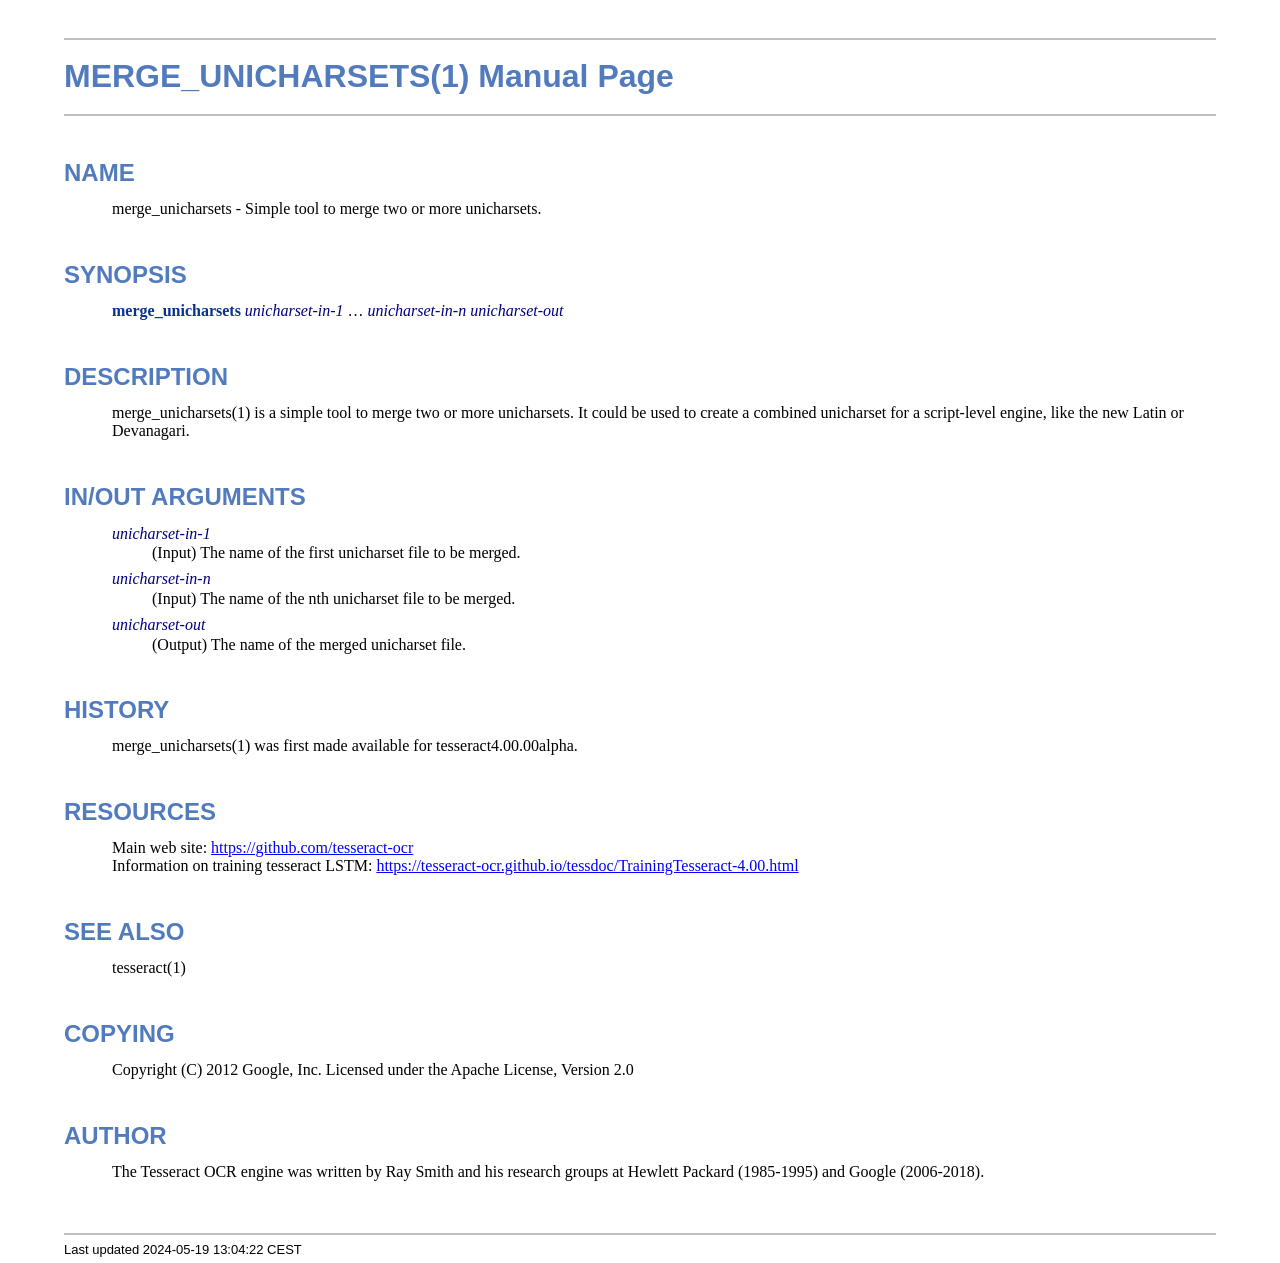
<file: milestone_2/portable_tesseract_ocr/merge_unicharsets.1.html>
<!DOCTYPE html>
<html lang="en">
<head>
<meta http-equiv="Content-Type" content="text/html; charset=UTF-8">
<meta name="generator" content="AsciiDoc 10.2.0">
<title>MERGE_UNICHARSETS(1)</title>
<style type="text/css">
/* Shared CSS for AsciiDoc xhtml11 and html5 backends */

/* Default font. */
body {
  font-family: Georgia,serif;
}

/* Title font. */
h1, h2, h3, h4, h5, h6,
div.title, caption.title,
thead, p.table.header,
#toctitle,
#author, #revnumber, #revdate, #revremark,
#footer {
  font-family: Arial,Helvetica,sans-serif;
}

body {
  margin: 1em 5% 1em 5%;
}

a {
  color: blue;
  text-decoration: underline;
}
a:visited {
  color: fuchsia;
}

em {
  font-style: italic;
  color: navy;
}

strong {
  font-weight: bold;
  color: #083194;
}

h1, h2, h3, h4, h5, h6 {
  color: #527bbd;
  margin-top: 1.2em;
  margin-bottom: 0.5em;
  line-height: 1.3;
}

h1, h2, h3 {
  border-bottom: 2px solid silver;
}
h2 {
  padding-top: 0.5em;
}
h3 {
  float: left;
}
h3 + * {
  clear: left;
}
h5 {
  font-size: 1.0em;
}

div.sectionbody {
  margin-left: 0;
}

hr {
  border: 1px solid silver;
}

p {
  margin-top: 0.5em;
  margin-bottom: 0.5em;
}

ul, ol, li > p {
  margin-top: 0;
}
ul > li     { color: #aaa; }
ul > li > * { color: black; }

.monospaced, code, pre {
  font-family: "Courier New", Courier, monospace;
  font-size: inherit;
  color: navy;
  padding: 0;
  margin: 0;
}
pre {
  white-space: pre-wrap;
}

#author {
  color: #527bbd;
  font-weight: bold;
  font-size: 1.1em;
}
#email {
}
#revnumber, #revdate, #revremark {
}

#footer {
  font-size: small;
  border-top: 2px solid silver;
  padding-top: 0.5em;
  margin-top: 4.0em;
}
#footer-text {
  float: left;
  padding-bottom: 0.5em;
}
#footer-badges {
  float: right;
  padding-bottom: 0.5em;
}

#preamble {
  margin-top: 1.5em;
  margin-bottom: 1.5em;
}
div.imageblock, div.exampleblock, div.verseblock,
div.quoteblock, div.literalblock, div.listingblock, div.sidebarblock,
div.admonitionblock {
  margin-top: 1.0em;
  margin-bottom: 1.5em;
}
div.admonitionblock {
  margin-top: 2.0em;
  margin-bottom: 2.0em;
  margin-right: 10%;
  color: #606060;
}

div.content { /* Block element content. */
  padding: 0;
}

/* Block element titles. */
div.title, caption.title {
  color: #527bbd;
  font-weight: bold;
  text-align: left;
  margin-top: 1.0em;
  margin-bottom: 0.5em;
}
div.title + * {
  margin-top: 0;
}

td div.title:first-child {
  margin-top: 0.0em;
}
div.content div.title:first-child {
  margin-top: 0.0em;
}
div.content + div.title {
  margin-top: 0.0em;
}

div.sidebarblock > div.content {
  background: #ffffee;
  border: 1px solid #dddddd;
  border-left: 4px solid #f0f0f0;
  padding: 0.5em;
}

div.listingblock > div.content {
  border: 1px solid #dddddd;
  border-left: 5px solid #f0f0f0;
  background: #f8f8f8;
  padding: 0.5em;
}

div.quoteblock, div.verseblock {
  padding-left: 1.0em;
  margin-left: 1.0em;
  margin-right: 10%;
  border-left: 5px solid #f0f0f0;
  color: #888;
}

div.quoteblock > div.attribution {
  padding-top: 0.5em;
  text-align: right;
}

div.verseblock > pre.content {
  font-family: inherit;
  font-size: inherit;
}
div.verseblock > div.attribution {
  padding-top: 0.75em;
  text-align: left;
}
/* DEPRECATED: Pre version 8.2.7 verse style literal block. */
div.verseblock + div.attribution {
  text-align: left;
}

div.admonitionblock .icon {
  vertical-align: top;
  font-size: 1.1em;
  font-weight: bold;
  text-decoration: underline;
  color: #527bbd;
  padding-right: 0.5em;
}
div.admonitionblock td.content {
  padding-left: 0.5em;
  border-left: 3px solid #dddddd;
}

div.exampleblock > div.content {
  border-left: 3px solid #dddddd;
  padding-left: 0.5em;
}

div.imageblock div.content { padding-left: 0; }
span.image img { border-style: none; vertical-align: text-bottom; }
a.image:visited { color: white; }

dl {
  margin-top: 0.8em;
  margin-bottom: 0.8em;
}
dt {
  margin-top: 0.5em;
  margin-bottom: 0;
  font-style: normal;
  color: navy;
}
dd > *:first-child {
  margin-top: 0.1em;
}

ul, ol {
    list-style-position: outside;
}
ol.arabic {
  list-style-type: decimal;
}
ol.loweralpha {
  list-style-type: lower-alpha;
}
ol.upperalpha {
  list-style-type: upper-alpha;
}
ol.lowerroman {
  list-style-type: lower-roman;
}
ol.upperroman {
  list-style-type: upper-roman;
}

div.compact ul, div.compact ol,
div.compact p, div.compact p,
div.compact div, div.compact div {
  margin-top: 0.1em;
  margin-bottom: 0.1em;
}

tfoot {
  font-weight: bold;
}
td > div.verse {
  white-space: pre;
}

div.hdlist {
  margin-top: 0.8em;
  margin-bottom: 0.8em;
}
div.hdlist tr {
  padding-bottom: 15px;
}
dt.hdlist1.strong, td.hdlist1.strong {
  font-weight: bold;
}
td.hdlist1 {
  vertical-align: top;
  font-style: normal;
  padding-right: 0.8em;
  color: navy;
}
td.hdlist2 {
  vertical-align: top;
}
div.hdlist.compact tr {
  margin: 0;
  padding-bottom: 0;
}

.comment {
  background: yellow;
}

.footnote, .footnoteref {
  font-size: 0.8em;
}

span.footnote, span.footnoteref {
  vertical-align: super;
}

#footnotes {
  margin: 20px 0 20px 0;
  padding: 7px 0 0 0;
}

#footnotes div.footnote {
  margin: 0 0 5px 0;
}

#footnotes hr {
  border: none;
  border-top: 1px solid silver;
  height: 1px;
  text-align: left;
  margin-left: 0;
  width: 20%;
  min-width: 100px;
}

div.colist td {
  padding-right: 0.5em;
  padding-bottom: 0.3em;
  vertical-align: top;
}
div.colist td img {
  margin-top: 0.3em;
}

@media print {
  #footer-badges { display: none; }
}

#toc {
  margin-bottom: 2.5em;
}

#toctitle {
  color: #527bbd;
  font-size: 1.1em;
  font-weight: bold;
  margin-top: 1.0em;
  margin-bottom: 0.1em;
}

div.toclevel0, div.toclevel1, div.toclevel2, div.toclevel3, div.toclevel4 {
  margin-top: 0;
  margin-bottom: 0;
}
div.toclevel2 {
  margin-left: 2em;
  font-size: 0.9em;
}
div.toclevel3 {
  margin-left: 4em;
  font-size: 0.9em;
}
div.toclevel4 {
  margin-left: 6em;
  font-size: 0.9em;
}

span.aqua { color: aqua; }
span.black { color: black; }
span.blue { color: blue; }
span.fuchsia { color: fuchsia; }
span.gray { color: gray; }
span.green { color: green; }
span.lime { color: lime; }
span.maroon { color: maroon; }
span.navy { color: navy; }
span.olive { color: olive; }
span.purple { color: purple; }
span.red { color: red; }
span.silver { color: silver; }
span.teal { color: teal; }
span.white { color: white; }
span.yellow { color: yellow; }

span.aqua-background { background: aqua; }
span.black-background { background: black; }
span.blue-background { background: blue; }
span.fuchsia-background { background: fuchsia; }
span.gray-background { background: gray; }
span.green-background { background: green; }
span.lime-background { background: lime; }
span.maroon-background { background: maroon; }
span.navy-background { background: navy; }
span.olive-background { background: olive; }
span.purple-background { background: purple; }
span.red-background { background: red; }
span.silver-background { background: silver; }
span.teal-background { background: teal; }
span.white-background { background: white; }
span.yellow-background { background: yellow; }

span.big { font-size: 2em; }
span.small { font-size: 0.6em; }

span.underline { text-decoration: underline; }
span.overline { text-decoration: overline; }
span.line-through { text-decoration: line-through; }

div.unbreakable { page-break-inside: avoid; }


/*
 * xhtml11 specific
 *
 * */

div.tableblock {
  margin-top: 1.0em;
  margin-bottom: 1.5em;
}
div.tableblock > table {
  border: 3px solid #527bbd;
}
thead, p.table.header {
  font-weight: bold;
  color: #527bbd;
}
p.table {
  margin-top: 0;
}
/* Because the table frame attribute is overridden by CSS in most browsers. */
div.tableblock > table[frame="void"] {
  border-style: none;
}
div.tableblock > table[frame="hsides"] {
  border-left-style: none;
  border-right-style: none;
}
div.tableblock > table[frame="vsides"] {
  border-top-style: none;
  border-bottom-style: none;
}


/*
 * html5 specific
 *
 * */

table.tableblock {
  margin-top: 1.0em;
  margin-bottom: 1.5em;
}
thead, p.tableblock.header {
  font-weight: bold;
  color: #527bbd;
}
p.tableblock {
  margin-top: 0;
}
table.tableblock {
  border-width: 3px;
  border-spacing: 0px;
  border-style: solid;
  border-color: #527bbd;
  border-collapse: collapse;
}
th.tableblock, td.tableblock {
  border-width: 1px;
  padding: 4px;
  border-style: solid;
  border-color: #527bbd;
}

table.tableblock.frame-topbot {
  border-left-style: hidden;
  border-right-style: hidden;
}
table.tableblock.frame-sides {
  border-top-style: hidden;
  border-bottom-style: hidden;
}
table.tableblock.frame-none {
  border-style: hidden;
}

th.tableblock.halign-left, td.tableblock.halign-left {
  text-align: left;
}
th.tableblock.halign-center, td.tableblock.halign-center {
  text-align: center;
}
th.tableblock.halign-right, td.tableblock.halign-right {
  text-align: right;
}

th.tableblock.valign-top, td.tableblock.valign-top {
  vertical-align: top;
}
th.tableblock.valign-middle, td.tableblock.valign-middle {
  vertical-align: middle;
}
th.tableblock.valign-bottom, td.tableblock.valign-bottom {
  vertical-align: bottom;
}


/*
 * manpage specific
 *
 * */

body.manpage h1 {
  padding-top: 0.5em;
  padding-bottom: 0.5em;
  border-top: 2px solid silver;
  border-bottom: 2px solid silver;
}
body.manpage h2 {
  border-style: none;
}
body.manpage div.sectionbody {
  margin-left: 3em;
}

@media print {
  body.manpage div#toc { display: none; }
}


</style>
<script type="text/javascript">
/*<![CDATA[*/
var asciidoc = {  // Namespace.

/////////////////////////////////////////////////////////////////////
// Table Of Contents generator
/////////////////////////////////////////////////////////////////////

/* Author: Mihai Bazon, September 2002
 * http://students.infoiasi.ro/~mishoo
 *
 * Table Of Content generator
 * Version: 0.4
 *
 * Feel free to use this script under the terms of the GNU General Public
 * License, as long as you do not remove or alter this notice.
 */

 /* modified by Troy D. Hanson, September 2006. License: GPL */
 /* modified by Stuart Rackham, 2006, 2009. License: GPL */

// toclevels = 1..4.
toc: function (toclevels) {

  function getText(el) {
    var text = "";
    for (var i = el.firstChild; i != null; i = i.nextSibling) {
      if (i.nodeType == 3 /* Node.TEXT_NODE */) // IE doesn't speak constants.
        text += i.data;
      else if (i.firstChild != null)
        text += getText(i);
    }
    return text;
  }

  function TocEntry(el, text, toclevel) {
    this.element = el;
    this.text = text;
    this.toclevel = toclevel;
  }

  function tocEntries(el, toclevels) {
    var result = new Array;
    var re = new RegExp('[hH]([1-'+(toclevels+1)+'])');
    // Function that scans the DOM tree for header elements (the DOM2
    // nodeIterator API would be a better technique but not supported by all
    // browsers).
    var iterate = function (el) {
      for (var i = el.firstChild; i != null; i = i.nextSibling) {
        if (i.nodeType == 1 /* Node.ELEMENT_NODE */) {
          var mo = re.exec(i.tagName);
          if (mo && (i.getAttribute("class") || i.getAttribute("className")) != "float") {
            result[result.length] = new TocEntry(i, getText(i), mo[1]-1);
          }
          iterate(i);
        }
      }
    }
    iterate(el);
    return result;
  }

  var toc = document.getElementById("toc");
  if (!toc) {
    return;
  }

  // Delete existing TOC entries in case we're reloading the TOC.
  var tocEntriesToRemove = [];
  var i;
  for (i = 0; i < toc.childNodes.length; i++) {
    var entry = toc.childNodes[i];
    if (entry.nodeName.toLowerCase() == 'div'
     && entry.getAttribute("class")
     && entry.getAttribute("class").match(/^toclevel/))
      tocEntriesToRemove.push(entry);
  }
  for (i = 0; i < tocEntriesToRemove.length; i++) {
    toc.removeChild(tocEntriesToRemove[i]);
  }

  // Rebuild TOC entries.
  var entries = tocEntries(document.getElementById("content"), toclevels);
  for (var i = 0; i < entries.length; ++i) {
    var entry = entries[i];
    if (entry.element.id == "")
      entry.element.id = "_toc_" + i;
    var a = document.createElement("a");
    a.href = "#" + entry.element.id;
    a.appendChild(document.createTextNode(entry.text));
    var div = document.createElement("div");
    div.appendChild(a);
    div.className = "toclevel" + entry.toclevel;
    toc.appendChild(div);
  }
  if (entries.length == 0)
    toc.parentNode.removeChild(toc);
},


/////////////////////////////////////////////////////////////////////
// Footnotes generator
/////////////////////////////////////////////////////////////////////

/* Based on footnote generation code from:
 * http://www.brandspankingnew.net/archive/2005/07/format_footnote.html
 */

footnotes: function () {
  // Delete existing footnote entries in case we're reloading the footnodes.
  var i;
  var noteholder = document.getElementById("footnotes");
  if (!noteholder) {
    return;
  }
  var entriesToRemove = [];
  for (i = 0; i < noteholder.childNodes.length; i++) {
    var entry = noteholder.childNodes[i];
    if (entry.nodeName.toLowerCase() == 'div' && entry.getAttribute("class") == "footnote")
      entriesToRemove.push(entry);
  }
  for (i = 0; i < entriesToRemove.length; i++) {
    noteholder.removeChild(entriesToRemove[i]);
  }

  // Rebuild footnote entries.
  var cont = document.getElementById("content");
  var spans = cont.getElementsByTagName("span");
  var refs = {};
  var n = 0;
  for (i=0; i<spans.length; i++) {
    if (spans[i].className == "footnote") {
      n++;
      var note = spans[i].getAttribute("data-note");
      if (!note) {
        // Use [\s\S] in place of . so multi-line matches work.
        // Because JavaScript has no s (dotall) regex flag.
        note = spans[i].innerHTML.match(/\s*\[([\s\S]*)]\s*/)[1];
        spans[i].innerHTML =
          "[<a id='_footnoteref_" + n + "' href='#_footnote_" + n +
          "' title='View footnote' class='footnote'>" + n + "</a>]";
        spans[i].setAttribute("data-note", note);
      }
      noteholder.innerHTML +=
        "<div class='footnote' id='_footnote_" + n + "'>" +
        "<a href='#_footnoteref_" + n + "' title='Return to text'>" +
        n + "</a>. " + note + "</div>";
      var id =spans[i].getAttribute("id");
      if (id != null) refs["#"+id] = n;
    }
  }
  if (n == 0)
    noteholder.parentNode.removeChild(noteholder);
  else {
    // Process footnoterefs.
    for (i=0; i<spans.length; i++) {
      if (spans[i].className == "footnoteref") {
        var href = spans[i].getElementsByTagName("a")[0].getAttribute("href");
        href = href.match(/#.*/)[0];  // Because IE return full URL.
        n = refs[href];
        spans[i].innerHTML =
          "[<a href='#_footnote_" + n +
          "' title='View footnote' class='footnote'>" + n + "</a>]";
      }
    }
  }
},

install: function(toclevels) {
  var timerId;

  function reinstall() {
    asciidoc.footnotes();
    if (toclevels) {
      asciidoc.toc(toclevels);
    }
  }

  function reinstallAndRemoveTimer() {
    clearInterval(timerId);
    reinstall();
  }

  timerId = setInterval(reinstall, 500);
  if (document.addEventListener)
    document.addEventListener("DOMContentLoaded", reinstallAndRemoveTimer, false);
  else
    window.onload = reinstallAndRemoveTimer;
}

}
asciidoc.install();
/*]]>*/
</script>
</head>
<body class="manpage">
<div id="header">
<h1>
MERGE_UNICHARSETS(1) Manual Page
</h1>
<h2>NAME</h2>
<div class="sectionbody">
<p>merge_unicharsets -
   Simple tool to merge two or more unicharsets.
</p>
</div>
</div>
<div id="content">
<div class="sect1">
<h2 id="_synopsis">SYNOPSIS</h2>
<div class="sectionbody">
<div class="paragraph"><p><strong>merge_unicharsets</strong> <em>unicharset-in-1</em> &#8230; <em>unicharset-in-n</em> <em>unicharset-out</em></p></div>
</div>
</div>
<div class="sect1">
<h2 id="_description">DESCRIPTION</h2>
<div class="sectionbody">
<div class="paragraph"><p>merge_unicharsets(1) is a simple tool to merge two or more unicharsets.
It could be used to create a combined unicharset for a script-level engine,
like the new Latin or Devanagari.</p></div>
</div>
</div>
<div class="sect1">
<h2 id="_in_out_arguments">IN/OUT ARGUMENTS</h2>
<div class="sectionbody">
<div class="dlist"><dl>
<dt class="hdlist1">
<em>unicharset-in-1</em>
</dt>
<dd>
<p>
        (Input) The name of the first unicharset file to be merged.
</p>
</dd>
<dt class="hdlist1">
<em>unicharset-in-n</em>
</dt>
<dd>
<p>
        (Input) The name of the nth unicharset file to be merged.
</p>
</dd>
<dt class="hdlist1">
<em>unicharset-out</em>
</dt>
<dd>
<p>
        (Output) The name of the merged unicharset file.
</p>
</dd>
</dl></div>
</div>
</div>
<div class="sect1">
<h2 id="_history">HISTORY</h2>
<div class="sectionbody">
<div class="paragraph"><p>merge_unicharsets(1) was first made available for tesseract4.00.00alpha.</p></div>
</div>
</div>
<div class="sect1">
<h2 id="_resources">RESOURCES</h2>
<div class="sectionbody">
<div class="paragraph"><p>Main web site: <a href="https://github.com/tesseract-ocr">https://github.com/tesseract-ocr</a><br>
Information on training tesseract LSTM: <a href="https://tesseract-ocr.github.io/tessdoc/TrainingTesseract-4.00.html">https://tesseract-ocr.github.io/tessdoc/TrainingTesseract-4.00.html</a></p></div>
</div>
</div>
<div class="sect1">
<h2 id="_see_also">SEE ALSO</h2>
<div class="sectionbody">
<div class="paragraph"><p>tesseract(1)</p></div>
</div>
</div>
<div class="sect1">
<h2 id="_copying">COPYING</h2>
<div class="sectionbody">
<div class="paragraph"><p>Copyright (C) 2012 Google, Inc.
Licensed under the Apache License, Version 2.0</p></div>
</div>
</div>
<div class="sect1">
<h2 id="_author">AUTHOR</h2>
<div class="sectionbody">
<div class="paragraph"><p>The Tesseract OCR engine was written by Ray Smith and his research groups
at Hewlett Packard (1985-1995) and Google (2006-2018).</p></div>
</div>
</div>
</div>
<div id="footnotes"><hr></div>
<div id="footer">
<div id="footer-text">
Last updated
 2024-05-19 13:04:22 CEST
</div>
</div>
</body>
</html>
</file>
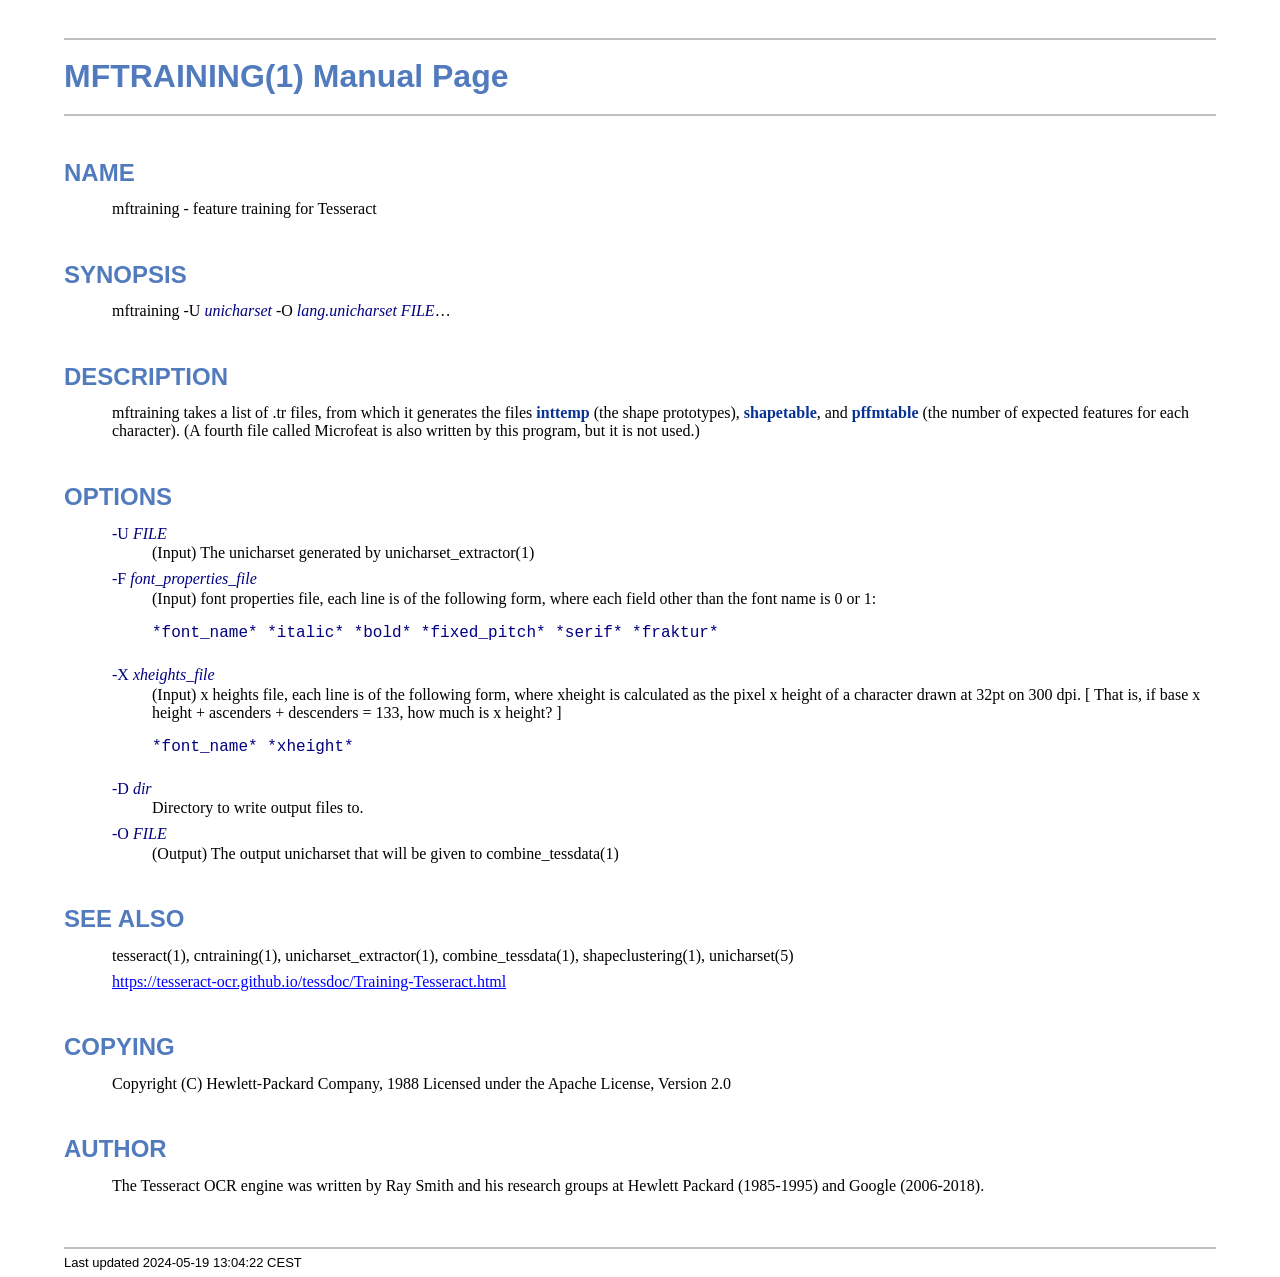
<file: milestone_2/portable_tesseract_ocr/mftraining.1.html>
<!DOCTYPE html>
<html lang="en">
<head>
<meta http-equiv="Content-Type" content="text/html; charset=UTF-8">
<meta name="generator" content="AsciiDoc 10.2.0">
<title>MFTRAINING(1)</title>
<style type="text/css">
/* Shared CSS for AsciiDoc xhtml11 and html5 backends */

/* Default font. */
body {
  font-family: Georgia,serif;
}

/* Title font. */
h1, h2, h3, h4, h5, h6,
div.title, caption.title,
thead, p.table.header,
#toctitle,
#author, #revnumber, #revdate, #revremark,
#footer {
  font-family: Arial,Helvetica,sans-serif;
}

body {
  margin: 1em 5% 1em 5%;
}

a {
  color: blue;
  text-decoration: underline;
}
a:visited {
  color: fuchsia;
}

em {
  font-style: italic;
  color: navy;
}

strong {
  font-weight: bold;
  color: #083194;
}

h1, h2, h3, h4, h5, h6 {
  color: #527bbd;
  margin-top: 1.2em;
  margin-bottom: 0.5em;
  line-height: 1.3;
}

h1, h2, h3 {
  border-bottom: 2px solid silver;
}
h2 {
  padding-top: 0.5em;
}
h3 {
  float: left;
}
h3 + * {
  clear: left;
}
h5 {
  font-size: 1.0em;
}

div.sectionbody {
  margin-left: 0;
}

hr {
  border: 1px solid silver;
}

p {
  margin-top: 0.5em;
  margin-bottom: 0.5em;
}

ul, ol, li > p {
  margin-top: 0;
}
ul > li     { color: #aaa; }
ul > li > * { color: black; }

.monospaced, code, pre {
  font-family: "Courier New", Courier, monospace;
  font-size: inherit;
  color: navy;
  padding: 0;
  margin: 0;
}
pre {
  white-space: pre-wrap;
}

#author {
  color: #527bbd;
  font-weight: bold;
  font-size: 1.1em;
}
#email {
}
#revnumber, #revdate, #revremark {
}

#footer {
  font-size: small;
  border-top: 2px solid silver;
  padding-top: 0.5em;
  margin-top: 4.0em;
}
#footer-text {
  float: left;
  padding-bottom: 0.5em;
}
#footer-badges {
  float: right;
  padding-bottom: 0.5em;
}

#preamble {
  margin-top: 1.5em;
  margin-bottom: 1.5em;
}
div.imageblock, div.exampleblock, div.verseblock,
div.quoteblock, div.literalblock, div.listingblock, div.sidebarblock,
div.admonitionblock {
  margin-top: 1.0em;
  margin-bottom: 1.5em;
}
div.admonitionblock {
  margin-top: 2.0em;
  margin-bottom: 2.0em;
  margin-right: 10%;
  color: #606060;
}

div.content { /* Block element content. */
  padding: 0;
}

/* Block element titles. */
div.title, caption.title {
  color: #527bbd;
  font-weight: bold;
  text-align: left;
  margin-top: 1.0em;
  margin-bottom: 0.5em;
}
div.title + * {
  margin-top: 0;
}

td div.title:first-child {
  margin-top: 0.0em;
}
div.content div.title:first-child {
  margin-top: 0.0em;
}
div.content + div.title {
  margin-top: 0.0em;
}

div.sidebarblock > div.content {
  background: #ffffee;
  border: 1px solid #dddddd;
  border-left: 4px solid #f0f0f0;
  padding: 0.5em;
}

div.listingblock > div.content {
  border: 1px solid #dddddd;
  border-left: 5px solid #f0f0f0;
  background: #f8f8f8;
  padding: 0.5em;
}

div.quoteblock, div.verseblock {
  padding-left: 1.0em;
  margin-left: 1.0em;
  margin-right: 10%;
  border-left: 5px solid #f0f0f0;
  color: #888;
}

div.quoteblock > div.attribution {
  padding-top: 0.5em;
  text-align: right;
}

div.verseblock > pre.content {
  font-family: inherit;
  font-size: inherit;
}
div.verseblock > div.attribution {
  padding-top: 0.75em;
  text-align: left;
}
/* DEPRECATED: Pre version 8.2.7 verse style literal block. */
div.verseblock + div.attribution {
  text-align: left;
}

div.admonitionblock .icon {
  vertical-align: top;
  font-size: 1.1em;
  font-weight: bold;
  text-decoration: underline;
  color: #527bbd;
  padding-right: 0.5em;
}
div.admonitionblock td.content {
  padding-left: 0.5em;
  border-left: 3px solid #dddddd;
}

div.exampleblock > div.content {
  border-left: 3px solid #dddddd;
  padding-left: 0.5em;
}

div.imageblock div.content { padding-left: 0; }
span.image img { border-style: none; vertical-align: text-bottom; }
a.image:visited { color: white; }

dl {
  margin-top: 0.8em;
  margin-bottom: 0.8em;
}
dt {
  margin-top: 0.5em;
  margin-bottom: 0;
  font-style: normal;
  color: navy;
}
dd > *:first-child {
  margin-top: 0.1em;
}

ul, ol {
    list-style-position: outside;
}
ol.arabic {
  list-style-type: decimal;
}
ol.loweralpha {
  list-style-type: lower-alpha;
}
ol.upperalpha {
  list-style-type: upper-alpha;
}
ol.lowerroman {
  list-style-type: lower-roman;
}
ol.upperroman {
  list-style-type: upper-roman;
}

div.compact ul, div.compact ol,
div.compact p, div.compact p,
div.compact div, div.compact div {
  margin-top: 0.1em;
  margin-bottom: 0.1em;
}

tfoot {
  font-weight: bold;
}
td > div.verse {
  white-space: pre;
}

div.hdlist {
  margin-top: 0.8em;
  margin-bottom: 0.8em;
}
div.hdlist tr {
  padding-bottom: 15px;
}
dt.hdlist1.strong, td.hdlist1.strong {
  font-weight: bold;
}
td.hdlist1 {
  vertical-align: top;
  font-style: normal;
  padding-right: 0.8em;
  color: navy;
}
td.hdlist2 {
  vertical-align: top;
}
div.hdlist.compact tr {
  margin: 0;
  padding-bottom: 0;
}

.comment {
  background: yellow;
}

.footnote, .footnoteref {
  font-size: 0.8em;
}

span.footnote, span.footnoteref {
  vertical-align: super;
}

#footnotes {
  margin: 20px 0 20px 0;
  padding: 7px 0 0 0;
}

#footnotes div.footnote {
  margin: 0 0 5px 0;
}

#footnotes hr {
  border: none;
  border-top: 1px solid silver;
  height: 1px;
  text-align: left;
  margin-left: 0;
  width: 20%;
  min-width: 100px;
}

div.colist td {
  padding-right: 0.5em;
  padding-bottom: 0.3em;
  vertical-align: top;
}
div.colist td img {
  margin-top: 0.3em;
}

@media print {
  #footer-badges { display: none; }
}

#toc {
  margin-bottom: 2.5em;
}

#toctitle {
  color: #527bbd;
  font-size: 1.1em;
  font-weight: bold;
  margin-top: 1.0em;
  margin-bottom: 0.1em;
}

div.toclevel0, div.toclevel1, div.toclevel2, div.toclevel3, div.toclevel4 {
  margin-top: 0;
  margin-bottom: 0;
}
div.toclevel2 {
  margin-left: 2em;
  font-size: 0.9em;
}
div.toclevel3 {
  margin-left: 4em;
  font-size: 0.9em;
}
div.toclevel4 {
  margin-left: 6em;
  font-size: 0.9em;
}

span.aqua { color: aqua; }
span.black { color: black; }
span.blue { color: blue; }
span.fuchsia { color: fuchsia; }
span.gray { color: gray; }
span.green { color: green; }
span.lime { color: lime; }
span.maroon { color: maroon; }
span.navy { color: navy; }
span.olive { color: olive; }
span.purple { color: purple; }
span.red { color: red; }
span.silver { color: silver; }
span.teal { color: teal; }
span.white { color: white; }
span.yellow { color: yellow; }

span.aqua-background { background: aqua; }
span.black-background { background: black; }
span.blue-background { background: blue; }
span.fuchsia-background { background: fuchsia; }
span.gray-background { background: gray; }
span.green-background { background: green; }
span.lime-background { background: lime; }
span.maroon-background { background: maroon; }
span.navy-background { background: navy; }
span.olive-background { background: olive; }
span.purple-background { background: purple; }
span.red-background { background: red; }
span.silver-background { background: silver; }
span.teal-background { background: teal; }
span.white-background { background: white; }
span.yellow-background { background: yellow; }

span.big { font-size: 2em; }
span.small { font-size: 0.6em; }

span.underline { text-decoration: underline; }
span.overline { text-decoration: overline; }
span.line-through { text-decoration: line-through; }

div.unbreakable { page-break-inside: avoid; }


/*
 * xhtml11 specific
 *
 * */

div.tableblock {
  margin-top: 1.0em;
  margin-bottom: 1.5em;
}
div.tableblock > table {
  border: 3px solid #527bbd;
}
thead, p.table.header {
  font-weight: bold;
  color: #527bbd;
}
p.table {
  margin-top: 0;
}
/* Because the table frame attribute is overridden by CSS in most browsers. */
div.tableblock > table[frame="void"] {
  border-style: none;
}
div.tableblock > table[frame="hsides"] {
  border-left-style: none;
  border-right-style: none;
}
div.tableblock > table[frame="vsides"] {
  border-top-style: none;
  border-bottom-style: none;
}


/*
 * html5 specific
 *
 * */

table.tableblock {
  margin-top: 1.0em;
  margin-bottom: 1.5em;
}
thead, p.tableblock.header {
  font-weight: bold;
  color: #527bbd;
}
p.tableblock {
  margin-top: 0;
}
table.tableblock {
  border-width: 3px;
  border-spacing: 0px;
  border-style: solid;
  border-color: #527bbd;
  border-collapse: collapse;
}
th.tableblock, td.tableblock {
  border-width: 1px;
  padding: 4px;
  border-style: solid;
  border-color: #527bbd;
}

table.tableblock.frame-topbot {
  border-left-style: hidden;
  border-right-style: hidden;
}
table.tableblock.frame-sides {
  border-top-style: hidden;
  border-bottom-style: hidden;
}
table.tableblock.frame-none {
  border-style: hidden;
}

th.tableblock.halign-left, td.tableblock.halign-left {
  text-align: left;
}
th.tableblock.halign-center, td.tableblock.halign-center {
  text-align: center;
}
th.tableblock.halign-right, td.tableblock.halign-right {
  text-align: right;
}

th.tableblock.valign-top, td.tableblock.valign-top {
  vertical-align: top;
}
th.tableblock.valign-middle, td.tableblock.valign-middle {
  vertical-align: middle;
}
th.tableblock.valign-bottom, td.tableblock.valign-bottom {
  vertical-align: bottom;
}


/*
 * manpage specific
 *
 * */

body.manpage h1 {
  padding-top: 0.5em;
  padding-bottom: 0.5em;
  border-top: 2px solid silver;
  border-bottom: 2px solid silver;
}
body.manpage h2 {
  border-style: none;
}
body.manpage div.sectionbody {
  margin-left: 3em;
}

@media print {
  body.manpage div#toc { display: none; }
}


</style>
<script type="text/javascript">
/*<![CDATA[*/
var asciidoc = {  // Namespace.

/////////////////////////////////////////////////////////////////////
// Table Of Contents generator
/////////////////////////////////////////////////////////////////////

/* Author: Mihai Bazon, September 2002
 * http://students.infoiasi.ro/~mishoo
 *
 * Table Of Content generator
 * Version: 0.4
 *
 * Feel free to use this script under the terms of the GNU General Public
 * License, as long as you do not remove or alter this notice.
 */

 /* modified by Troy D. Hanson, September 2006. License: GPL */
 /* modified by Stuart Rackham, 2006, 2009. License: GPL */

// toclevels = 1..4.
toc: function (toclevels) {

  function getText(el) {
    var text = "";
    for (var i = el.firstChild; i != null; i = i.nextSibling) {
      if (i.nodeType == 3 /* Node.TEXT_NODE */) // IE doesn't speak constants.
        text += i.data;
      else if (i.firstChild != null)
        text += getText(i);
    }
    return text;
  }

  function TocEntry(el, text, toclevel) {
    this.element = el;
    this.text = text;
    this.toclevel = toclevel;
  }

  function tocEntries(el, toclevels) {
    var result = new Array;
    var re = new RegExp('[hH]([1-'+(toclevels+1)+'])');
    // Function that scans the DOM tree for header elements (the DOM2
    // nodeIterator API would be a better technique but not supported by all
    // browsers).
    var iterate = function (el) {
      for (var i = el.firstChild; i != null; i = i.nextSibling) {
        if (i.nodeType == 1 /* Node.ELEMENT_NODE */) {
          var mo = re.exec(i.tagName);
          if (mo && (i.getAttribute("class") || i.getAttribute("className")) != "float") {
            result[result.length] = new TocEntry(i, getText(i), mo[1]-1);
          }
          iterate(i);
        }
      }
    }
    iterate(el);
    return result;
  }

  var toc = document.getElementById("toc");
  if (!toc) {
    return;
  }

  // Delete existing TOC entries in case we're reloading the TOC.
  var tocEntriesToRemove = [];
  var i;
  for (i = 0; i < toc.childNodes.length; i++) {
    var entry = toc.childNodes[i];
    if (entry.nodeName.toLowerCase() == 'div'
     && entry.getAttribute("class")
     && entry.getAttribute("class").match(/^toclevel/))
      tocEntriesToRemove.push(entry);
  }
  for (i = 0; i < tocEntriesToRemove.length; i++) {
    toc.removeChild(tocEntriesToRemove[i]);
  }

  // Rebuild TOC entries.
  var entries = tocEntries(document.getElementById("content"), toclevels);
  for (var i = 0; i < entries.length; ++i) {
    var entry = entries[i];
    if (entry.element.id == "")
      entry.element.id = "_toc_" + i;
    var a = document.createElement("a");
    a.href = "#" + entry.element.id;
    a.appendChild(document.createTextNode(entry.text));
    var div = document.createElement("div");
    div.appendChild(a);
    div.className = "toclevel" + entry.toclevel;
    toc.appendChild(div);
  }
  if (entries.length == 0)
    toc.parentNode.removeChild(toc);
},


/////////////////////////////////////////////////////////////////////
// Footnotes generator
/////////////////////////////////////////////////////////////////////

/* Based on footnote generation code from:
 * http://www.brandspankingnew.net/archive/2005/07/format_footnote.html
 */

footnotes: function () {
  // Delete existing footnote entries in case we're reloading the footnodes.
  var i;
  var noteholder = document.getElementById("footnotes");
  if (!noteholder) {
    return;
  }
  var entriesToRemove = [];
  for (i = 0; i < noteholder.childNodes.length; i++) {
    var entry = noteholder.childNodes[i];
    if (entry.nodeName.toLowerCase() == 'div' && entry.getAttribute("class") == "footnote")
      entriesToRemove.push(entry);
  }
  for (i = 0; i < entriesToRemove.length; i++) {
    noteholder.removeChild(entriesToRemove[i]);
  }

  // Rebuild footnote entries.
  var cont = document.getElementById("content");
  var spans = cont.getElementsByTagName("span");
  var refs = {};
  var n = 0;
  for (i=0; i<spans.length; i++) {
    if (spans[i].className == "footnote") {
      n++;
      var note = spans[i].getAttribute("data-note");
      if (!note) {
        // Use [\s\S] in place of . so multi-line matches work.
        // Because JavaScript has no s (dotall) regex flag.
        note = spans[i].innerHTML.match(/\s*\[([\s\S]*)]\s*/)[1];
        spans[i].innerHTML =
          "[<a id='_footnoteref_" + n + "' href='#_footnote_" + n +
          "' title='View footnote' class='footnote'>" + n + "</a>]";
        spans[i].setAttribute("data-note", note);
      }
      noteholder.innerHTML +=
        "<div class='footnote' id='_footnote_" + n + "'>" +
        "<a href='#_footnoteref_" + n + "' title='Return to text'>" +
        n + "</a>. " + note + "</div>";
      var id =spans[i].getAttribute("id");
      if (id != null) refs["#"+id] = n;
    }
  }
  if (n == 0)
    noteholder.parentNode.removeChild(noteholder);
  else {
    // Process footnoterefs.
    for (i=0; i<spans.length; i++) {
      if (spans[i].className == "footnoteref") {
        var href = spans[i].getElementsByTagName("a")[0].getAttribute("href");
        href = href.match(/#.*/)[0];  // Because IE return full URL.
        n = refs[href];
        spans[i].innerHTML =
          "[<a href='#_footnote_" + n +
          "' title='View footnote' class='footnote'>" + n + "</a>]";
      }
    }
  }
},

install: function(toclevels) {
  var timerId;

  function reinstall() {
    asciidoc.footnotes();
    if (toclevels) {
      asciidoc.toc(toclevels);
    }
  }

  function reinstallAndRemoveTimer() {
    clearInterval(timerId);
    reinstall();
  }

  timerId = setInterval(reinstall, 500);
  if (document.addEventListener)
    document.addEventListener("DOMContentLoaded", reinstallAndRemoveTimer, false);
  else
    window.onload = reinstallAndRemoveTimer;
}

}
asciidoc.install();
/*]]>*/
</script>
</head>
<body class="manpage">
<div id="header">
<h1>
MFTRAINING(1) Manual Page
</h1>
<h2>NAME</h2>
<div class="sectionbody">
<p>mftraining -
   feature training for Tesseract
</p>
</div>
</div>
<div id="content">
<div class="sect1">
<h2 id="_synopsis">SYNOPSIS</h2>
<div class="sectionbody">
<div class="paragraph"><p>mftraining -U <em>unicharset</em> -O <em>lang.unicharset</em> <em>FILE</em>&#8230;</p></div>
</div>
</div>
<div class="sect1">
<h2 id="_description">DESCRIPTION</h2>
<div class="sectionbody">
<div class="paragraph"><p>mftraining takes a list of .tr files, from which it generates the
files <strong>inttemp</strong> (the shape prototypes), <strong>shapetable</strong>, and <strong>pffmtable</strong>
(the number of expected features for each character).  (A fourth file
called Microfeat is also written by this program, but it is not used.)</p></div>
</div>
</div>
<div class="sect1">
<h2 id="_options">OPTIONS</h2>
<div class="sectionbody">
<div class="dlist"><dl>
<dt class="hdlist1">
-U <em>FILE</em>
</dt>
<dd>
<p>
        (Input) The unicharset generated by unicharset_extractor(1)
</p>
</dd>
<dt class="hdlist1">
-F <em>font_properties_file</em>
</dt>
<dd>
<p>
        (Input) font properties file, each line is of the following form, where each field other than the font name is 0 or 1:
</p>
<div class="literalblock">
<div class="content monospaced">
<pre>*font_name* *italic* *bold* *fixed_pitch* *serif* *fraktur*</pre>
</div></div>
</dd>
<dt class="hdlist1">
-X <em>xheights_file</em>
</dt>
<dd>
<p>
        (Input) x heights file, each line is of the following form, where xheight is calculated as the pixel x height of a character drawn at 32pt on 300 dpi. [ That is, if base x height + ascenders + descenders = 133, how much is x height? ]
</p>
<div class="literalblock">
<div class="content monospaced">
<pre>*font_name* *xheight*</pre>
</div></div>
</dd>
<dt class="hdlist1">
-D <em>dir</em>
</dt>
<dd>
<p>
        Directory to write output files to.
</p>
</dd>
<dt class="hdlist1">
-O <em>FILE</em>
</dt>
<dd>
<p>
        (Output) The output unicharset that will be given to combine_tessdata(1)
</p>
</dd>
</dl></div>
</div>
</div>
<div class="sect1">
<h2 id="_see_also">SEE ALSO</h2>
<div class="sectionbody">
<div class="paragraph"><p>tesseract(1), cntraining(1), unicharset_extractor(1), combine_tessdata(1),
shapeclustering(1), unicharset(5)</p></div>
<div class="paragraph"><p><a href="https://tesseract-ocr.github.io/tessdoc/Training-Tesseract.html">https://tesseract-ocr.github.io/tessdoc/Training-Tesseract.html</a></p></div>
</div>
</div>
<div class="sect1">
<h2 id="_copying">COPYING</h2>
<div class="sectionbody">
<div class="paragraph"><p>Copyright (C) Hewlett-Packard Company, 1988
Licensed under the Apache License, Version 2.0</p></div>
</div>
</div>
<div class="sect1">
<h2 id="_author">AUTHOR</h2>
<div class="sectionbody">
<div class="paragraph"><p>The Tesseract OCR engine was written by Ray Smith and his research groups
at Hewlett Packard (1985-1995) and Google (2006-2018).</p></div>
</div>
</div>
</div>
<div id="footnotes"><hr></div>
<div id="footer">
<div id="footer-text">
Last updated
 2024-05-19 13:04:22 CEST
</div>
</div>
</body>
</html>
</file>
